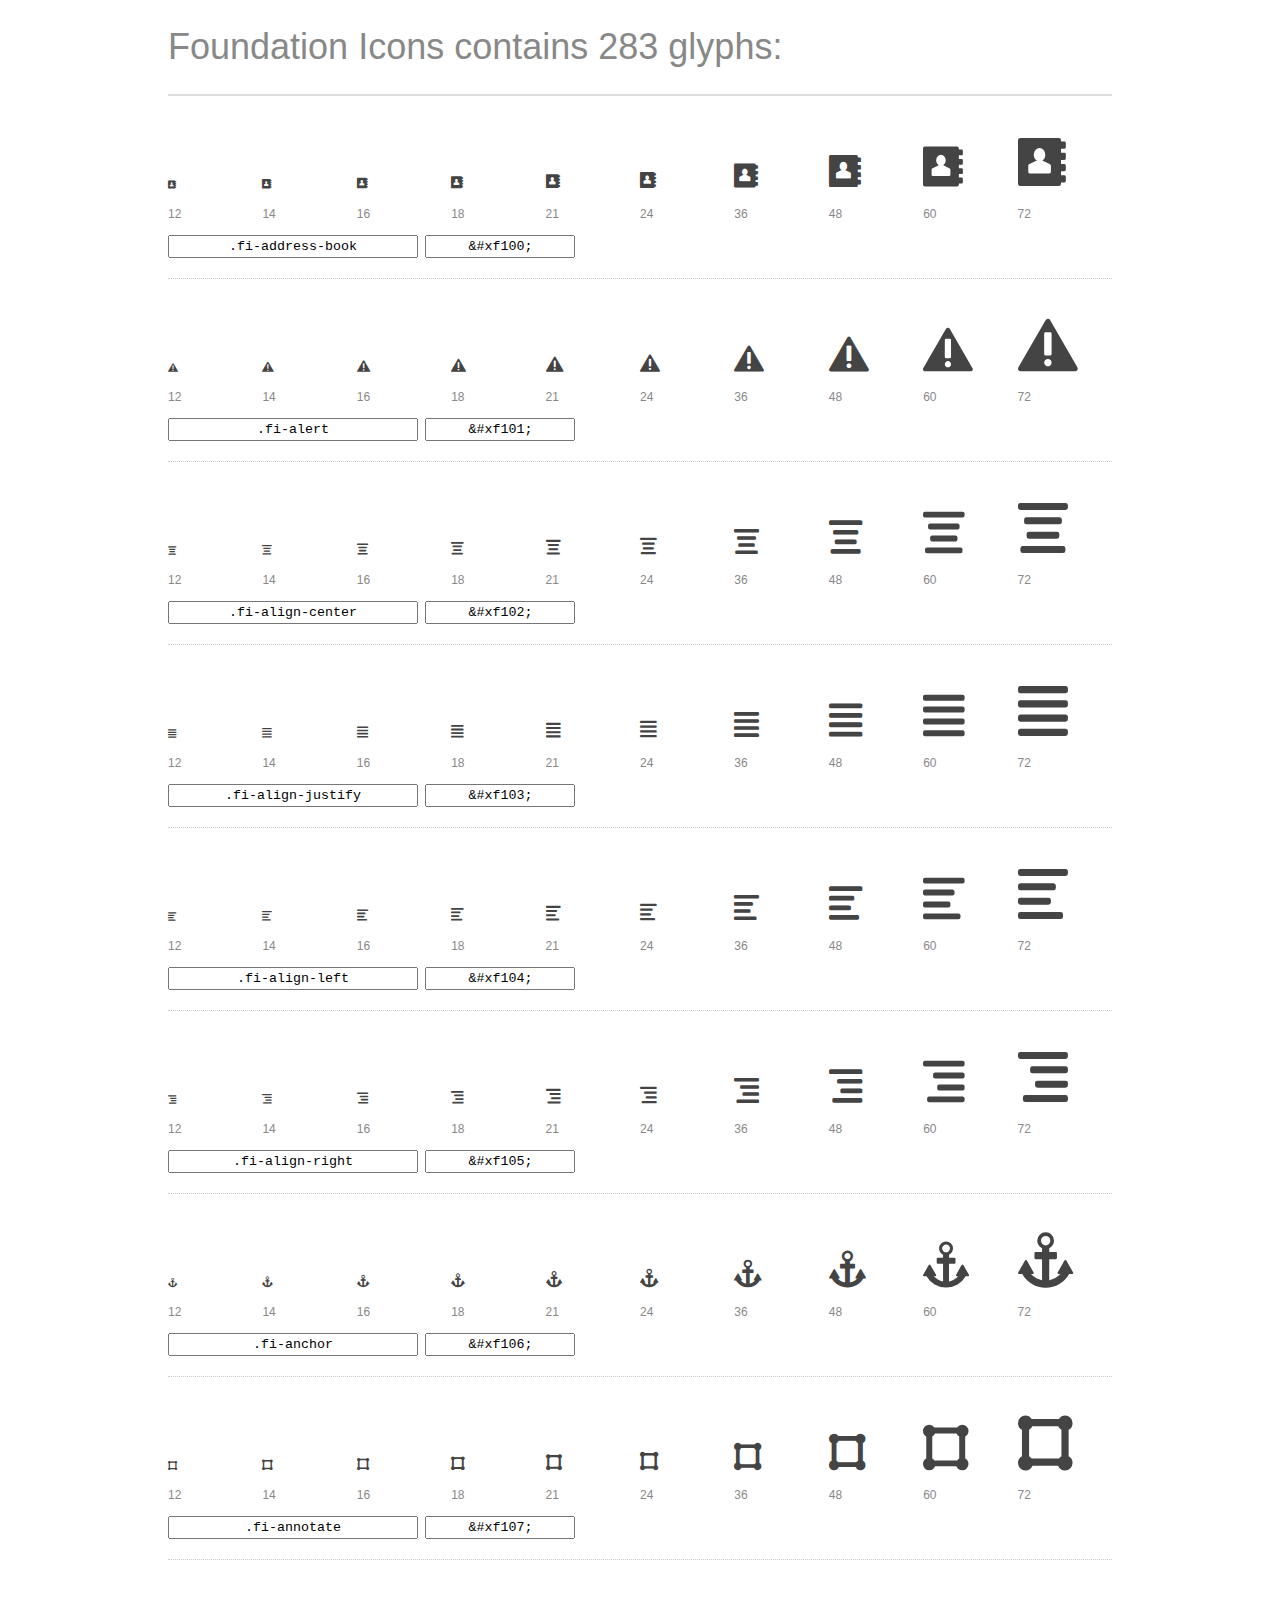
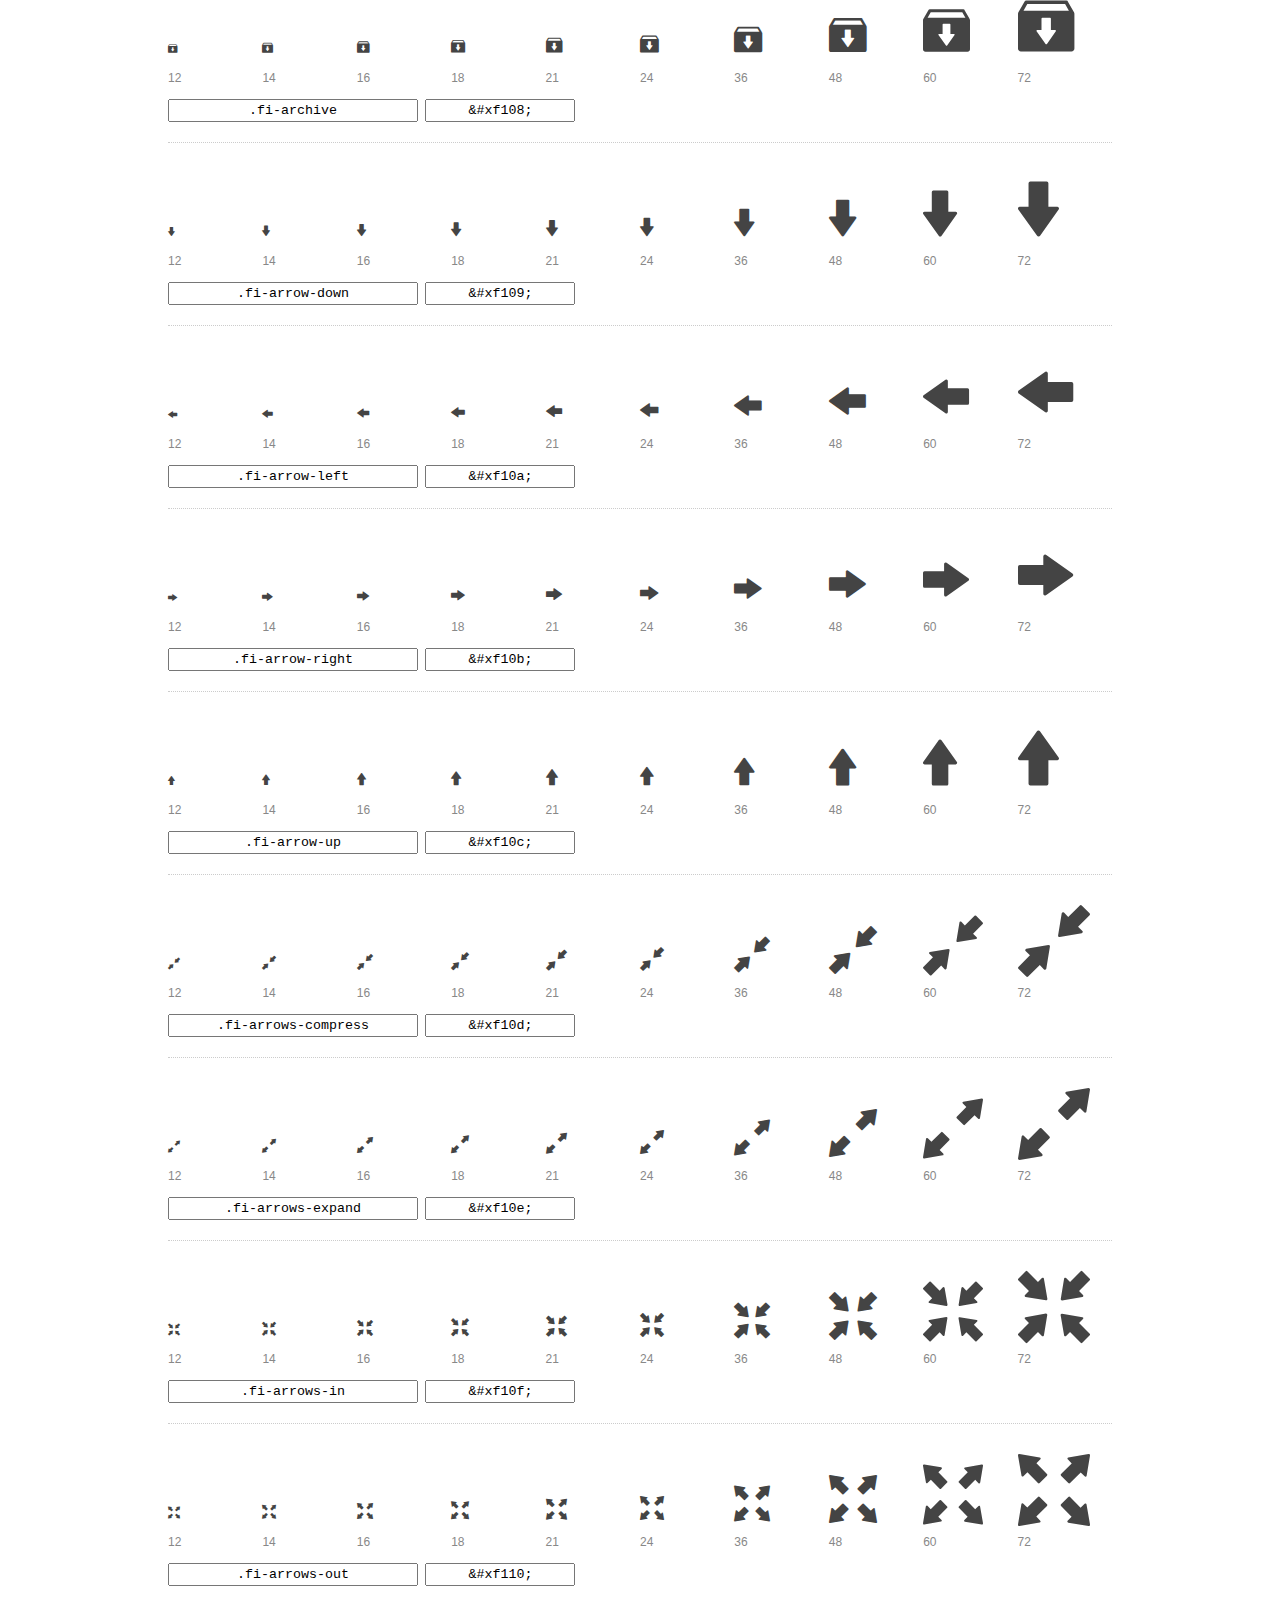
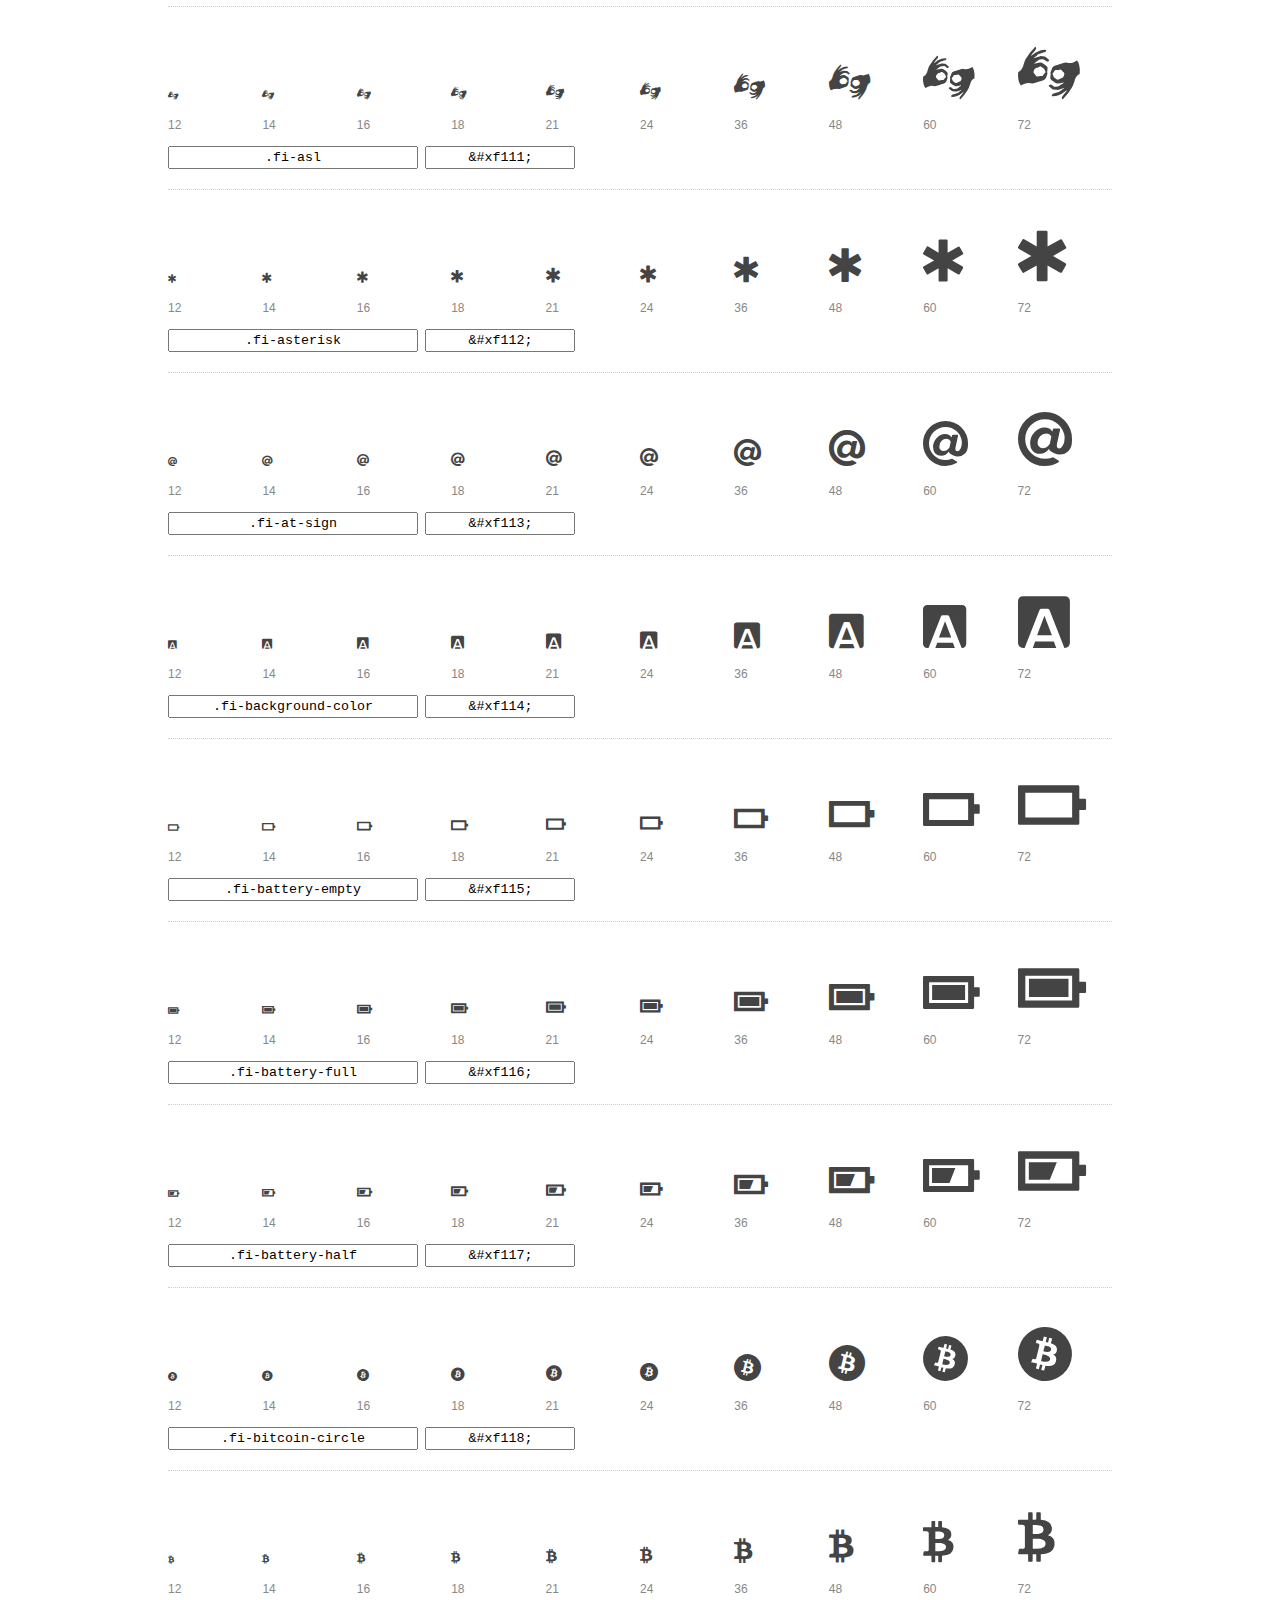
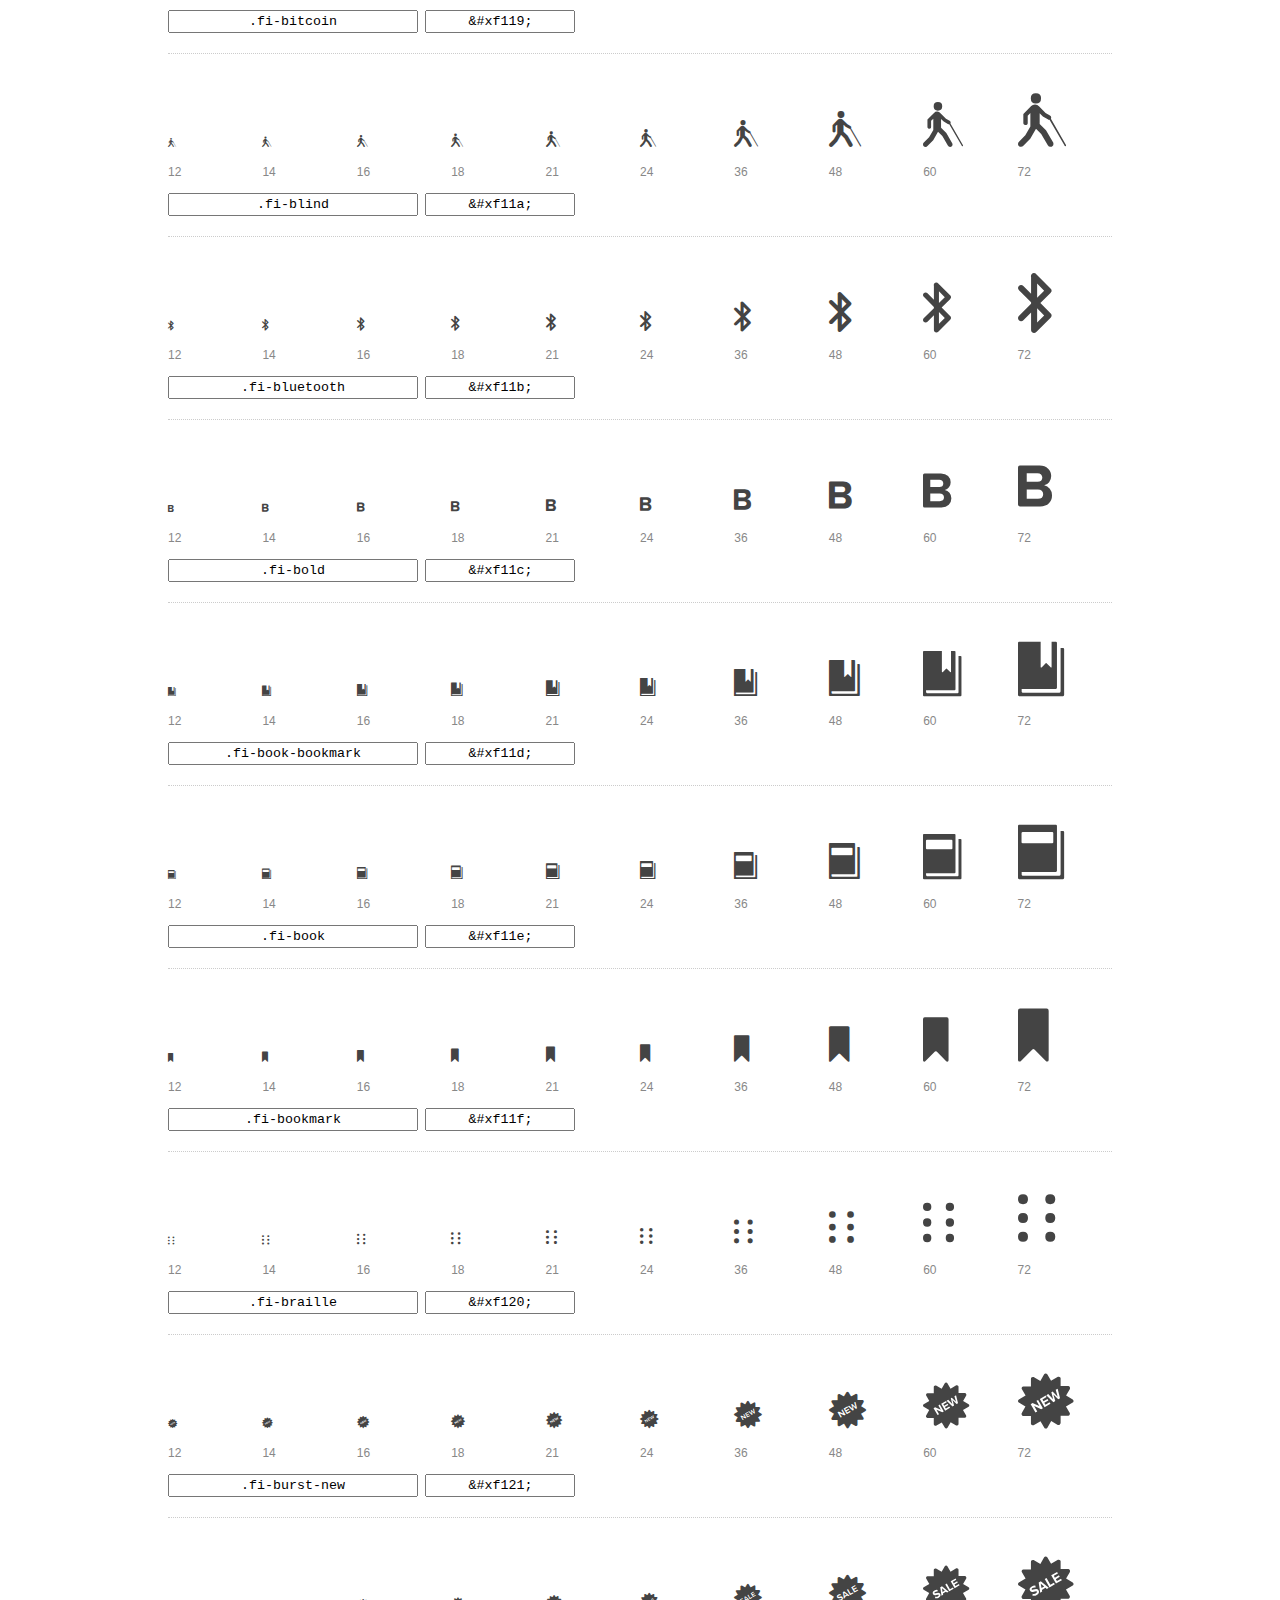
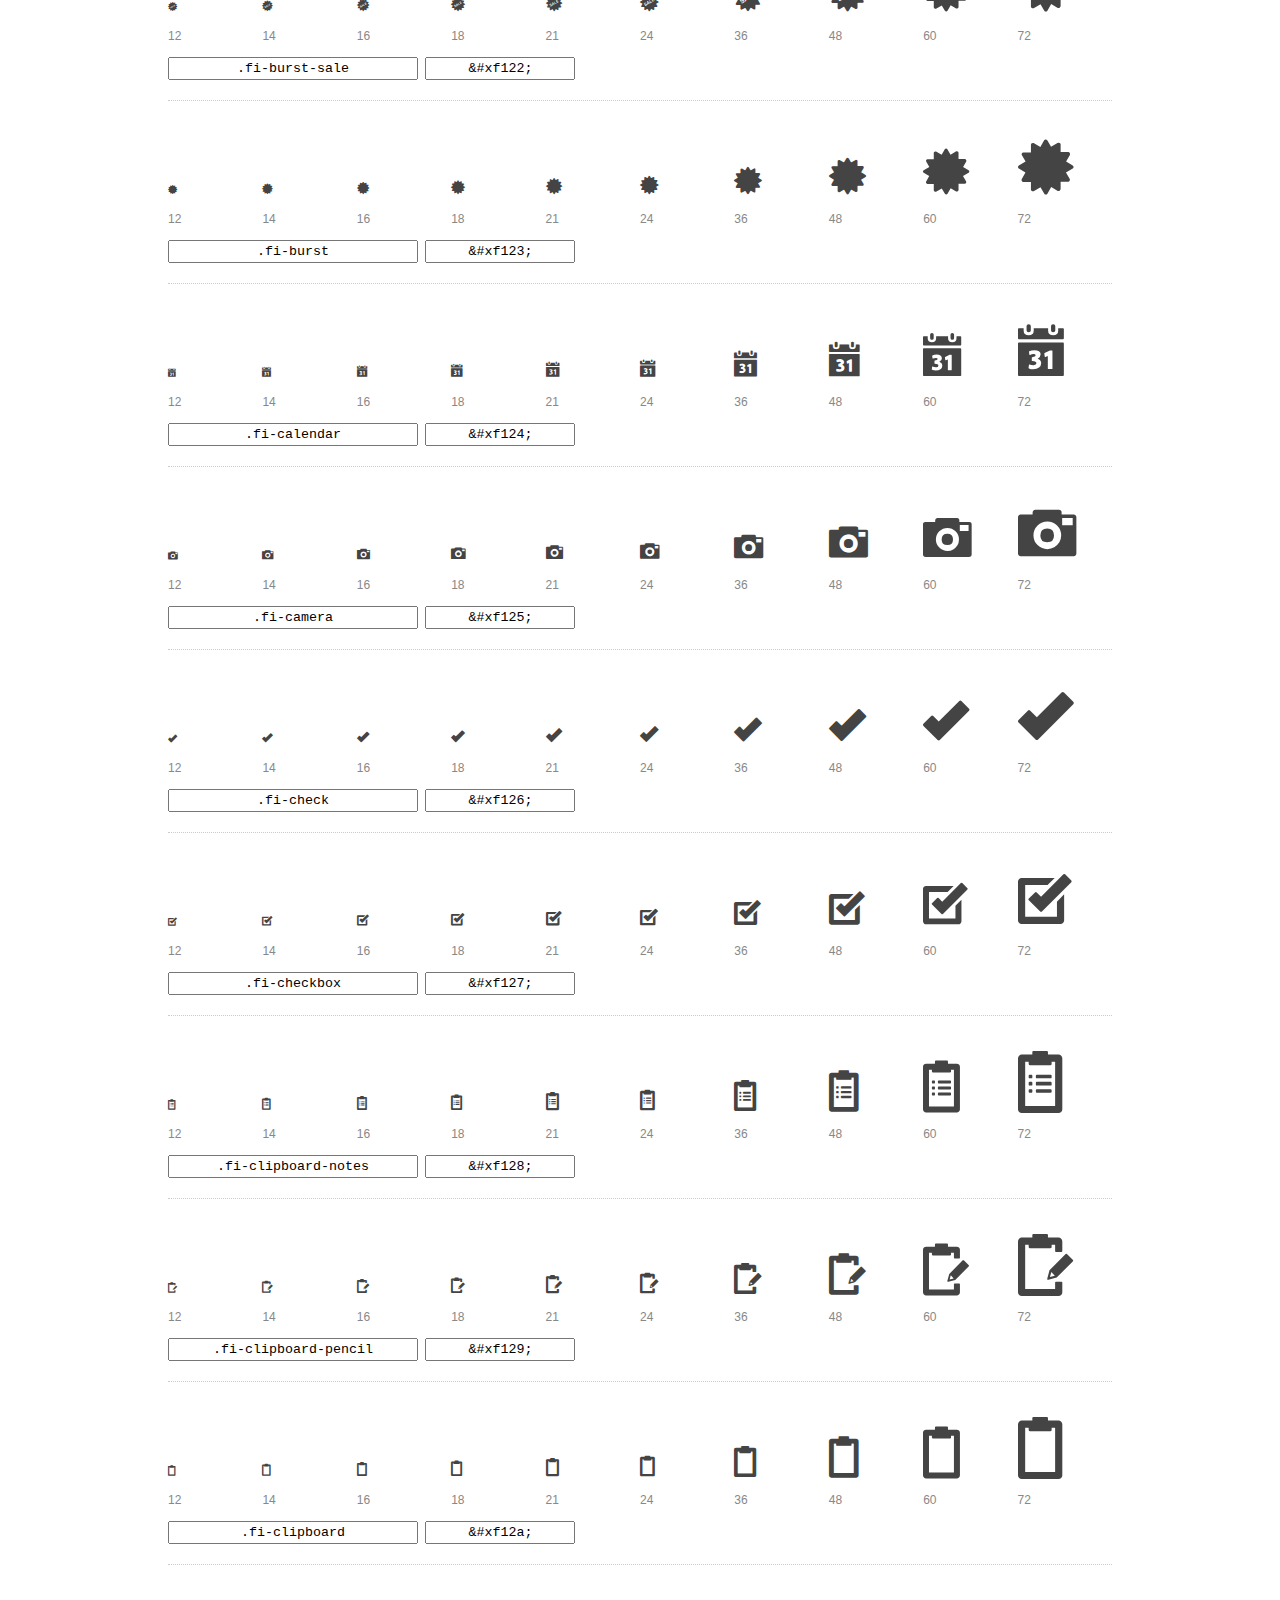
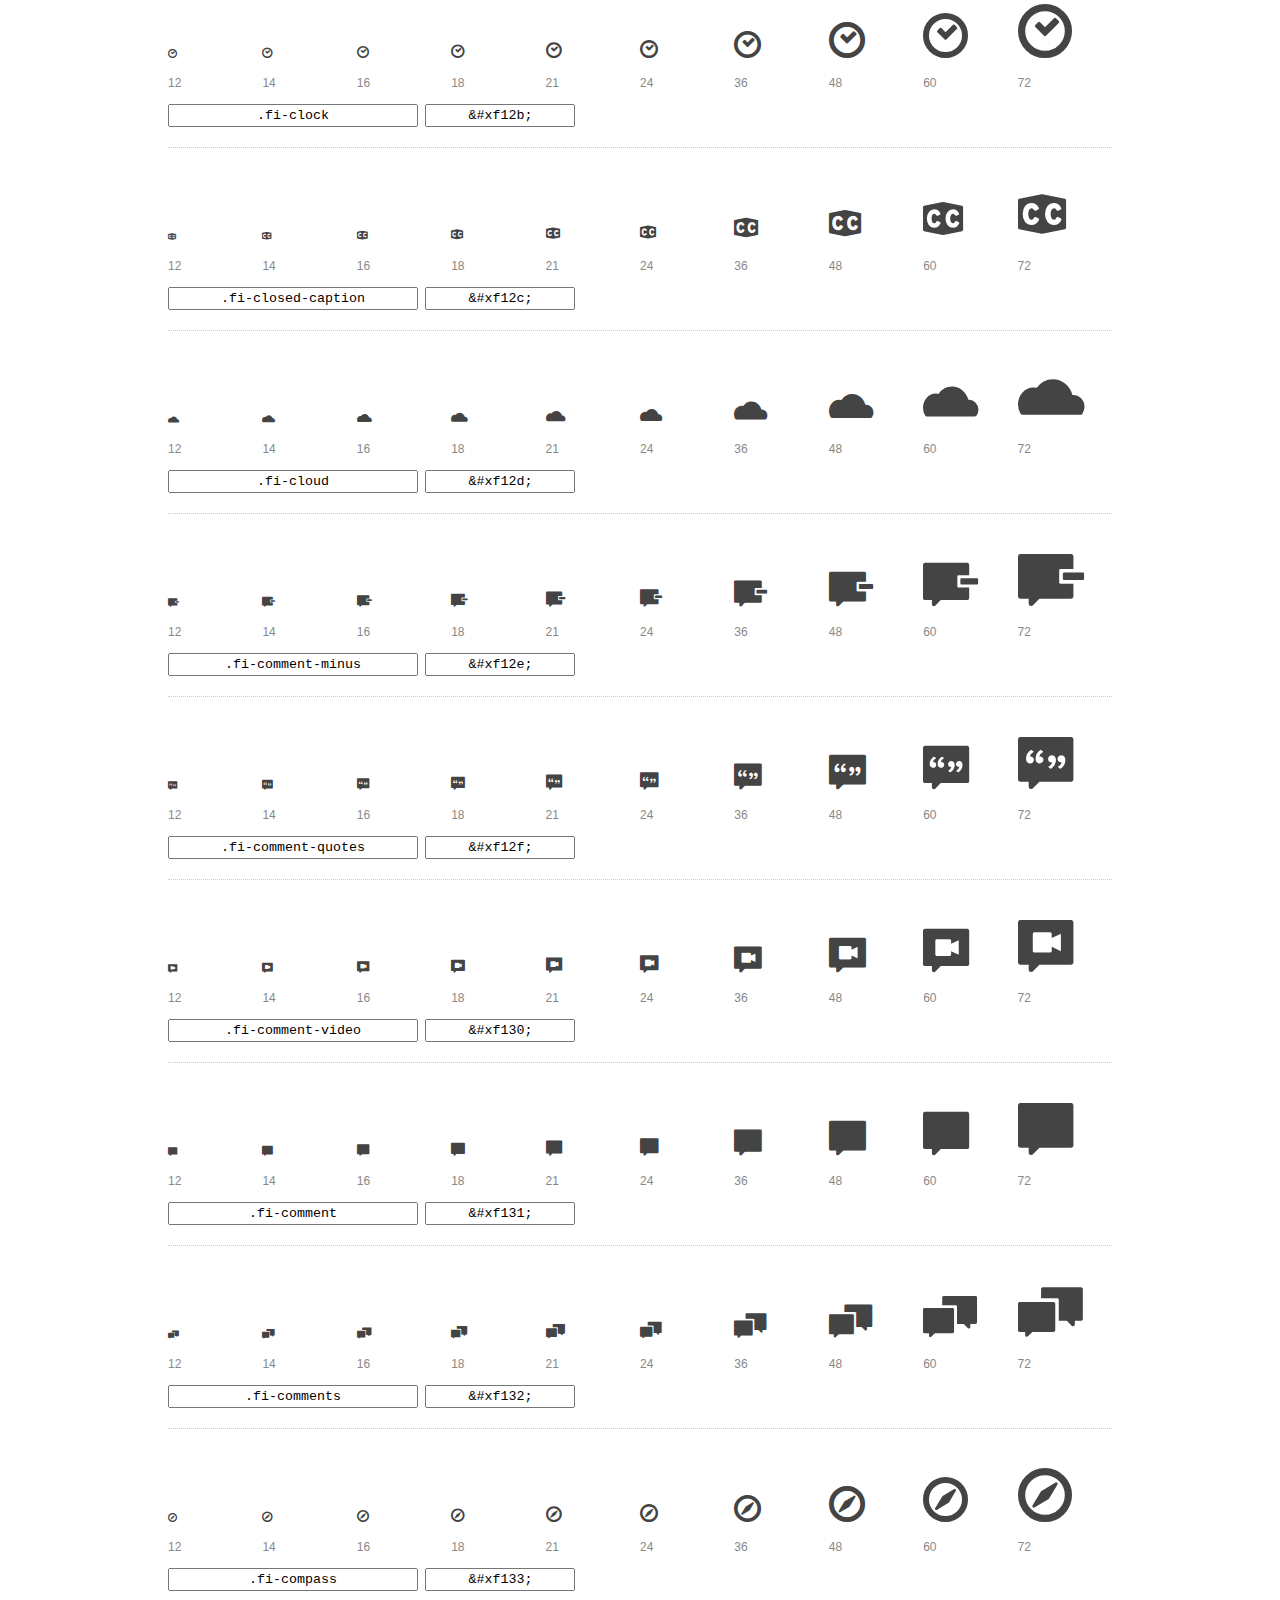
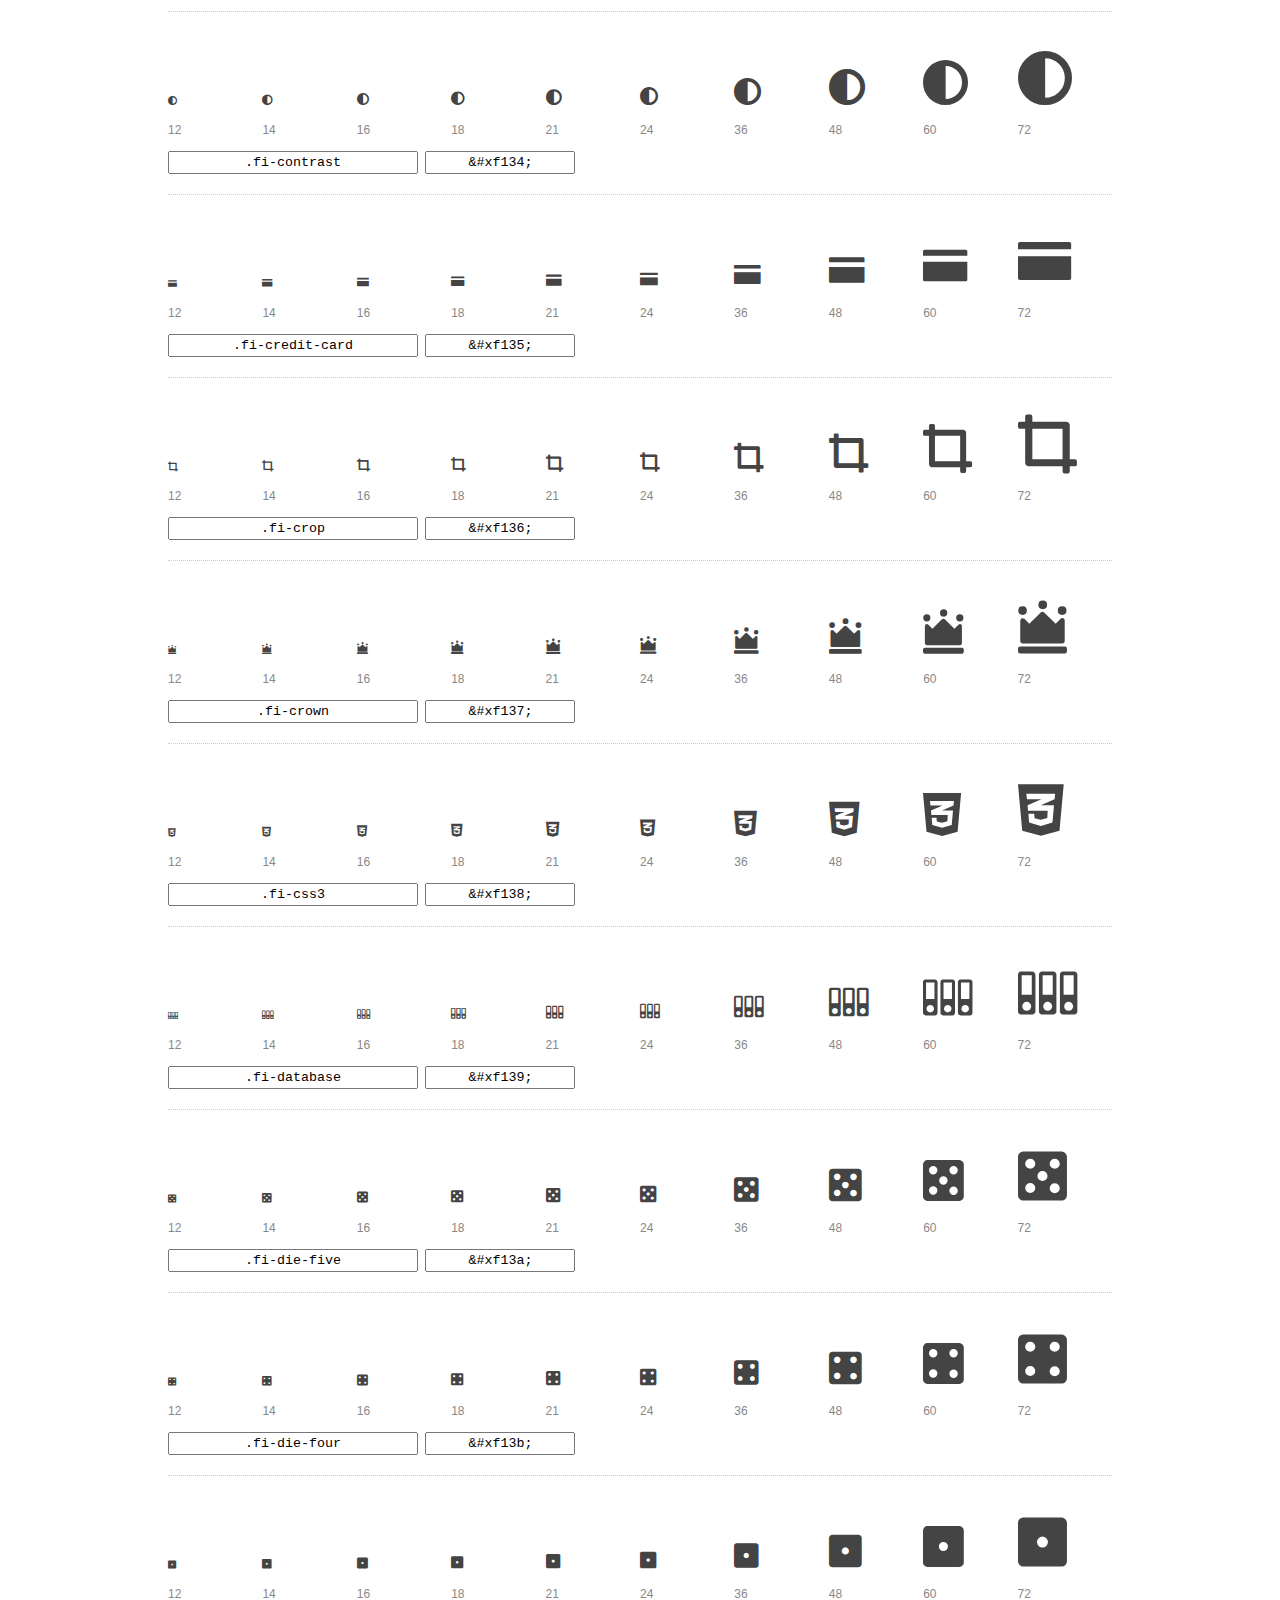
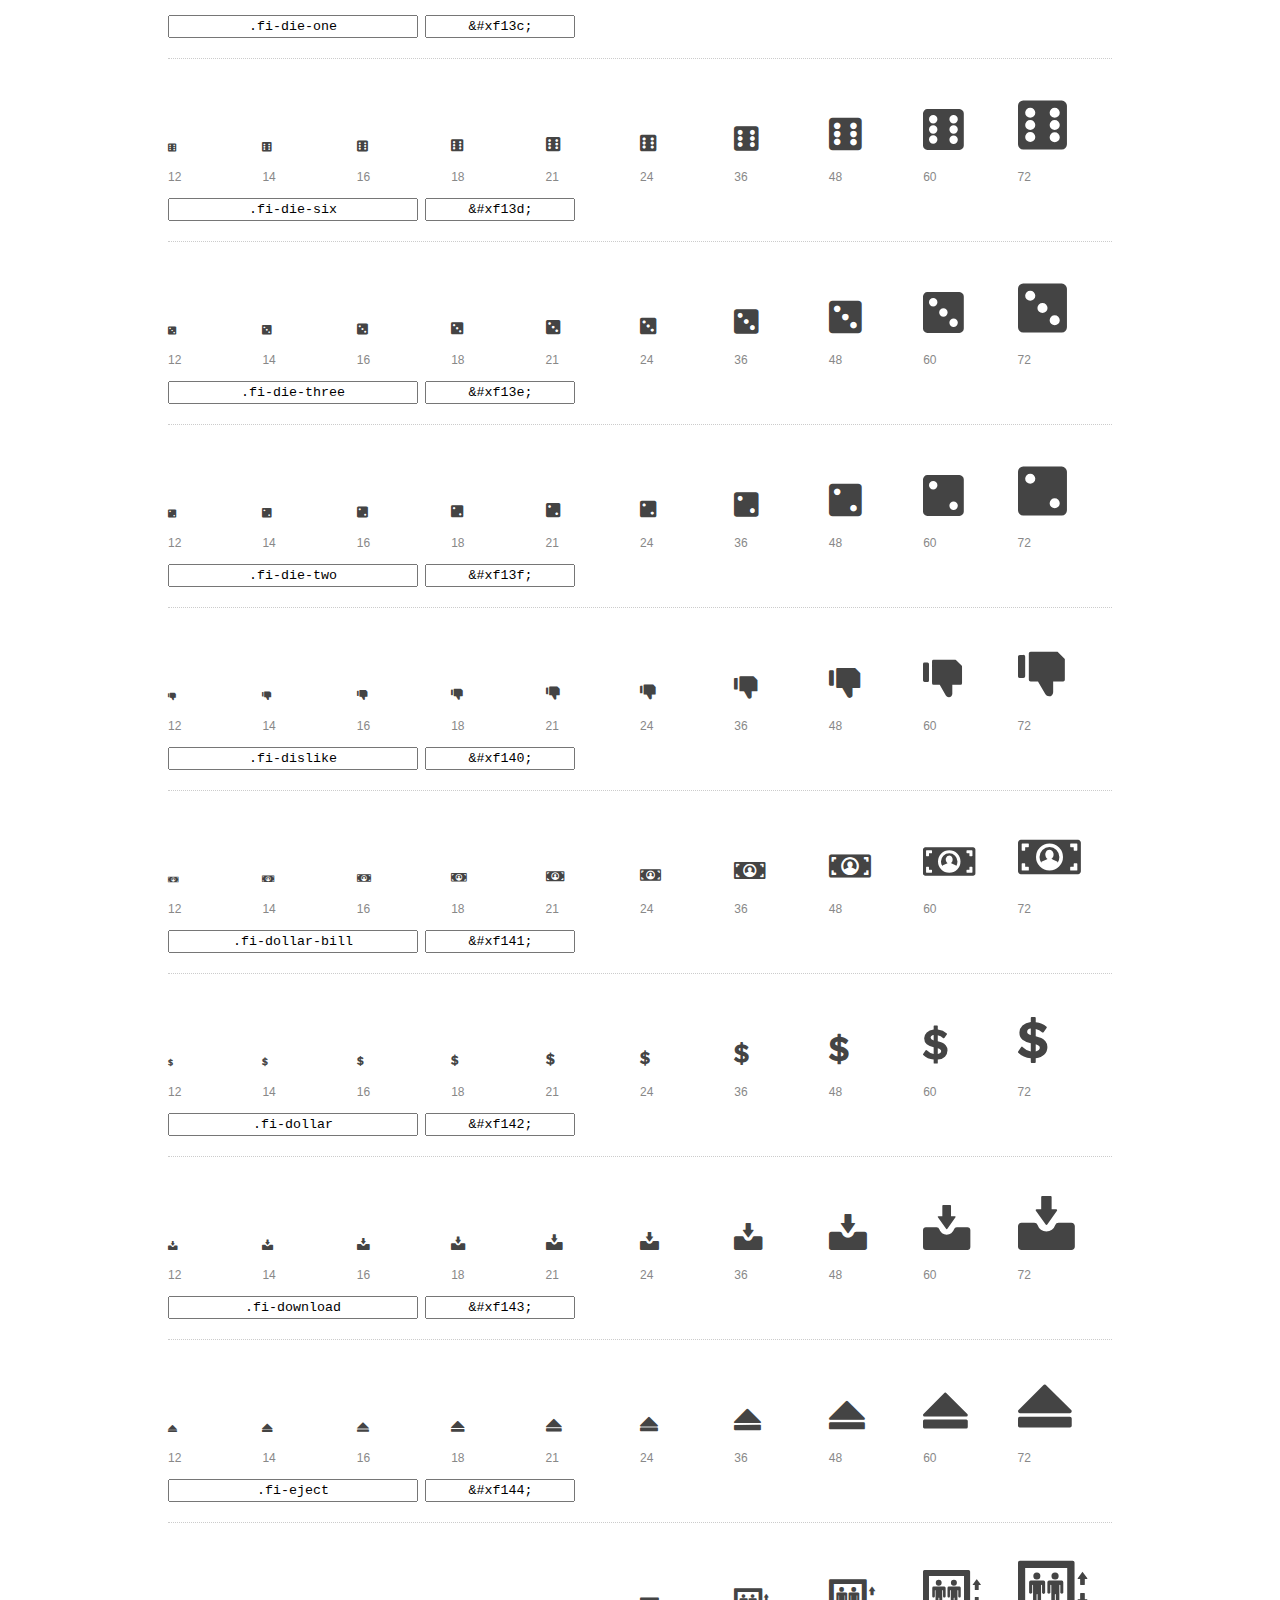
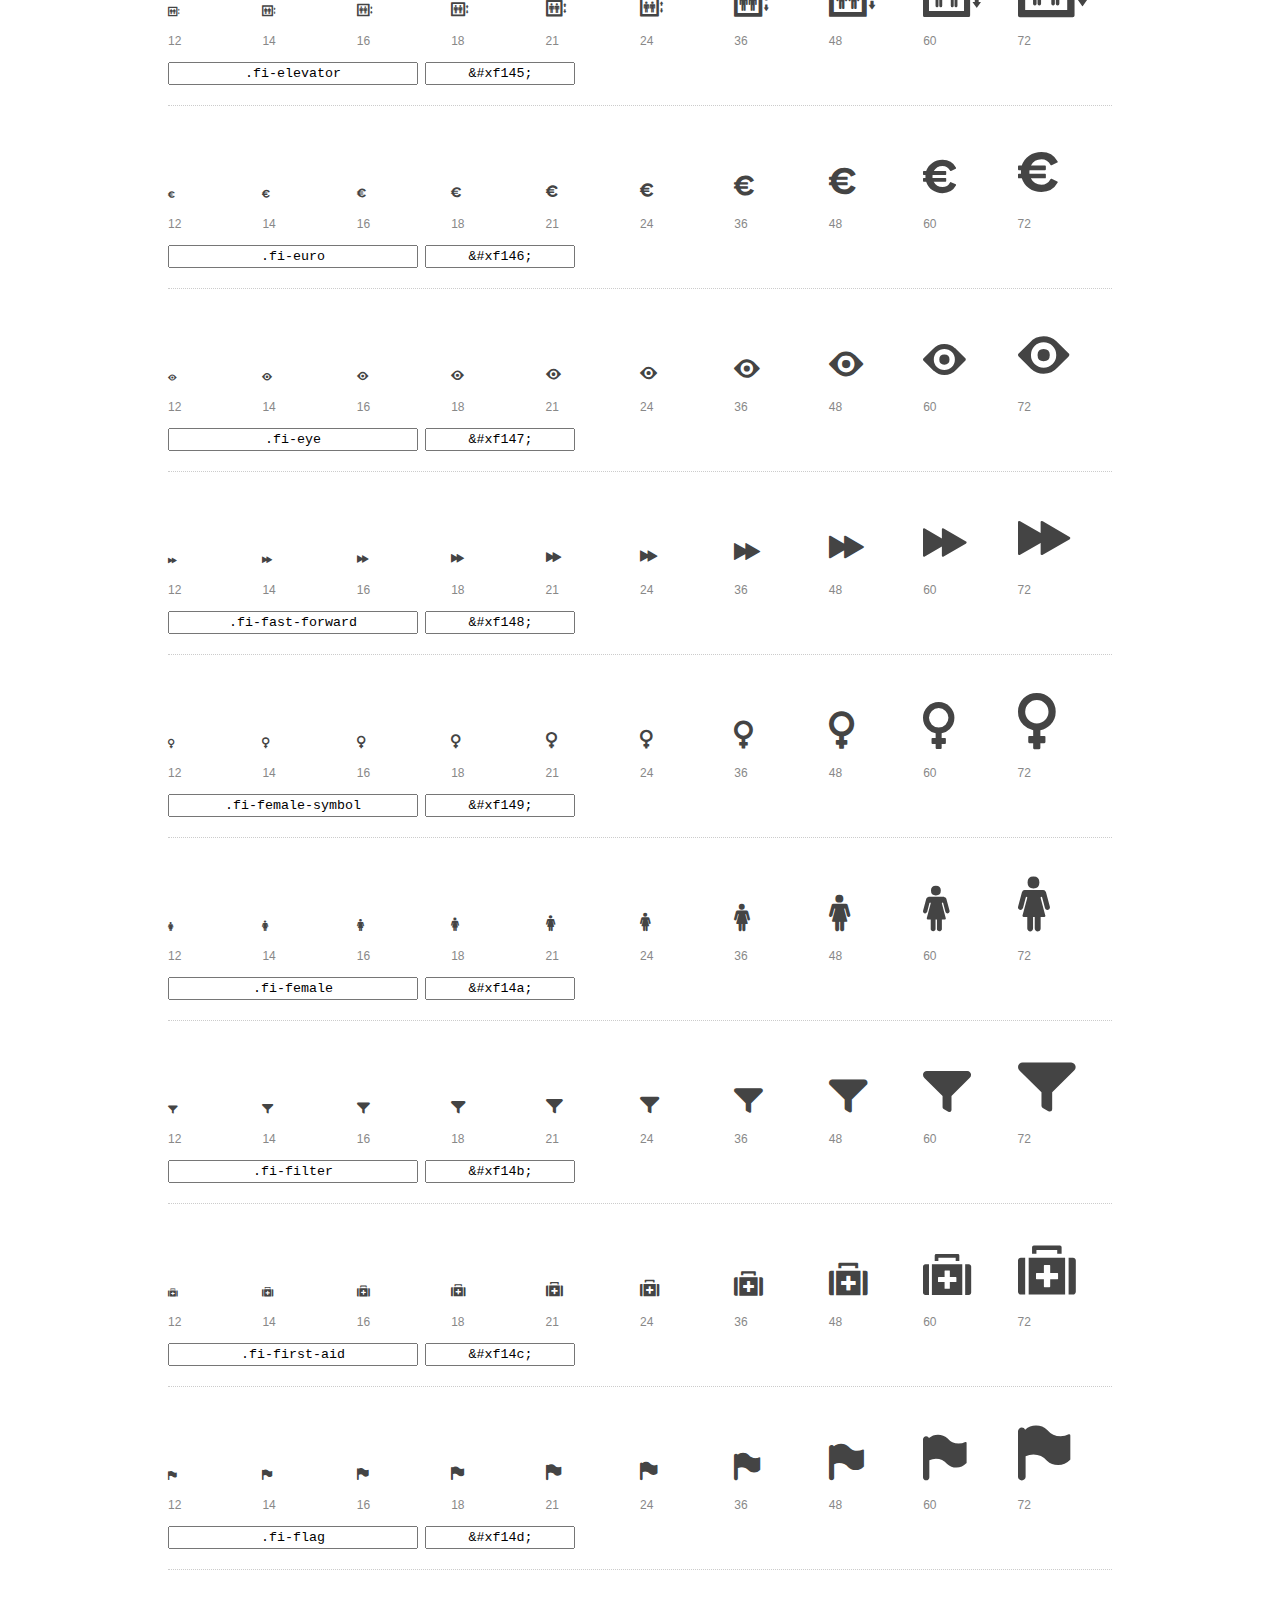
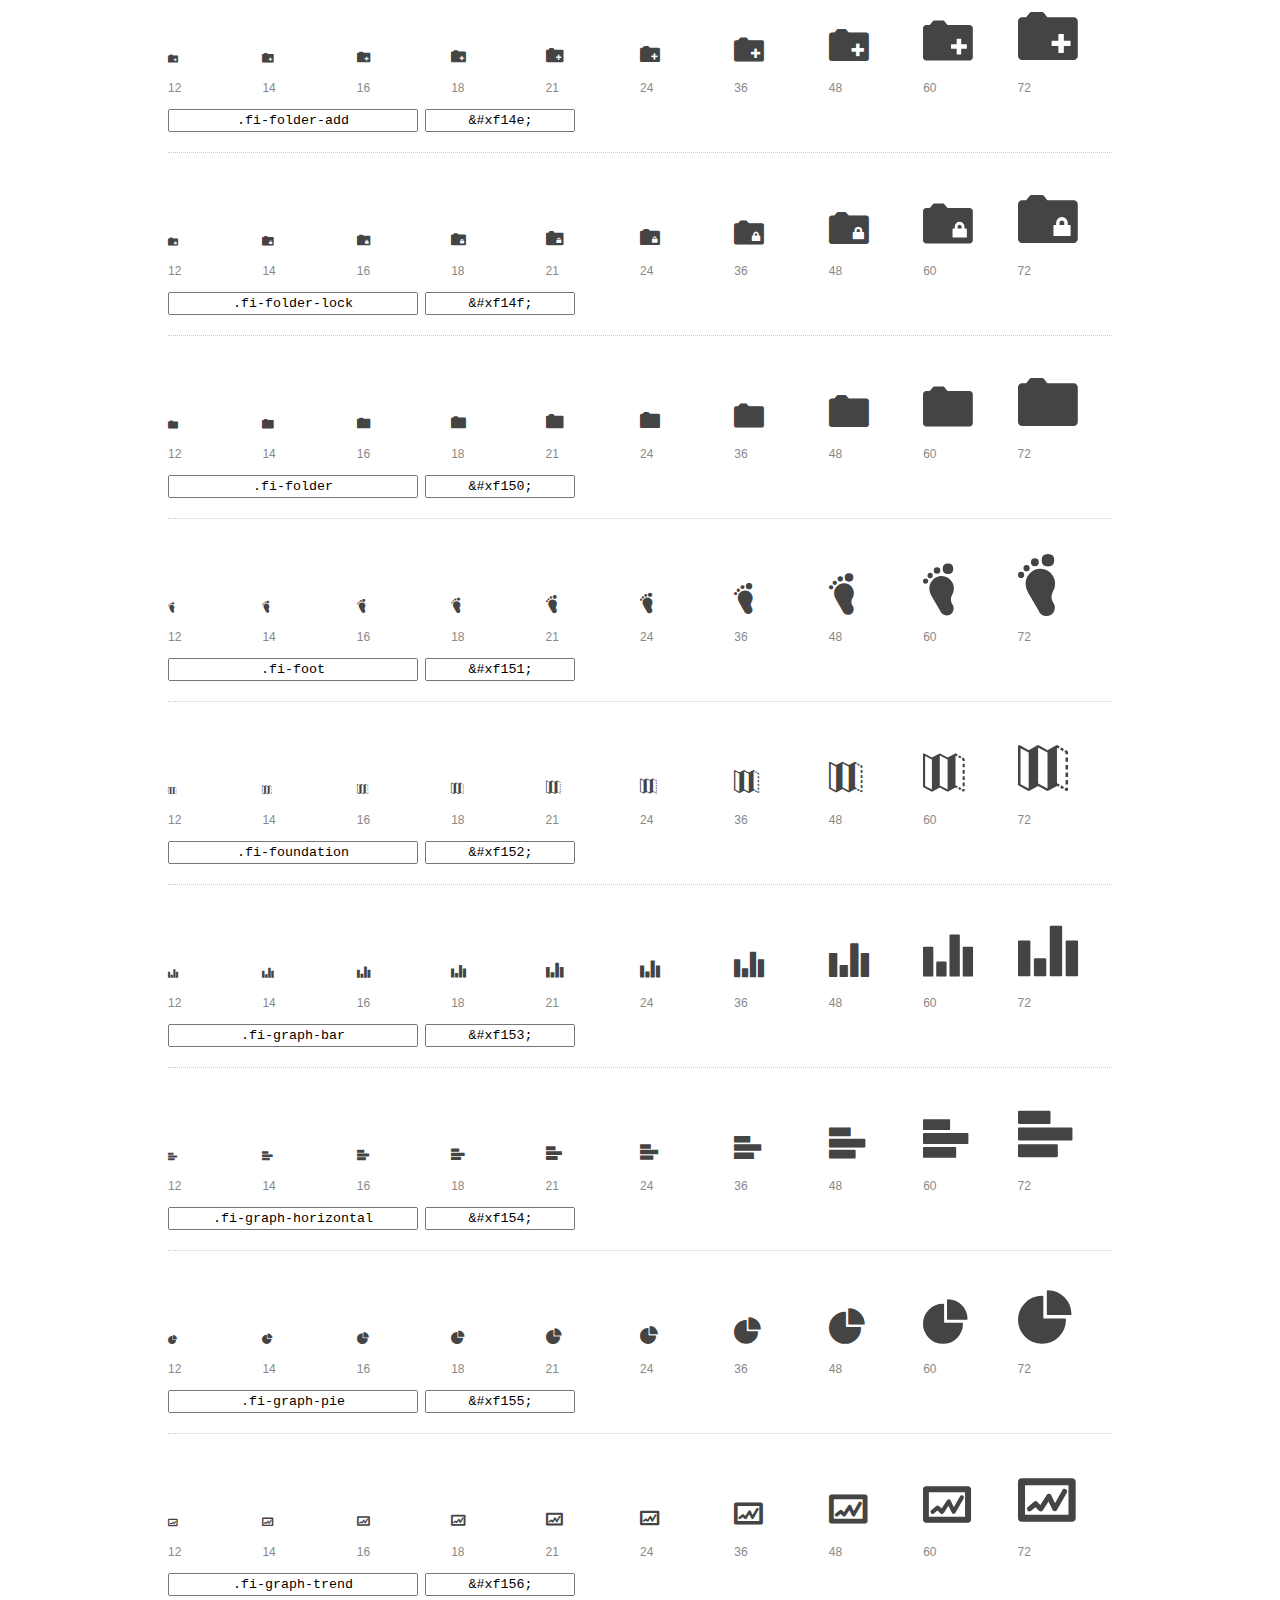
<file: server/static/preview.html>
<!DOCTYPE html>
<html>
  <head>
    <title>Foundation Icons glyphs preview</title>
    <link rel="stylesheet" href="foundation-icons.css" />

    <style>
      * {
        -moz-box-sizing: border-box;
        -webkit-box-sizing: border-box;
        box-sizing: border-box;
        margin: 0;
        padding: 0;
      }

      body {
        background: #fff;
        color: #444;
        font: 16px/1.5 "Helvetica Neue", Helvetica, Arial, sans-serif;
      }

      a, 
      a:visited {
        color: #888;
        text-decoration: underline;
      }
      a:hover, 
      a:focus { color: #000; }

      h1 {
        border-bottom: 2px solid #ddd;
        color: #888;
        font-size: 36px;
        font-weight: 300;
        margin-bottom: 20px;
        padding: 20px 0;
      }

      .container {
        margin: 0 auto;
        min-width: 880px;
        padding: 0 40px;
        width: 80%;
      }

      .glyph {
        border-bottom: 1px dotted #ccc;
        padding: 10px 0 20px;
        margin-bottom: 20px;
      }

      .preview-glyphs { vertical-align: bottom; } 

      .preview-scale { 
        color: #888;
        font-size: 12px; 
        margin-top: 5px;
      }

      .step {
        display: inline-block;
        line-height: 1;
        width: 10%;
      }

      
      .size-12 { font-size: 12px; }
      
      .size-14 { font-size: 14px; }
      
      .size-16 { font-size: 16px; }
      
      .size-18 { font-size: 18px; }
      
      .size-21 { font-size: 21px; }
      
      .size-24 { font-size: 24px; }
      
      .size-36 { font-size: 36px; }
      
      .size-48 { font-size: 48px; }
      
      .size-60 { font-size: 60px; }
      
      .size-72 { font-size: 72px; }
      

      .usage { margin-top: 10px; }

      .usage input {
        font-family: monospace;
        margin-right: 3px;
        padding: 2px 5px;
        text-align: center;
      }

      .usage .point { width: 150px; }

      .usage .class { width: 250px; }

      .footer {
        color: #888;
        font-size: 12px;
        padding: 20px 0;
      }
    </style>

    <!--[if lte IE 8]><script src="http://html5shiv.googlecode.com/svn/trunk/html5.js"></script><![endif]-->
  </head>

  <body>
    <div class="container">
      <h1>Foundation Icons contains 283 glyphs:</h1> 

      
      <div class="glyph">
        <div class="preview-glyphs">
          <i class="step fi-address-book size-12"></i><i class="step fi-address-book size-14"></i><i class="step fi-address-book size-16"></i><i class="step fi-address-book size-18"></i><i class="step fi-address-book size-21"></i><i class="step fi-address-book size-24"></i><i class="step fi-address-book size-36"></i><i class="step fi-address-book size-48"></i><i class="step fi-address-book size-60"></i><i class="step fi-address-book size-72"></i>
        </div>
        <div class="preview-scale">
          <span class="step">12</span><span class="step">14</span><span class="step">16</span><span class="step">18</span><span class="step">21</span><span class="step">24</span><span class="step">36</span><span class="step">48</span><span class="step">60</span><span class="step">72</span> 
        </div>
        <div class="usage">
          <input class="class" type="text" readonly="readonly" onClick="this.select();" value=".fi-address-book" />
          <input class="point" type="text" readonly="readonly" onClick="this.select();" value="&amp;#xf100;" />
        </div>
      </div>
      
      <div class="glyph">
        <div class="preview-glyphs">
          <i class="step fi-alert size-12"></i><i class="step fi-alert size-14"></i><i class="step fi-alert size-16"></i><i class="step fi-alert size-18"></i><i class="step fi-alert size-21"></i><i class="step fi-alert size-24"></i><i class="step fi-alert size-36"></i><i class="step fi-alert size-48"></i><i class="step fi-alert size-60"></i><i class="step fi-alert size-72"></i>
        </div>
        <div class="preview-scale">
          <span class="step">12</span><span class="step">14</span><span class="step">16</span><span class="step">18</span><span class="step">21</span><span class="step">24</span><span class="step">36</span><span class="step">48</span><span class="step">60</span><span class="step">72</span> 
        </div>
        <div class="usage">
          <input class="class" type="text" readonly="readonly" onClick="this.select();" value=".fi-alert" />
          <input class="point" type="text" readonly="readonly" onClick="this.select();" value="&amp;#xf101;" />
        </div>
      </div>
      
      <div class="glyph">
        <div class="preview-glyphs">
          <i class="step fi-align-center size-12"></i><i class="step fi-align-center size-14"></i><i class="step fi-align-center size-16"></i><i class="step fi-align-center size-18"></i><i class="step fi-align-center size-21"></i><i class="step fi-align-center size-24"></i><i class="step fi-align-center size-36"></i><i class="step fi-align-center size-48"></i><i class="step fi-align-center size-60"></i><i class="step fi-align-center size-72"></i>
        </div>
        <div class="preview-scale">
          <span class="step">12</span><span class="step">14</span><span class="step">16</span><span class="step">18</span><span class="step">21</span><span class="step">24</span><span class="step">36</span><span class="step">48</span><span class="step">60</span><span class="step">72</span> 
        </div>
        <div class="usage">
          <input class="class" type="text" readonly="readonly" onClick="this.select();" value=".fi-align-center" />
          <input class="point" type="text" readonly="readonly" onClick="this.select();" value="&amp;#xf102;" />
        </div>
      </div>
      
      <div class="glyph">
        <div class="preview-glyphs">
          <i class="step fi-align-justify size-12"></i><i class="step fi-align-justify size-14"></i><i class="step fi-align-justify size-16"></i><i class="step fi-align-justify size-18"></i><i class="step fi-align-justify size-21"></i><i class="step fi-align-justify size-24"></i><i class="step fi-align-justify size-36"></i><i class="step fi-align-justify size-48"></i><i class="step fi-align-justify size-60"></i><i class="step fi-align-justify size-72"></i>
        </div>
        <div class="preview-scale">
          <span class="step">12</span><span class="step">14</span><span class="step">16</span><span class="step">18</span><span class="step">21</span><span class="step">24</span><span class="step">36</span><span class="step">48</span><span class="step">60</span><span class="step">72</span> 
        </div>
        <div class="usage">
          <input class="class" type="text" readonly="readonly" onClick="this.select();" value=".fi-align-justify" />
          <input class="point" type="text" readonly="readonly" onClick="this.select();" value="&amp;#xf103;" />
        </div>
      </div>
      
      <div class="glyph">
        <div class="preview-glyphs">
          <i class="step fi-align-left size-12"></i><i class="step fi-align-left size-14"></i><i class="step fi-align-left size-16"></i><i class="step fi-align-left size-18"></i><i class="step fi-align-left size-21"></i><i class="step fi-align-left size-24"></i><i class="step fi-align-left size-36"></i><i class="step fi-align-left size-48"></i><i class="step fi-align-left size-60"></i><i class="step fi-align-left size-72"></i>
        </div>
        <div class="preview-scale">
          <span class="step">12</span><span class="step">14</span><span class="step">16</span><span class="step">18</span><span class="step">21</span><span class="step">24</span><span class="step">36</span><span class="step">48</span><span class="step">60</span><span class="step">72</span> 
        </div>
        <div class="usage">
          <input class="class" type="text" readonly="readonly" onClick="this.select();" value=".fi-align-left" />
          <input class="point" type="text" readonly="readonly" onClick="this.select();" value="&amp;#xf104;" />
        </div>
      </div>
      
      <div class="glyph">
        <div class="preview-glyphs">
          <i class="step fi-align-right size-12"></i><i class="step fi-align-right size-14"></i><i class="step fi-align-right size-16"></i><i class="step fi-align-right size-18"></i><i class="step fi-align-right size-21"></i><i class="step fi-align-right size-24"></i><i class="step fi-align-right size-36"></i><i class="step fi-align-right size-48"></i><i class="step fi-align-right size-60"></i><i class="step fi-align-right size-72"></i>
        </div>
        <div class="preview-scale">
          <span class="step">12</span><span class="step">14</span><span class="step">16</span><span class="step">18</span><span class="step">21</span><span class="step">24</span><span class="step">36</span><span class="step">48</span><span class="step">60</span><span class="step">72</span> 
        </div>
        <div class="usage">
          <input class="class" type="text" readonly="readonly" onClick="this.select();" value=".fi-align-right" />
          <input class="point" type="text" readonly="readonly" onClick="this.select();" value="&amp;#xf105;" />
        </div>
      </div>
      
      <div class="glyph">
        <div class="preview-glyphs">
          <i class="step fi-anchor size-12"></i><i class="step fi-anchor size-14"></i><i class="step fi-anchor size-16"></i><i class="step fi-anchor size-18"></i><i class="step fi-anchor size-21"></i><i class="step fi-anchor size-24"></i><i class="step fi-anchor size-36"></i><i class="step fi-anchor size-48"></i><i class="step fi-anchor size-60"></i><i class="step fi-anchor size-72"></i>
        </div>
        <div class="preview-scale">
          <span class="step">12</span><span class="step">14</span><span class="step">16</span><span class="step">18</span><span class="step">21</span><span class="step">24</span><span class="step">36</span><span class="step">48</span><span class="step">60</span><span class="step">72</span> 
        </div>
        <div class="usage">
          <input class="class" type="text" readonly="readonly" onClick="this.select();" value=".fi-anchor" />
          <input class="point" type="text" readonly="readonly" onClick="this.select();" value="&amp;#xf106;" />
        </div>
      </div>
      
      <div class="glyph">
        <div class="preview-glyphs">
          <i class="step fi-annotate size-12"></i><i class="step fi-annotate size-14"></i><i class="step fi-annotate size-16"></i><i class="step fi-annotate size-18"></i><i class="step fi-annotate size-21"></i><i class="step fi-annotate size-24"></i><i class="step fi-annotate size-36"></i><i class="step fi-annotate size-48"></i><i class="step fi-annotate size-60"></i><i class="step fi-annotate size-72"></i>
        </div>
        <div class="preview-scale">
          <span class="step">12</span><span class="step">14</span><span class="step">16</span><span class="step">18</span><span class="step">21</span><span class="step">24</span><span class="step">36</span><span class="step">48</span><span class="step">60</span><span class="step">72</span> 
        </div>
        <div class="usage">
          <input class="class" type="text" readonly="readonly" onClick="this.select();" value=".fi-annotate" />
          <input class="point" type="text" readonly="readonly" onClick="this.select();" value="&amp;#xf107;" />
        </div>
      </div>
      
      <div class="glyph">
        <div class="preview-glyphs">
          <i class="step fi-archive size-12"></i><i class="step fi-archive size-14"></i><i class="step fi-archive size-16"></i><i class="step fi-archive size-18"></i><i class="step fi-archive size-21"></i><i class="step fi-archive size-24"></i><i class="step fi-archive size-36"></i><i class="step fi-archive size-48"></i><i class="step fi-archive size-60"></i><i class="step fi-archive size-72"></i>
        </div>
        <div class="preview-scale">
          <span class="step">12</span><span class="step">14</span><span class="step">16</span><span class="step">18</span><span class="step">21</span><span class="step">24</span><span class="step">36</span><span class="step">48</span><span class="step">60</span><span class="step">72</span> 
        </div>
        <div class="usage">
          <input class="class" type="text" readonly="readonly" onClick="this.select();" value=".fi-archive" />
          <input class="point" type="text" readonly="readonly" onClick="this.select();" value="&amp;#xf108;" />
        </div>
      </div>
      
      <div class="glyph">
        <div class="preview-glyphs">
          <i class="step fi-arrow-down size-12"></i><i class="step fi-arrow-down size-14"></i><i class="step fi-arrow-down size-16"></i><i class="step fi-arrow-down size-18"></i><i class="step fi-arrow-down size-21"></i><i class="step fi-arrow-down size-24"></i><i class="step fi-arrow-down size-36"></i><i class="step fi-arrow-down size-48"></i><i class="step fi-arrow-down size-60"></i><i class="step fi-arrow-down size-72"></i>
        </div>
        <div class="preview-scale">
          <span class="step">12</span><span class="step">14</span><span class="step">16</span><span class="step">18</span><span class="step">21</span><span class="step">24</span><span class="step">36</span><span class="step">48</span><span class="step">60</span><span class="step">72</span> 
        </div>
        <div class="usage">
          <input class="class" type="text" readonly="readonly" onClick="this.select();" value=".fi-arrow-down" />
          <input class="point" type="text" readonly="readonly" onClick="this.select();" value="&amp;#xf109;" />
        </div>
      </div>
      
      <div class="glyph">
        <div class="preview-glyphs">
          <i class="step fi-arrow-left size-12"></i><i class="step fi-arrow-left size-14"></i><i class="step fi-arrow-left size-16"></i><i class="step fi-arrow-left size-18"></i><i class="step fi-arrow-left size-21"></i><i class="step fi-arrow-left size-24"></i><i class="step fi-arrow-left size-36"></i><i class="step fi-arrow-left size-48"></i><i class="step fi-arrow-left size-60"></i><i class="step fi-arrow-left size-72"></i>
        </div>
        <div class="preview-scale">
          <span class="step">12</span><span class="step">14</span><span class="step">16</span><span class="step">18</span><span class="step">21</span><span class="step">24</span><span class="step">36</span><span class="step">48</span><span class="step">60</span><span class="step">72</span> 
        </div>
        <div class="usage">
          <input class="class" type="text" readonly="readonly" onClick="this.select();" value=".fi-arrow-left" />
          <input class="point" type="text" readonly="readonly" onClick="this.select();" value="&amp;#xf10a;" />
        </div>
      </div>
      
      <div class="glyph">
        <div class="preview-glyphs">
          <i class="step fi-arrow-right size-12"></i><i class="step fi-arrow-right size-14"></i><i class="step fi-arrow-right size-16"></i><i class="step fi-arrow-right size-18"></i><i class="step fi-arrow-right size-21"></i><i class="step fi-arrow-right size-24"></i><i class="step fi-arrow-right size-36"></i><i class="step fi-arrow-right size-48"></i><i class="step fi-arrow-right size-60"></i><i class="step fi-arrow-right size-72"></i>
        </div>
        <div class="preview-scale">
          <span class="step">12</span><span class="step">14</span><span class="step">16</span><span class="step">18</span><span class="step">21</span><span class="step">24</span><span class="step">36</span><span class="step">48</span><span class="step">60</span><span class="step">72</span> 
        </div>
        <div class="usage">
          <input class="class" type="text" readonly="readonly" onClick="this.select();" value=".fi-arrow-right" />
          <input class="point" type="text" readonly="readonly" onClick="this.select();" value="&amp;#xf10b;" />
        </div>
      </div>
      
      <div class="glyph">
        <div class="preview-glyphs">
          <i class="step fi-arrow-up size-12"></i><i class="step fi-arrow-up size-14"></i><i class="step fi-arrow-up size-16"></i><i class="step fi-arrow-up size-18"></i><i class="step fi-arrow-up size-21"></i><i class="step fi-arrow-up size-24"></i><i class="step fi-arrow-up size-36"></i><i class="step fi-arrow-up size-48"></i><i class="step fi-arrow-up size-60"></i><i class="step fi-arrow-up size-72"></i>
        </div>
        <div class="preview-scale">
          <span class="step">12</span><span class="step">14</span><span class="step">16</span><span class="step">18</span><span class="step">21</span><span class="step">24</span><span class="step">36</span><span class="step">48</span><span class="step">60</span><span class="step">72</span> 
        </div>
        <div class="usage">
          <input class="class" type="text" readonly="readonly" onClick="this.select();" value=".fi-arrow-up" />
          <input class="point" type="text" readonly="readonly" onClick="this.select();" value="&amp;#xf10c;" />
        </div>
      </div>
      
      <div class="glyph">
        <div class="preview-glyphs">
          <i class="step fi-arrows-compress size-12"></i><i class="step fi-arrows-compress size-14"></i><i class="step fi-arrows-compress size-16"></i><i class="step fi-arrows-compress size-18"></i><i class="step fi-arrows-compress size-21"></i><i class="step fi-arrows-compress size-24"></i><i class="step fi-arrows-compress size-36"></i><i class="step fi-arrows-compress size-48"></i><i class="step fi-arrows-compress size-60"></i><i class="step fi-arrows-compress size-72"></i>
        </div>
        <div class="preview-scale">
          <span class="step">12</span><span class="step">14</span><span class="step">16</span><span class="step">18</span><span class="step">21</span><span class="step">24</span><span class="step">36</span><span class="step">48</span><span class="step">60</span><span class="step">72</span> 
        </div>
        <div class="usage">
          <input class="class" type="text" readonly="readonly" onClick="this.select();" value=".fi-arrows-compress" />
          <input class="point" type="text" readonly="readonly" onClick="this.select();" value="&amp;#xf10d;" />
        </div>
      </div>
      
      <div class="glyph">
        <div class="preview-glyphs">
          <i class="step fi-arrows-expand size-12"></i><i class="step fi-arrows-expand size-14"></i><i class="step fi-arrows-expand size-16"></i><i class="step fi-arrows-expand size-18"></i><i class="step fi-arrows-expand size-21"></i><i class="step fi-arrows-expand size-24"></i><i class="step fi-arrows-expand size-36"></i><i class="step fi-arrows-expand size-48"></i><i class="step fi-arrows-expand size-60"></i><i class="step fi-arrows-expand size-72"></i>
        </div>
        <div class="preview-scale">
          <span class="step">12</span><span class="step">14</span><span class="step">16</span><span class="step">18</span><span class="step">21</span><span class="step">24</span><span class="step">36</span><span class="step">48</span><span class="step">60</span><span class="step">72</span> 
        </div>
        <div class="usage">
          <input class="class" type="text" readonly="readonly" onClick="this.select();" value=".fi-arrows-expand" />
          <input class="point" type="text" readonly="readonly" onClick="this.select();" value="&amp;#xf10e;" />
        </div>
      </div>
      
      <div class="glyph">
        <div class="preview-glyphs">
          <i class="step fi-arrows-in size-12"></i><i class="step fi-arrows-in size-14"></i><i class="step fi-arrows-in size-16"></i><i class="step fi-arrows-in size-18"></i><i class="step fi-arrows-in size-21"></i><i class="step fi-arrows-in size-24"></i><i class="step fi-arrows-in size-36"></i><i class="step fi-arrows-in size-48"></i><i class="step fi-arrows-in size-60"></i><i class="step fi-arrows-in size-72"></i>
        </div>
        <div class="preview-scale">
          <span class="step">12</span><span class="step">14</span><span class="step">16</span><span class="step">18</span><span class="step">21</span><span class="step">24</span><span class="step">36</span><span class="step">48</span><span class="step">60</span><span class="step">72</span> 
        </div>
        <div class="usage">
          <input class="class" type="text" readonly="readonly" onClick="this.select();" value=".fi-arrows-in" />
          <input class="point" type="text" readonly="readonly" onClick="this.select();" value="&amp;#xf10f;" />
        </div>
      </div>
      
      <div class="glyph">
        <div class="preview-glyphs">
          <i class="step fi-arrows-out size-12"></i><i class="step fi-arrows-out size-14"></i><i class="step fi-arrows-out size-16"></i><i class="step fi-arrows-out size-18"></i><i class="step fi-arrows-out size-21"></i><i class="step fi-arrows-out size-24"></i><i class="step fi-arrows-out size-36"></i><i class="step fi-arrows-out size-48"></i><i class="step fi-arrows-out size-60"></i><i class="step fi-arrows-out size-72"></i>
        </div>
        <div class="preview-scale">
          <span class="step">12</span><span class="step">14</span><span class="step">16</span><span class="step">18</span><span class="step">21</span><span class="step">24</span><span class="step">36</span><span class="step">48</span><span class="step">60</span><span class="step">72</span> 
        </div>
        <div class="usage">
          <input class="class" type="text" readonly="readonly" onClick="this.select();" value=".fi-arrows-out" />
          <input class="point" type="text" readonly="readonly" onClick="this.select();" value="&amp;#xf110;" />
        </div>
      </div>
      
      <div class="glyph">
        <div class="preview-glyphs">
          <i class="step fi-asl size-12"></i><i class="step fi-asl size-14"></i><i class="step fi-asl size-16"></i><i class="step fi-asl size-18"></i><i class="step fi-asl size-21"></i><i class="step fi-asl size-24"></i><i class="step fi-asl size-36"></i><i class="step fi-asl size-48"></i><i class="step fi-asl size-60"></i><i class="step fi-asl size-72"></i>
        </div>
        <div class="preview-scale">
          <span class="step">12</span><span class="step">14</span><span class="step">16</span><span class="step">18</span><span class="step">21</span><span class="step">24</span><span class="step">36</span><span class="step">48</span><span class="step">60</span><span class="step">72</span> 
        </div>
        <div class="usage">
          <input class="class" type="text" readonly="readonly" onClick="this.select();" value=".fi-asl" />
          <input class="point" type="text" readonly="readonly" onClick="this.select();" value="&amp;#xf111;" />
        </div>
      </div>
      
      <div class="glyph">
        <div class="preview-glyphs">
          <i class="step fi-asterisk size-12"></i><i class="step fi-asterisk size-14"></i><i class="step fi-asterisk size-16"></i><i class="step fi-asterisk size-18"></i><i class="step fi-asterisk size-21"></i><i class="step fi-asterisk size-24"></i><i class="step fi-asterisk size-36"></i><i class="step fi-asterisk size-48"></i><i class="step fi-asterisk size-60"></i><i class="step fi-asterisk size-72"></i>
        </div>
        <div class="preview-scale">
          <span class="step">12</span><span class="step">14</span><span class="step">16</span><span class="step">18</span><span class="step">21</span><span class="step">24</span><span class="step">36</span><span class="step">48</span><span class="step">60</span><span class="step">72</span> 
        </div>
        <div class="usage">
          <input class="class" type="text" readonly="readonly" onClick="this.select();" value=".fi-asterisk" />
          <input class="point" type="text" readonly="readonly" onClick="this.select();" value="&amp;#xf112;" />
        </div>
      </div>
      
      <div class="glyph">
        <div class="preview-glyphs">
          <i class="step fi-at-sign size-12"></i><i class="step fi-at-sign size-14"></i><i class="step fi-at-sign size-16"></i><i class="step fi-at-sign size-18"></i><i class="step fi-at-sign size-21"></i><i class="step fi-at-sign size-24"></i><i class="step fi-at-sign size-36"></i><i class="step fi-at-sign size-48"></i><i class="step fi-at-sign size-60"></i><i class="step fi-at-sign size-72"></i>
        </div>
        <div class="preview-scale">
          <span class="step">12</span><span class="step">14</span><span class="step">16</span><span class="step">18</span><span class="step">21</span><span class="step">24</span><span class="step">36</span><span class="step">48</span><span class="step">60</span><span class="step">72</span> 
        </div>
        <div class="usage">
          <input class="class" type="text" readonly="readonly" onClick="this.select();" value=".fi-at-sign" />
          <input class="point" type="text" readonly="readonly" onClick="this.select();" value="&amp;#xf113;" />
        </div>
      </div>
      
      <div class="glyph">
        <div class="preview-glyphs">
          <i class="step fi-background-color size-12"></i><i class="step fi-background-color size-14"></i><i class="step fi-background-color size-16"></i><i class="step fi-background-color size-18"></i><i class="step fi-background-color size-21"></i><i class="step fi-background-color size-24"></i><i class="step fi-background-color size-36"></i><i class="step fi-background-color size-48"></i><i class="step fi-background-color size-60"></i><i class="step fi-background-color size-72"></i>
        </div>
        <div class="preview-scale">
          <span class="step">12</span><span class="step">14</span><span class="step">16</span><span class="step">18</span><span class="step">21</span><span class="step">24</span><span class="step">36</span><span class="step">48</span><span class="step">60</span><span class="step">72</span> 
        </div>
        <div class="usage">
          <input class="class" type="text" readonly="readonly" onClick="this.select();" value=".fi-background-color" />
          <input class="point" type="text" readonly="readonly" onClick="this.select();" value="&amp;#xf114;" />
        </div>
      </div>
      
      <div class="glyph">
        <div class="preview-glyphs">
          <i class="step fi-battery-empty size-12"></i><i class="step fi-battery-empty size-14"></i><i class="step fi-battery-empty size-16"></i><i class="step fi-battery-empty size-18"></i><i class="step fi-battery-empty size-21"></i><i class="step fi-battery-empty size-24"></i><i class="step fi-battery-empty size-36"></i><i class="step fi-battery-empty size-48"></i><i class="step fi-battery-empty size-60"></i><i class="step fi-battery-empty size-72"></i>
        </div>
        <div class="preview-scale">
          <span class="step">12</span><span class="step">14</span><span class="step">16</span><span class="step">18</span><span class="step">21</span><span class="step">24</span><span class="step">36</span><span class="step">48</span><span class="step">60</span><span class="step">72</span> 
        </div>
        <div class="usage">
          <input class="class" type="text" readonly="readonly" onClick="this.select();" value=".fi-battery-empty" />
          <input class="point" type="text" readonly="readonly" onClick="this.select();" value="&amp;#xf115;" />
        </div>
      </div>
      
      <div class="glyph">
        <div class="preview-glyphs">
          <i class="step fi-battery-full size-12"></i><i class="step fi-battery-full size-14"></i><i class="step fi-battery-full size-16"></i><i class="step fi-battery-full size-18"></i><i class="step fi-battery-full size-21"></i><i class="step fi-battery-full size-24"></i><i class="step fi-battery-full size-36"></i><i class="step fi-battery-full size-48"></i><i class="step fi-battery-full size-60"></i><i class="step fi-battery-full size-72"></i>
        </div>
        <div class="preview-scale">
          <span class="step">12</span><span class="step">14</span><span class="step">16</span><span class="step">18</span><span class="step">21</span><span class="step">24</span><span class="step">36</span><span class="step">48</span><span class="step">60</span><span class="step">72</span> 
        </div>
        <div class="usage">
          <input class="class" type="text" readonly="readonly" onClick="this.select();" value=".fi-battery-full" />
          <input class="point" type="text" readonly="readonly" onClick="this.select();" value="&amp;#xf116;" />
        </div>
      </div>
      
      <div class="glyph">
        <div class="preview-glyphs">
          <i class="step fi-battery-half size-12"></i><i class="step fi-battery-half size-14"></i><i class="step fi-battery-half size-16"></i><i class="step fi-battery-half size-18"></i><i class="step fi-battery-half size-21"></i><i class="step fi-battery-half size-24"></i><i class="step fi-battery-half size-36"></i><i class="step fi-battery-half size-48"></i><i class="step fi-battery-half size-60"></i><i class="step fi-battery-half size-72"></i>
        </div>
        <div class="preview-scale">
          <span class="step">12</span><span class="step">14</span><span class="step">16</span><span class="step">18</span><span class="step">21</span><span class="step">24</span><span class="step">36</span><span class="step">48</span><span class="step">60</span><span class="step">72</span> 
        </div>
        <div class="usage">
          <input class="class" type="text" readonly="readonly" onClick="this.select();" value=".fi-battery-half" />
          <input class="point" type="text" readonly="readonly" onClick="this.select();" value="&amp;#xf117;" />
        </div>
      </div>
      
      <div class="glyph">
        <div class="preview-glyphs">
          <i class="step fi-bitcoin-circle size-12"></i><i class="step fi-bitcoin-circle size-14"></i><i class="step fi-bitcoin-circle size-16"></i><i class="step fi-bitcoin-circle size-18"></i><i class="step fi-bitcoin-circle size-21"></i><i class="step fi-bitcoin-circle size-24"></i><i class="step fi-bitcoin-circle size-36"></i><i class="step fi-bitcoin-circle size-48"></i><i class="step fi-bitcoin-circle size-60"></i><i class="step fi-bitcoin-circle size-72"></i>
        </div>
        <div class="preview-scale">
          <span class="step">12</span><span class="step">14</span><span class="step">16</span><span class="step">18</span><span class="step">21</span><span class="step">24</span><span class="step">36</span><span class="step">48</span><span class="step">60</span><span class="step">72</span> 
        </div>
        <div class="usage">
          <input class="class" type="text" readonly="readonly" onClick="this.select();" value=".fi-bitcoin-circle" />
          <input class="point" type="text" readonly="readonly" onClick="this.select();" value="&amp;#xf118;" />
        </div>
      </div>
      
      <div class="glyph">
        <div class="preview-glyphs">
          <i class="step fi-bitcoin size-12"></i><i class="step fi-bitcoin size-14"></i><i class="step fi-bitcoin size-16"></i><i class="step fi-bitcoin size-18"></i><i class="step fi-bitcoin size-21"></i><i class="step fi-bitcoin size-24"></i><i class="step fi-bitcoin size-36"></i><i class="step fi-bitcoin size-48"></i><i class="step fi-bitcoin size-60"></i><i class="step fi-bitcoin size-72"></i>
        </div>
        <div class="preview-scale">
          <span class="step">12</span><span class="step">14</span><span class="step">16</span><span class="step">18</span><span class="step">21</span><span class="step">24</span><span class="step">36</span><span class="step">48</span><span class="step">60</span><span class="step">72</span> 
        </div>
        <div class="usage">
          <input class="class" type="text" readonly="readonly" onClick="this.select();" value=".fi-bitcoin" />
          <input class="point" type="text" readonly="readonly" onClick="this.select();" value="&amp;#xf119;" />
        </div>
      </div>
      
      <div class="glyph">
        <div class="preview-glyphs">
          <i class="step fi-blind size-12"></i><i class="step fi-blind size-14"></i><i class="step fi-blind size-16"></i><i class="step fi-blind size-18"></i><i class="step fi-blind size-21"></i><i class="step fi-blind size-24"></i><i class="step fi-blind size-36"></i><i class="step fi-blind size-48"></i><i class="step fi-blind size-60"></i><i class="step fi-blind size-72"></i>
        </div>
        <div class="preview-scale">
          <span class="step">12</span><span class="step">14</span><span class="step">16</span><span class="step">18</span><span class="step">21</span><span class="step">24</span><span class="step">36</span><span class="step">48</span><span class="step">60</span><span class="step">72</span> 
        </div>
        <div class="usage">
          <input class="class" type="text" readonly="readonly" onClick="this.select();" value=".fi-blind" />
          <input class="point" type="text" readonly="readonly" onClick="this.select();" value="&amp;#xf11a;" />
        </div>
      </div>
      
      <div class="glyph">
        <div class="preview-glyphs">
          <i class="step fi-bluetooth size-12"></i><i class="step fi-bluetooth size-14"></i><i class="step fi-bluetooth size-16"></i><i class="step fi-bluetooth size-18"></i><i class="step fi-bluetooth size-21"></i><i class="step fi-bluetooth size-24"></i><i class="step fi-bluetooth size-36"></i><i class="step fi-bluetooth size-48"></i><i class="step fi-bluetooth size-60"></i><i class="step fi-bluetooth size-72"></i>
        </div>
        <div class="preview-scale">
          <span class="step">12</span><span class="step">14</span><span class="step">16</span><span class="step">18</span><span class="step">21</span><span class="step">24</span><span class="step">36</span><span class="step">48</span><span class="step">60</span><span class="step">72</span> 
        </div>
        <div class="usage">
          <input class="class" type="text" readonly="readonly" onClick="this.select();" value=".fi-bluetooth" />
          <input class="point" type="text" readonly="readonly" onClick="this.select();" value="&amp;#xf11b;" />
        </div>
      </div>
      
      <div class="glyph">
        <div class="preview-glyphs">
          <i class="step fi-bold size-12"></i><i class="step fi-bold size-14"></i><i class="step fi-bold size-16"></i><i class="step fi-bold size-18"></i><i class="step fi-bold size-21"></i><i class="step fi-bold size-24"></i><i class="step fi-bold size-36"></i><i class="step fi-bold size-48"></i><i class="step fi-bold size-60"></i><i class="step fi-bold size-72"></i>
        </div>
        <div class="preview-scale">
          <span class="step">12</span><span class="step">14</span><span class="step">16</span><span class="step">18</span><span class="step">21</span><span class="step">24</span><span class="step">36</span><span class="step">48</span><span class="step">60</span><span class="step">72</span> 
        </div>
        <div class="usage">
          <input class="class" type="text" readonly="readonly" onClick="this.select();" value=".fi-bold" />
          <input class="point" type="text" readonly="readonly" onClick="this.select();" value="&amp;#xf11c;" />
        </div>
      </div>
      
      <div class="glyph">
        <div class="preview-glyphs">
          <i class="step fi-book-bookmark size-12"></i><i class="step fi-book-bookmark size-14"></i><i class="step fi-book-bookmark size-16"></i><i class="step fi-book-bookmark size-18"></i><i class="step fi-book-bookmark size-21"></i><i class="step fi-book-bookmark size-24"></i><i class="step fi-book-bookmark size-36"></i><i class="step fi-book-bookmark size-48"></i><i class="step fi-book-bookmark size-60"></i><i class="step fi-book-bookmark size-72"></i>
        </div>
        <div class="preview-scale">
          <span class="step">12</span><span class="step">14</span><span class="step">16</span><span class="step">18</span><span class="step">21</span><span class="step">24</span><span class="step">36</span><span class="step">48</span><span class="step">60</span><span class="step">72</span> 
        </div>
        <div class="usage">
          <input class="class" type="text" readonly="readonly" onClick="this.select();" value=".fi-book-bookmark" />
          <input class="point" type="text" readonly="readonly" onClick="this.select();" value="&amp;#xf11d;" />
        </div>
      </div>
      
      <div class="glyph">
        <div class="preview-glyphs">
          <i class="step fi-book size-12"></i><i class="step fi-book size-14"></i><i class="step fi-book size-16"></i><i class="step fi-book size-18"></i><i class="step fi-book size-21"></i><i class="step fi-book size-24"></i><i class="step fi-book size-36"></i><i class="step fi-book size-48"></i><i class="step fi-book size-60"></i><i class="step fi-book size-72"></i>
        </div>
        <div class="preview-scale">
          <span class="step">12</span><span class="step">14</span><span class="step">16</span><span class="step">18</span><span class="step">21</span><span class="step">24</span><span class="step">36</span><span class="step">48</span><span class="step">60</span><span class="step">72</span> 
        </div>
        <div class="usage">
          <input class="class" type="text" readonly="readonly" onClick="this.select();" value=".fi-book" />
          <input class="point" type="text" readonly="readonly" onClick="this.select();" value="&amp;#xf11e;" />
        </div>
      </div>
      
      <div class="glyph">
        <div class="preview-glyphs">
          <i class="step fi-bookmark size-12"></i><i class="step fi-bookmark size-14"></i><i class="step fi-bookmark size-16"></i><i class="step fi-bookmark size-18"></i><i class="step fi-bookmark size-21"></i><i class="step fi-bookmark size-24"></i><i class="step fi-bookmark size-36"></i><i class="step fi-bookmark size-48"></i><i class="step fi-bookmark size-60"></i><i class="step fi-bookmark size-72"></i>
        </div>
        <div class="preview-scale">
          <span class="step">12</span><span class="step">14</span><span class="step">16</span><span class="step">18</span><span class="step">21</span><span class="step">24</span><span class="step">36</span><span class="step">48</span><span class="step">60</span><span class="step">72</span> 
        </div>
        <div class="usage">
          <input class="class" type="text" readonly="readonly" onClick="this.select();" value=".fi-bookmark" />
          <input class="point" type="text" readonly="readonly" onClick="this.select();" value="&amp;#xf11f;" />
        </div>
      </div>
      
      <div class="glyph">
        <div class="preview-glyphs">
          <i class="step fi-braille size-12"></i><i class="step fi-braille size-14"></i><i class="step fi-braille size-16"></i><i class="step fi-braille size-18"></i><i class="step fi-braille size-21"></i><i class="step fi-braille size-24"></i><i class="step fi-braille size-36"></i><i class="step fi-braille size-48"></i><i class="step fi-braille size-60"></i><i class="step fi-braille size-72"></i>
        </div>
        <div class="preview-scale">
          <span class="step">12</span><span class="step">14</span><span class="step">16</span><span class="step">18</span><span class="step">21</span><span class="step">24</span><span class="step">36</span><span class="step">48</span><span class="step">60</span><span class="step">72</span> 
        </div>
        <div class="usage">
          <input class="class" type="text" readonly="readonly" onClick="this.select();" value=".fi-braille" />
          <input class="point" type="text" readonly="readonly" onClick="this.select();" value="&amp;#xf120;" />
        </div>
      </div>
      
      <div class="glyph">
        <div class="preview-glyphs">
          <i class="step fi-burst-new size-12"></i><i class="step fi-burst-new size-14"></i><i class="step fi-burst-new size-16"></i><i class="step fi-burst-new size-18"></i><i class="step fi-burst-new size-21"></i><i class="step fi-burst-new size-24"></i><i class="step fi-burst-new size-36"></i><i class="step fi-burst-new size-48"></i><i class="step fi-burst-new size-60"></i><i class="step fi-burst-new size-72"></i>
        </div>
        <div class="preview-scale">
          <span class="step">12</span><span class="step">14</span><span class="step">16</span><span class="step">18</span><span class="step">21</span><span class="step">24</span><span class="step">36</span><span class="step">48</span><span class="step">60</span><span class="step">72</span> 
        </div>
        <div class="usage">
          <input class="class" type="text" readonly="readonly" onClick="this.select();" value=".fi-burst-new" />
          <input class="point" type="text" readonly="readonly" onClick="this.select();" value="&amp;#xf121;" />
        </div>
      </div>
      
      <div class="glyph">
        <div class="preview-glyphs">
          <i class="step fi-burst-sale size-12"></i><i class="step fi-burst-sale size-14"></i><i class="step fi-burst-sale size-16"></i><i class="step fi-burst-sale size-18"></i><i class="step fi-burst-sale size-21"></i><i class="step fi-burst-sale size-24"></i><i class="step fi-burst-sale size-36"></i><i class="step fi-burst-sale size-48"></i><i class="step fi-burst-sale size-60"></i><i class="step fi-burst-sale size-72"></i>
        </div>
        <div class="preview-scale">
          <span class="step">12</span><span class="step">14</span><span class="step">16</span><span class="step">18</span><span class="step">21</span><span class="step">24</span><span class="step">36</span><span class="step">48</span><span class="step">60</span><span class="step">72</span> 
        </div>
        <div class="usage">
          <input class="class" type="text" readonly="readonly" onClick="this.select();" value=".fi-burst-sale" />
          <input class="point" type="text" readonly="readonly" onClick="this.select();" value="&amp;#xf122;" />
        </div>
      </div>
      
      <div class="glyph">
        <div class="preview-glyphs">
          <i class="step fi-burst size-12"></i><i class="step fi-burst size-14"></i><i class="step fi-burst size-16"></i><i class="step fi-burst size-18"></i><i class="step fi-burst size-21"></i><i class="step fi-burst size-24"></i><i class="step fi-burst size-36"></i><i class="step fi-burst size-48"></i><i class="step fi-burst size-60"></i><i class="step fi-burst size-72"></i>
        </div>
        <div class="preview-scale">
          <span class="step">12</span><span class="step">14</span><span class="step">16</span><span class="step">18</span><span class="step">21</span><span class="step">24</span><span class="step">36</span><span class="step">48</span><span class="step">60</span><span class="step">72</span> 
        </div>
        <div class="usage">
          <input class="class" type="text" readonly="readonly" onClick="this.select();" value=".fi-burst" />
          <input class="point" type="text" readonly="readonly" onClick="this.select();" value="&amp;#xf123;" />
        </div>
      </div>
      
      <div class="glyph">
        <div class="preview-glyphs">
          <i class="step fi-calendar size-12"></i><i class="step fi-calendar size-14"></i><i class="step fi-calendar size-16"></i><i class="step fi-calendar size-18"></i><i class="step fi-calendar size-21"></i><i class="step fi-calendar size-24"></i><i class="step fi-calendar size-36"></i><i class="step fi-calendar size-48"></i><i class="step fi-calendar size-60"></i><i class="step fi-calendar size-72"></i>
        </div>
        <div class="preview-scale">
          <span class="step">12</span><span class="step">14</span><span class="step">16</span><span class="step">18</span><span class="step">21</span><span class="step">24</span><span class="step">36</span><span class="step">48</span><span class="step">60</span><span class="step">72</span> 
        </div>
        <div class="usage">
          <input class="class" type="text" readonly="readonly" onClick="this.select();" value=".fi-calendar" />
          <input class="point" type="text" readonly="readonly" onClick="this.select();" value="&amp;#xf124;" />
        </div>
      </div>
      
      <div class="glyph">
        <div class="preview-glyphs">
          <i class="step fi-camera size-12"></i><i class="step fi-camera size-14"></i><i class="step fi-camera size-16"></i><i class="step fi-camera size-18"></i><i class="step fi-camera size-21"></i><i class="step fi-camera size-24"></i><i class="step fi-camera size-36"></i><i class="step fi-camera size-48"></i><i class="step fi-camera size-60"></i><i class="step fi-camera size-72"></i>
        </div>
        <div class="preview-scale">
          <span class="step">12</span><span class="step">14</span><span class="step">16</span><span class="step">18</span><span class="step">21</span><span class="step">24</span><span class="step">36</span><span class="step">48</span><span class="step">60</span><span class="step">72</span> 
        </div>
        <div class="usage">
          <input class="class" type="text" readonly="readonly" onClick="this.select();" value=".fi-camera" />
          <input class="point" type="text" readonly="readonly" onClick="this.select();" value="&amp;#xf125;" />
        </div>
      </div>
      
      <div class="glyph">
        <div class="preview-glyphs">
          <i class="step fi-check size-12"></i><i class="step fi-check size-14"></i><i class="step fi-check size-16"></i><i class="step fi-check size-18"></i><i class="step fi-check size-21"></i><i class="step fi-check size-24"></i><i class="step fi-check size-36"></i><i class="step fi-check size-48"></i><i class="step fi-check size-60"></i><i class="step fi-check size-72"></i>
        </div>
        <div class="preview-scale">
          <span class="step">12</span><span class="step">14</span><span class="step">16</span><span class="step">18</span><span class="step">21</span><span class="step">24</span><span class="step">36</span><span class="step">48</span><span class="step">60</span><span class="step">72</span> 
        </div>
        <div class="usage">
          <input class="class" type="text" readonly="readonly" onClick="this.select();" value=".fi-check" />
          <input class="point" type="text" readonly="readonly" onClick="this.select();" value="&amp;#xf126;" />
        </div>
      </div>
      
      <div class="glyph">
        <div class="preview-glyphs">
          <i class="step fi-checkbox size-12"></i><i class="step fi-checkbox size-14"></i><i class="step fi-checkbox size-16"></i><i class="step fi-checkbox size-18"></i><i class="step fi-checkbox size-21"></i><i class="step fi-checkbox size-24"></i><i class="step fi-checkbox size-36"></i><i class="step fi-checkbox size-48"></i><i class="step fi-checkbox size-60"></i><i class="step fi-checkbox size-72"></i>
        </div>
        <div class="preview-scale">
          <span class="step">12</span><span class="step">14</span><span class="step">16</span><span class="step">18</span><span class="step">21</span><span class="step">24</span><span class="step">36</span><span class="step">48</span><span class="step">60</span><span class="step">72</span> 
        </div>
        <div class="usage">
          <input class="class" type="text" readonly="readonly" onClick="this.select();" value=".fi-checkbox" />
          <input class="point" type="text" readonly="readonly" onClick="this.select();" value="&amp;#xf127;" />
        </div>
      </div>
      
      <div class="glyph">
        <div class="preview-glyphs">
          <i class="step fi-clipboard-notes size-12"></i><i class="step fi-clipboard-notes size-14"></i><i class="step fi-clipboard-notes size-16"></i><i class="step fi-clipboard-notes size-18"></i><i class="step fi-clipboard-notes size-21"></i><i class="step fi-clipboard-notes size-24"></i><i class="step fi-clipboard-notes size-36"></i><i class="step fi-clipboard-notes size-48"></i><i class="step fi-clipboard-notes size-60"></i><i class="step fi-clipboard-notes size-72"></i>
        </div>
        <div class="preview-scale">
          <span class="step">12</span><span class="step">14</span><span class="step">16</span><span class="step">18</span><span class="step">21</span><span class="step">24</span><span class="step">36</span><span class="step">48</span><span class="step">60</span><span class="step">72</span> 
        </div>
        <div class="usage">
          <input class="class" type="text" readonly="readonly" onClick="this.select();" value=".fi-clipboard-notes" />
          <input class="point" type="text" readonly="readonly" onClick="this.select();" value="&amp;#xf128;" />
        </div>
      </div>
      
      <div class="glyph">
        <div class="preview-glyphs">
          <i class="step fi-clipboard-pencil size-12"></i><i class="step fi-clipboard-pencil size-14"></i><i class="step fi-clipboard-pencil size-16"></i><i class="step fi-clipboard-pencil size-18"></i><i class="step fi-clipboard-pencil size-21"></i><i class="step fi-clipboard-pencil size-24"></i><i class="step fi-clipboard-pencil size-36"></i><i class="step fi-clipboard-pencil size-48"></i><i class="step fi-clipboard-pencil size-60"></i><i class="step fi-clipboard-pencil size-72"></i>
        </div>
        <div class="preview-scale">
          <span class="step">12</span><span class="step">14</span><span class="step">16</span><span class="step">18</span><span class="step">21</span><span class="step">24</span><span class="step">36</span><span class="step">48</span><span class="step">60</span><span class="step">72</span> 
        </div>
        <div class="usage">
          <input class="class" type="text" readonly="readonly" onClick="this.select();" value=".fi-clipboard-pencil" />
          <input class="point" type="text" readonly="readonly" onClick="this.select();" value="&amp;#xf129;" />
        </div>
      </div>
      
      <div class="glyph">
        <div class="preview-glyphs">
          <i class="step fi-clipboard size-12"></i><i class="step fi-clipboard size-14"></i><i class="step fi-clipboard size-16"></i><i class="step fi-clipboard size-18"></i><i class="step fi-clipboard size-21"></i><i class="step fi-clipboard size-24"></i><i class="step fi-clipboard size-36"></i><i class="step fi-clipboard size-48"></i><i class="step fi-clipboard size-60"></i><i class="step fi-clipboard size-72"></i>
        </div>
        <div class="preview-scale">
          <span class="step">12</span><span class="step">14</span><span class="step">16</span><span class="step">18</span><span class="step">21</span><span class="step">24</span><span class="step">36</span><span class="step">48</span><span class="step">60</span><span class="step">72</span> 
        </div>
        <div class="usage">
          <input class="class" type="text" readonly="readonly" onClick="this.select();" value=".fi-clipboard" />
          <input class="point" type="text" readonly="readonly" onClick="this.select();" value="&amp;#xf12a;" />
        </div>
      </div>
      
      <div class="glyph">
        <div class="preview-glyphs">
          <i class="step fi-clock size-12"></i><i class="step fi-clock size-14"></i><i class="step fi-clock size-16"></i><i class="step fi-clock size-18"></i><i class="step fi-clock size-21"></i><i class="step fi-clock size-24"></i><i class="step fi-clock size-36"></i><i class="step fi-clock size-48"></i><i class="step fi-clock size-60"></i><i class="step fi-clock size-72"></i>
        </div>
        <div class="preview-scale">
          <span class="step">12</span><span class="step">14</span><span class="step">16</span><span class="step">18</span><span class="step">21</span><span class="step">24</span><span class="step">36</span><span class="step">48</span><span class="step">60</span><span class="step">72</span> 
        </div>
        <div class="usage">
          <input class="class" type="text" readonly="readonly" onClick="this.select();" value=".fi-clock" />
          <input class="point" type="text" readonly="readonly" onClick="this.select();" value="&amp;#xf12b;" />
        </div>
      </div>
      
      <div class="glyph">
        <div class="preview-glyphs">
          <i class="step fi-closed-caption size-12"></i><i class="step fi-closed-caption size-14"></i><i class="step fi-closed-caption size-16"></i><i class="step fi-closed-caption size-18"></i><i class="step fi-closed-caption size-21"></i><i class="step fi-closed-caption size-24"></i><i class="step fi-closed-caption size-36"></i><i class="step fi-closed-caption size-48"></i><i class="step fi-closed-caption size-60"></i><i class="step fi-closed-caption size-72"></i>
        </div>
        <div class="preview-scale">
          <span class="step">12</span><span class="step">14</span><span class="step">16</span><span class="step">18</span><span class="step">21</span><span class="step">24</span><span class="step">36</span><span class="step">48</span><span class="step">60</span><span class="step">72</span> 
        </div>
        <div class="usage">
          <input class="class" type="text" readonly="readonly" onClick="this.select();" value=".fi-closed-caption" />
          <input class="point" type="text" readonly="readonly" onClick="this.select();" value="&amp;#xf12c;" />
        </div>
      </div>
      
      <div class="glyph">
        <div class="preview-glyphs">
          <i class="step fi-cloud size-12"></i><i class="step fi-cloud size-14"></i><i class="step fi-cloud size-16"></i><i class="step fi-cloud size-18"></i><i class="step fi-cloud size-21"></i><i class="step fi-cloud size-24"></i><i class="step fi-cloud size-36"></i><i class="step fi-cloud size-48"></i><i class="step fi-cloud size-60"></i><i class="step fi-cloud size-72"></i>
        </div>
        <div class="preview-scale">
          <span class="step">12</span><span class="step">14</span><span class="step">16</span><span class="step">18</span><span class="step">21</span><span class="step">24</span><span class="step">36</span><span class="step">48</span><span class="step">60</span><span class="step">72</span> 
        </div>
        <div class="usage">
          <input class="class" type="text" readonly="readonly" onClick="this.select();" value=".fi-cloud" />
          <input class="point" type="text" readonly="readonly" onClick="this.select();" value="&amp;#xf12d;" />
        </div>
      </div>
      
      <div class="glyph">
        <div class="preview-glyphs">
          <i class="step fi-comment-minus size-12"></i><i class="step fi-comment-minus size-14"></i><i class="step fi-comment-minus size-16"></i><i class="step fi-comment-minus size-18"></i><i class="step fi-comment-minus size-21"></i><i class="step fi-comment-minus size-24"></i><i class="step fi-comment-minus size-36"></i><i class="step fi-comment-minus size-48"></i><i class="step fi-comment-minus size-60"></i><i class="step fi-comment-minus size-72"></i>
        </div>
        <div class="preview-scale">
          <span class="step">12</span><span class="step">14</span><span class="step">16</span><span class="step">18</span><span class="step">21</span><span class="step">24</span><span class="step">36</span><span class="step">48</span><span class="step">60</span><span class="step">72</span> 
        </div>
        <div class="usage">
          <input class="class" type="text" readonly="readonly" onClick="this.select();" value=".fi-comment-minus" />
          <input class="point" type="text" readonly="readonly" onClick="this.select();" value="&amp;#xf12e;" />
        </div>
      </div>
      
      <div class="glyph">
        <div class="preview-glyphs">
          <i class="step fi-comment-quotes size-12"></i><i class="step fi-comment-quotes size-14"></i><i class="step fi-comment-quotes size-16"></i><i class="step fi-comment-quotes size-18"></i><i class="step fi-comment-quotes size-21"></i><i class="step fi-comment-quotes size-24"></i><i class="step fi-comment-quotes size-36"></i><i class="step fi-comment-quotes size-48"></i><i class="step fi-comment-quotes size-60"></i><i class="step fi-comment-quotes size-72"></i>
        </div>
        <div class="preview-scale">
          <span class="step">12</span><span class="step">14</span><span class="step">16</span><span class="step">18</span><span class="step">21</span><span class="step">24</span><span class="step">36</span><span class="step">48</span><span class="step">60</span><span class="step">72</span> 
        </div>
        <div class="usage">
          <input class="class" type="text" readonly="readonly" onClick="this.select();" value=".fi-comment-quotes" />
          <input class="point" type="text" readonly="readonly" onClick="this.select();" value="&amp;#xf12f;" />
        </div>
      </div>
      
      <div class="glyph">
        <div class="preview-glyphs">
          <i class="step fi-comment-video size-12"></i><i class="step fi-comment-video size-14"></i><i class="step fi-comment-video size-16"></i><i class="step fi-comment-video size-18"></i><i class="step fi-comment-video size-21"></i><i class="step fi-comment-video size-24"></i><i class="step fi-comment-video size-36"></i><i class="step fi-comment-video size-48"></i><i class="step fi-comment-video size-60"></i><i class="step fi-comment-video size-72"></i>
        </div>
        <div class="preview-scale">
          <span class="step">12</span><span class="step">14</span><span class="step">16</span><span class="step">18</span><span class="step">21</span><span class="step">24</span><span class="step">36</span><span class="step">48</span><span class="step">60</span><span class="step">72</span> 
        </div>
        <div class="usage">
          <input class="class" type="text" readonly="readonly" onClick="this.select();" value=".fi-comment-video" />
          <input class="point" type="text" readonly="readonly" onClick="this.select();" value="&amp;#xf130;" />
        </div>
      </div>
      
      <div class="glyph">
        <div class="preview-glyphs">
          <i class="step fi-comment size-12"></i><i class="step fi-comment size-14"></i><i class="step fi-comment size-16"></i><i class="step fi-comment size-18"></i><i class="step fi-comment size-21"></i><i class="step fi-comment size-24"></i><i class="step fi-comment size-36"></i><i class="step fi-comment size-48"></i><i class="step fi-comment size-60"></i><i class="step fi-comment size-72"></i>
        </div>
        <div class="preview-scale">
          <span class="step">12</span><span class="step">14</span><span class="step">16</span><span class="step">18</span><span class="step">21</span><span class="step">24</span><span class="step">36</span><span class="step">48</span><span class="step">60</span><span class="step">72</span> 
        </div>
        <div class="usage">
          <input class="class" type="text" readonly="readonly" onClick="this.select();" value=".fi-comment" />
          <input class="point" type="text" readonly="readonly" onClick="this.select();" value="&amp;#xf131;" />
        </div>
      </div>
      
      <div class="glyph">
        <div class="preview-glyphs">
          <i class="step fi-comments size-12"></i><i class="step fi-comments size-14"></i><i class="step fi-comments size-16"></i><i class="step fi-comments size-18"></i><i class="step fi-comments size-21"></i><i class="step fi-comments size-24"></i><i class="step fi-comments size-36"></i><i class="step fi-comments size-48"></i><i class="step fi-comments size-60"></i><i class="step fi-comments size-72"></i>
        </div>
        <div class="preview-scale">
          <span class="step">12</span><span class="step">14</span><span class="step">16</span><span class="step">18</span><span class="step">21</span><span class="step">24</span><span class="step">36</span><span class="step">48</span><span class="step">60</span><span class="step">72</span> 
        </div>
        <div class="usage">
          <input class="class" type="text" readonly="readonly" onClick="this.select();" value=".fi-comments" />
          <input class="point" type="text" readonly="readonly" onClick="this.select();" value="&amp;#xf132;" />
        </div>
      </div>
      
      <div class="glyph">
        <div class="preview-glyphs">
          <i class="step fi-compass size-12"></i><i class="step fi-compass size-14"></i><i class="step fi-compass size-16"></i><i class="step fi-compass size-18"></i><i class="step fi-compass size-21"></i><i class="step fi-compass size-24"></i><i class="step fi-compass size-36"></i><i class="step fi-compass size-48"></i><i class="step fi-compass size-60"></i><i class="step fi-compass size-72"></i>
        </div>
        <div class="preview-scale">
          <span class="step">12</span><span class="step">14</span><span class="step">16</span><span class="step">18</span><span class="step">21</span><span class="step">24</span><span class="step">36</span><span class="step">48</span><span class="step">60</span><span class="step">72</span> 
        </div>
        <div class="usage">
          <input class="class" type="text" readonly="readonly" onClick="this.select();" value=".fi-compass" />
          <input class="point" type="text" readonly="readonly" onClick="this.select();" value="&amp;#xf133;" />
        </div>
      </div>
      
      <div class="glyph">
        <div class="preview-glyphs">
          <i class="step fi-contrast size-12"></i><i class="step fi-contrast size-14"></i><i class="step fi-contrast size-16"></i><i class="step fi-contrast size-18"></i><i class="step fi-contrast size-21"></i><i class="step fi-contrast size-24"></i><i class="step fi-contrast size-36"></i><i class="step fi-contrast size-48"></i><i class="step fi-contrast size-60"></i><i class="step fi-contrast size-72"></i>
        </div>
        <div class="preview-scale">
          <span class="step">12</span><span class="step">14</span><span class="step">16</span><span class="step">18</span><span class="step">21</span><span class="step">24</span><span class="step">36</span><span class="step">48</span><span class="step">60</span><span class="step">72</span> 
        </div>
        <div class="usage">
          <input class="class" type="text" readonly="readonly" onClick="this.select();" value=".fi-contrast" />
          <input class="point" type="text" readonly="readonly" onClick="this.select();" value="&amp;#xf134;" />
        </div>
      </div>
      
      <div class="glyph">
        <div class="preview-glyphs">
          <i class="step fi-credit-card size-12"></i><i class="step fi-credit-card size-14"></i><i class="step fi-credit-card size-16"></i><i class="step fi-credit-card size-18"></i><i class="step fi-credit-card size-21"></i><i class="step fi-credit-card size-24"></i><i class="step fi-credit-card size-36"></i><i class="step fi-credit-card size-48"></i><i class="step fi-credit-card size-60"></i><i class="step fi-credit-card size-72"></i>
        </div>
        <div class="preview-scale">
          <span class="step">12</span><span class="step">14</span><span class="step">16</span><span class="step">18</span><span class="step">21</span><span class="step">24</span><span class="step">36</span><span class="step">48</span><span class="step">60</span><span class="step">72</span> 
        </div>
        <div class="usage">
          <input class="class" type="text" readonly="readonly" onClick="this.select();" value=".fi-credit-card" />
          <input class="point" type="text" readonly="readonly" onClick="this.select();" value="&amp;#xf135;" />
        </div>
      </div>
      
      <div class="glyph">
        <div class="preview-glyphs">
          <i class="step fi-crop size-12"></i><i class="step fi-crop size-14"></i><i class="step fi-crop size-16"></i><i class="step fi-crop size-18"></i><i class="step fi-crop size-21"></i><i class="step fi-crop size-24"></i><i class="step fi-crop size-36"></i><i class="step fi-crop size-48"></i><i class="step fi-crop size-60"></i><i class="step fi-crop size-72"></i>
        </div>
        <div class="preview-scale">
          <span class="step">12</span><span class="step">14</span><span class="step">16</span><span class="step">18</span><span class="step">21</span><span class="step">24</span><span class="step">36</span><span class="step">48</span><span class="step">60</span><span class="step">72</span> 
        </div>
        <div class="usage">
          <input class="class" type="text" readonly="readonly" onClick="this.select();" value=".fi-crop" />
          <input class="point" type="text" readonly="readonly" onClick="this.select();" value="&amp;#xf136;" />
        </div>
      </div>
      
      <div class="glyph">
        <div class="preview-glyphs">
          <i class="step fi-crown size-12"></i><i class="step fi-crown size-14"></i><i class="step fi-crown size-16"></i><i class="step fi-crown size-18"></i><i class="step fi-crown size-21"></i><i class="step fi-crown size-24"></i><i class="step fi-crown size-36"></i><i class="step fi-crown size-48"></i><i class="step fi-crown size-60"></i><i class="step fi-crown size-72"></i>
        </div>
        <div class="preview-scale">
          <span class="step">12</span><span class="step">14</span><span class="step">16</span><span class="step">18</span><span class="step">21</span><span class="step">24</span><span class="step">36</span><span class="step">48</span><span class="step">60</span><span class="step">72</span> 
        </div>
        <div class="usage">
          <input class="class" type="text" readonly="readonly" onClick="this.select();" value=".fi-crown" />
          <input class="point" type="text" readonly="readonly" onClick="this.select();" value="&amp;#xf137;" />
        </div>
      </div>
      
      <div class="glyph">
        <div class="preview-glyphs">
          <i class="step fi-css3 size-12"></i><i class="step fi-css3 size-14"></i><i class="step fi-css3 size-16"></i><i class="step fi-css3 size-18"></i><i class="step fi-css3 size-21"></i><i class="step fi-css3 size-24"></i><i class="step fi-css3 size-36"></i><i class="step fi-css3 size-48"></i><i class="step fi-css3 size-60"></i><i class="step fi-css3 size-72"></i>
        </div>
        <div class="preview-scale">
          <span class="step">12</span><span class="step">14</span><span class="step">16</span><span class="step">18</span><span class="step">21</span><span class="step">24</span><span class="step">36</span><span class="step">48</span><span class="step">60</span><span class="step">72</span> 
        </div>
        <div class="usage">
          <input class="class" type="text" readonly="readonly" onClick="this.select();" value=".fi-css3" />
          <input class="point" type="text" readonly="readonly" onClick="this.select();" value="&amp;#xf138;" />
        </div>
      </div>
      
      <div class="glyph">
        <div class="preview-glyphs">
          <i class="step fi-database size-12"></i><i class="step fi-database size-14"></i><i class="step fi-database size-16"></i><i class="step fi-database size-18"></i><i class="step fi-database size-21"></i><i class="step fi-database size-24"></i><i class="step fi-database size-36"></i><i class="step fi-database size-48"></i><i class="step fi-database size-60"></i><i class="step fi-database size-72"></i>
        </div>
        <div class="preview-scale">
          <span class="step">12</span><span class="step">14</span><span class="step">16</span><span class="step">18</span><span class="step">21</span><span class="step">24</span><span class="step">36</span><span class="step">48</span><span class="step">60</span><span class="step">72</span> 
        </div>
        <div class="usage">
          <input class="class" type="text" readonly="readonly" onClick="this.select();" value=".fi-database" />
          <input class="point" type="text" readonly="readonly" onClick="this.select();" value="&amp;#xf139;" />
        </div>
      </div>
      
      <div class="glyph">
        <div class="preview-glyphs">
          <i class="step fi-die-five size-12"></i><i class="step fi-die-five size-14"></i><i class="step fi-die-five size-16"></i><i class="step fi-die-five size-18"></i><i class="step fi-die-five size-21"></i><i class="step fi-die-five size-24"></i><i class="step fi-die-five size-36"></i><i class="step fi-die-five size-48"></i><i class="step fi-die-five size-60"></i><i class="step fi-die-five size-72"></i>
        </div>
        <div class="preview-scale">
          <span class="step">12</span><span class="step">14</span><span class="step">16</span><span class="step">18</span><span class="step">21</span><span class="step">24</span><span class="step">36</span><span class="step">48</span><span class="step">60</span><span class="step">72</span> 
        </div>
        <div class="usage">
          <input class="class" type="text" readonly="readonly" onClick="this.select();" value=".fi-die-five" />
          <input class="point" type="text" readonly="readonly" onClick="this.select();" value="&amp;#xf13a;" />
        </div>
      </div>
      
      <div class="glyph">
        <div class="preview-glyphs">
          <i class="step fi-die-four size-12"></i><i class="step fi-die-four size-14"></i><i class="step fi-die-four size-16"></i><i class="step fi-die-four size-18"></i><i class="step fi-die-four size-21"></i><i class="step fi-die-four size-24"></i><i class="step fi-die-four size-36"></i><i class="step fi-die-four size-48"></i><i class="step fi-die-four size-60"></i><i class="step fi-die-four size-72"></i>
        </div>
        <div class="preview-scale">
          <span class="step">12</span><span class="step">14</span><span class="step">16</span><span class="step">18</span><span class="step">21</span><span class="step">24</span><span class="step">36</span><span class="step">48</span><span class="step">60</span><span class="step">72</span> 
        </div>
        <div class="usage">
          <input class="class" type="text" readonly="readonly" onClick="this.select();" value=".fi-die-four" />
          <input class="point" type="text" readonly="readonly" onClick="this.select();" value="&amp;#xf13b;" />
        </div>
      </div>
      
      <div class="glyph">
        <div class="preview-glyphs">
          <i class="step fi-die-one size-12"></i><i class="step fi-die-one size-14"></i><i class="step fi-die-one size-16"></i><i class="step fi-die-one size-18"></i><i class="step fi-die-one size-21"></i><i class="step fi-die-one size-24"></i><i class="step fi-die-one size-36"></i><i class="step fi-die-one size-48"></i><i class="step fi-die-one size-60"></i><i class="step fi-die-one size-72"></i>
        </div>
        <div class="preview-scale">
          <span class="step">12</span><span class="step">14</span><span class="step">16</span><span class="step">18</span><span class="step">21</span><span class="step">24</span><span class="step">36</span><span class="step">48</span><span class="step">60</span><span class="step">72</span> 
        </div>
        <div class="usage">
          <input class="class" type="text" readonly="readonly" onClick="this.select();" value=".fi-die-one" />
          <input class="point" type="text" readonly="readonly" onClick="this.select();" value="&amp;#xf13c;" />
        </div>
      </div>
      
      <div class="glyph">
        <div class="preview-glyphs">
          <i class="step fi-die-six size-12"></i><i class="step fi-die-six size-14"></i><i class="step fi-die-six size-16"></i><i class="step fi-die-six size-18"></i><i class="step fi-die-six size-21"></i><i class="step fi-die-six size-24"></i><i class="step fi-die-six size-36"></i><i class="step fi-die-six size-48"></i><i class="step fi-die-six size-60"></i><i class="step fi-die-six size-72"></i>
        </div>
        <div class="preview-scale">
          <span class="step">12</span><span class="step">14</span><span class="step">16</span><span class="step">18</span><span class="step">21</span><span class="step">24</span><span class="step">36</span><span class="step">48</span><span class="step">60</span><span class="step">72</span> 
        </div>
        <div class="usage">
          <input class="class" type="text" readonly="readonly" onClick="this.select();" value=".fi-die-six" />
          <input class="point" type="text" readonly="readonly" onClick="this.select();" value="&amp;#xf13d;" />
        </div>
      </div>
      
      <div class="glyph">
        <div class="preview-glyphs">
          <i class="step fi-die-three size-12"></i><i class="step fi-die-three size-14"></i><i class="step fi-die-three size-16"></i><i class="step fi-die-three size-18"></i><i class="step fi-die-three size-21"></i><i class="step fi-die-three size-24"></i><i class="step fi-die-three size-36"></i><i class="step fi-die-three size-48"></i><i class="step fi-die-three size-60"></i><i class="step fi-die-three size-72"></i>
        </div>
        <div class="preview-scale">
          <span class="step">12</span><span class="step">14</span><span class="step">16</span><span class="step">18</span><span class="step">21</span><span class="step">24</span><span class="step">36</span><span class="step">48</span><span class="step">60</span><span class="step">72</span> 
        </div>
        <div class="usage">
          <input class="class" type="text" readonly="readonly" onClick="this.select();" value=".fi-die-three" />
          <input class="point" type="text" readonly="readonly" onClick="this.select();" value="&amp;#xf13e;" />
        </div>
      </div>
      
      <div class="glyph">
        <div class="preview-glyphs">
          <i class="step fi-die-two size-12"></i><i class="step fi-die-two size-14"></i><i class="step fi-die-two size-16"></i><i class="step fi-die-two size-18"></i><i class="step fi-die-two size-21"></i><i class="step fi-die-two size-24"></i><i class="step fi-die-two size-36"></i><i class="step fi-die-two size-48"></i><i class="step fi-die-two size-60"></i><i class="step fi-die-two size-72"></i>
        </div>
        <div class="preview-scale">
          <span class="step">12</span><span class="step">14</span><span class="step">16</span><span class="step">18</span><span class="step">21</span><span class="step">24</span><span class="step">36</span><span class="step">48</span><span class="step">60</span><span class="step">72</span> 
        </div>
        <div class="usage">
          <input class="class" type="text" readonly="readonly" onClick="this.select();" value=".fi-die-two" />
          <input class="point" type="text" readonly="readonly" onClick="this.select();" value="&amp;#xf13f;" />
        </div>
      </div>
      
      <div class="glyph">
        <div class="preview-glyphs">
          <i class="step fi-dislike size-12"></i><i class="step fi-dislike size-14"></i><i class="step fi-dislike size-16"></i><i class="step fi-dislike size-18"></i><i class="step fi-dislike size-21"></i><i class="step fi-dislike size-24"></i><i class="step fi-dislike size-36"></i><i class="step fi-dislike size-48"></i><i class="step fi-dislike size-60"></i><i class="step fi-dislike size-72"></i>
        </div>
        <div class="preview-scale">
          <span class="step">12</span><span class="step">14</span><span class="step">16</span><span class="step">18</span><span class="step">21</span><span class="step">24</span><span class="step">36</span><span class="step">48</span><span class="step">60</span><span class="step">72</span> 
        </div>
        <div class="usage">
          <input class="class" type="text" readonly="readonly" onClick="this.select();" value=".fi-dislike" />
          <input class="point" type="text" readonly="readonly" onClick="this.select();" value="&amp;#xf140;" />
        </div>
      </div>
      
      <div class="glyph">
        <div class="preview-glyphs">
          <i class="step fi-dollar-bill size-12"></i><i class="step fi-dollar-bill size-14"></i><i class="step fi-dollar-bill size-16"></i><i class="step fi-dollar-bill size-18"></i><i class="step fi-dollar-bill size-21"></i><i class="step fi-dollar-bill size-24"></i><i class="step fi-dollar-bill size-36"></i><i class="step fi-dollar-bill size-48"></i><i class="step fi-dollar-bill size-60"></i><i class="step fi-dollar-bill size-72"></i>
        </div>
        <div class="preview-scale">
          <span class="step">12</span><span class="step">14</span><span class="step">16</span><span class="step">18</span><span class="step">21</span><span class="step">24</span><span class="step">36</span><span class="step">48</span><span class="step">60</span><span class="step">72</span> 
        </div>
        <div class="usage">
          <input class="class" type="text" readonly="readonly" onClick="this.select();" value=".fi-dollar-bill" />
          <input class="point" type="text" readonly="readonly" onClick="this.select();" value="&amp;#xf141;" />
        </div>
      </div>
      
      <div class="glyph">
        <div class="preview-glyphs">
          <i class="step fi-dollar size-12"></i><i class="step fi-dollar size-14"></i><i class="step fi-dollar size-16"></i><i class="step fi-dollar size-18"></i><i class="step fi-dollar size-21"></i><i class="step fi-dollar size-24"></i><i class="step fi-dollar size-36"></i><i class="step fi-dollar size-48"></i><i class="step fi-dollar size-60"></i><i class="step fi-dollar size-72"></i>
        </div>
        <div class="preview-scale">
          <span class="step">12</span><span class="step">14</span><span class="step">16</span><span class="step">18</span><span class="step">21</span><span class="step">24</span><span class="step">36</span><span class="step">48</span><span class="step">60</span><span class="step">72</span> 
        </div>
        <div class="usage">
          <input class="class" type="text" readonly="readonly" onClick="this.select();" value=".fi-dollar" />
          <input class="point" type="text" readonly="readonly" onClick="this.select();" value="&amp;#xf142;" />
        </div>
      </div>
      
      <div class="glyph">
        <div class="preview-glyphs">
          <i class="step fi-download size-12"></i><i class="step fi-download size-14"></i><i class="step fi-download size-16"></i><i class="step fi-download size-18"></i><i class="step fi-download size-21"></i><i class="step fi-download size-24"></i><i class="step fi-download size-36"></i><i class="step fi-download size-48"></i><i class="step fi-download size-60"></i><i class="step fi-download size-72"></i>
        </div>
        <div class="preview-scale">
          <span class="step">12</span><span class="step">14</span><span class="step">16</span><span class="step">18</span><span class="step">21</span><span class="step">24</span><span class="step">36</span><span class="step">48</span><span class="step">60</span><span class="step">72</span> 
        </div>
        <div class="usage">
          <input class="class" type="text" readonly="readonly" onClick="this.select();" value=".fi-download" />
          <input class="point" type="text" readonly="readonly" onClick="this.select();" value="&amp;#xf143;" />
        </div>
      </div>
      
      <div class="glyph">
        <div class="preview-glyphs">
          <i class="step fi-eject size-12"></i><i class="step fi-eject size-14"></i><i class="step fi-eject size-16"></i><i class="step fi-eject size-18"></i><i class="step fi-eject size-21"></i><i class="step fi-eject size-24"></i><i class="step fi-eject size-36"></i><i class="step fi-eject size-48"></i><i class="step fi-eject size-60"></i><i class="step fi-eject size-72"></i>
        </div>
        <div class="preview-scale">
          <span class="step">12</span><span class="step">14</span><span class="step">16</span><span class="step">18</span><span class="step">21</span><span class="step">24</span><span class="step">36</span><span class="step">48</span><span class="step">60</span><span class="step">72</span> 
        </div>
        <div class="usage">
          <input class="class" type="text" readonly="readonly" onClick="this.select();" value=".fi-eject" />
          <input class="point" type="text" readonly="readonly" onClick="this.select();" value="&amp;#xf144;" />
        </div>
      </div>
      
      <div class="glyph">
        <div class="preview-glyphs">
          <i class="step fi-elevator size-12"></i><i class="step fi-elevator size-14"></i><i class="step fi-elevator size-16"></i><i class="step fi-elevator size-18"></i><i class="step fi-elevator size-21"></i><i class="step fi-elevator size-24"></i><i class="step fi-elevator size-36"></i><i class="step fi-elevator size-48"></i><i class="step fi-elevator size-60"></i><i class="step fi-elevator size-72"></i>
        </div>
        <div class="preview-scale">
          <span class="step">12</span><span class="step">14</span><span class="step">16</span><span class="step">18</span><span class="step">21</span><span class="step">24</span><span class="step">36</span><span class="step">48</span><span class="step">60</span><span class="step">72</span> 
        </div>
        <div class="usage">
          <input class="class" type="text" readonly="readonly" onClick="this.select();" value=".fi-elevator" />
          <input class="point" type="text" readonly="readonly" onClick="this.select();" value="&amp;#xf145;" />
        </div>
      </div>
      
      <div class="glyph">
        <div class="preview-glyphs">
          <i class="step fi-euro size-12"></i><i class="step fi-euro size-14"></i><i class="step fi-euro size-16"></i><i class="step fi-euro size-18"></i><i class="step fi-euro size-21"></i><i class="step fi-euro size-24"></i><i class="step fi-euro size-36"></i><i class="step fi-euro size-48"></i><i class="step fi-euro size-60"></i><i class="step fi-euro size-72"></i>
        </div>
        <div class="preview-scale">
          <span class="step">12</span><span class="step">14</span><span class="step">16</span><span class="step">18</span><span class="step">21</span><span class="step">24</span><span class="step">36</span><span class="step">48</span><span class="step">60</span><span class="step">72</span> 
        </div>
        <div class="usage">
          <input class="class" type="text" readonly="readonly" onClick="this.select();" value=".fi-euro" />
          <input class="point" type="text" readonly="readonly" onClick="this.select();" value="&amp;#xf146;" />
        </div>
      </div>
      
      <div class="glyph">
        <div class="preview-glyphs">
          <i class="step fi-eye size-12"></i><i class="step fi-eye size-14"></i><i class="step fi-eye size-16"></i><i class="step fi-eye size-18"></i><i class="step fi-eye size-21"></i><i class="step fi-eye size-24"></i><i class="step fi-eye size-36"></i><i class="step fi-eye size-48"></i><i class="step fi-eye size-60"></i><i class="step fi-eye size-72"></i>
        </div>
        <div class="preview-scale">
          <span class="step">12</span><span class="step">14</span><span class="step">16</span><span class="step">18</span><span class="step">21</span><span class="step">24</span><span class="step">36</span><span class="step">48</span><span class="step">60</span><span class="step">72</span> 
        </div>
        <div class="usage">
          <input class="class" type="text" readonly="readonly" onClick="this.select();" value=".fi-eye" />
          <input class="point" type="text" readonly="readonly" onClick="this.select();" value="&amp;#xf147;" />
        </div>
      </div>
      
      <div class="glyph">
        <div class="preview-glyphs">
          <i class="step fi-fast-forward size-12"></i><i class="step fi-fast-forward size-14"></i><i class="step fi-fast-forward size-16"></i><i class="step fi-fast-forward size-18"></i><i class="step fi-fast-forward size-21"></i><i class="step fi-fast-forward size-24"></i><i class="step fi-fast-forward size-36"></i><i class="step fi-fast-forward size-48"></i><i class="step fi-fast-forward size-60"></i><i class="step fi-fast-forward size-72"></i>
        </div>
        <div class="preview-scale">
          <span class="step">12</span><span class="step">14</span><span class="step">16</span><span class="step">18</span><span class="step">21</span><span class="step">24</span><span class="step">36</span><span class="step">48</span><span class="step">60</span><span class="step">72</span> 
        </div>
        <div class="usage">
          <input class="class" type="text" readonly="readonly" onClick="this.select();" value=".fi-fast-forward" />
          <input class="point" type="text" readonly="readonly" onClick="this.select();" value="&amp;#xf148;" />
        </div>
      </div>
      
      <div class="glyph">
        <div class="preview-glyphs">
          <i class="step fi-female-symbol size-12"></i><i class="step fi-female-symbol size-14"></i><i class="step fi-female-symbol size-16"></i><i class="step fi-female-symbol size-18"></i><i class="step fi-female-symbol size-21"></i><i class="step fi-female-symbol size-24"></i><i class="step fi-female-symbol size-36"></i><i class="step fi-female-symbol size-48"></i><i class="step fi-female-symbol size-60"></i><i class="step fi-female-symbol size-72"></i>
        </div>
        <div class="preview-scale">
          <span class="step">12</span><span class="step">14</span><span class="step">16</span><span class="step">18</span><span class="step">21</span><span class="step">24</span><span class="step">36</span><span class="step">48</span><span class="step">60</span><span class="step">72</span> 
        </div>
        <div class="usage">
          <input class="class" type="text" readonly="readonly" onClick="this.select();" value=".fi-female-symbol" />
          <input class="point" type="text" readonly="readonly" onClick="this.select();" value="&amp;#xf149;" />
        </div>
      </div>
      
      <div class="glyph">
        <div class="preview-glyphs">
          <i class="step fi-female size-12"></i><i class="step fi-female size-14"></i><i class="step fi-female size-16"></i><i class="step fi-female size-18"></i><i class="step fi-female size-21"></i><i class="step fi-female size-24"></i><i class="step fi-female size-36"></i><i class="step fi-female size-48"></i><i class="step fi-female size-60"></i><i class="step fi-female size-72"></i>
        </div>
        <div class="preview-scale">
          <span class="step">12</span><span class="step">14</span><span class="step">16</span><span class="step">18</span><span class="step">21</span><span class="step">24</span><span class="step">36</span><span class="step">48</span><span class="step">60</span><span class="step">72</span> 
        </div>
        <div class="usage">
          <input class="class" type="text" readonly="readonly" onClick="this.select();" value=".fi-female" />
          <input class="point" type="text" readonly="readonly" onClick="this.select();" value="&amp;#xf14a;" />
        </div>
      </div>
      
      <div class="glyph">
        <div class="preview-glyphs">
          <i class="step fi-filter size-12"></i><i class="step fi-filter size-14"></i><i class="step fi-filter size-16"></i><i class="step fi-filter size-18"></i><i class="step fi-filter size-21"></i><i class="step fi-filter size-24"></i><i class="step fi-filter size-36"></i><i class="step fi-filter size-48"></i><i class="step fi-filter size-60"></i><i class="step fi-filter size-72"></i>
        </div>
        <div class="preview-scale">
          <span class="step">12</span><span class="step">14</span><span class="step">16</span><span class="step">18</span><span class="step">21</span><span class="step">24</span><span class="step">36</span><span class="step">48</span><span class="step">60</span><span class="step">72</span> 
        </div>
        <div class="usage">
          <input class="class" type="text" readonly="readonly" onClick="this.select();" value=".fi-filter" />
          <input class="point" type="text" readonly="readonly" onClick="this.select();" value="&amp;#xf14b;" />
        </div>
      </div>
      
      <div class="glyph">
        <div class="preview-glyphs">
          <i class="step fi-first-aid size-12"></i><i class="step fi-first-aid size-14"></i><i class="step fi-first-aid size-16"></i><i class="step fi-first-aid size-18"></i><i class="step fi-first-aid size-21"></i><i class="step fi-first-aid size-24"></i><i class="step fi-first-aid size-36"></i><i class="step fi-first-aid size-48"></i><i class="step fi-first-aid size-60"></i><i class="step fi-first-aid size-72"></i>
        </div>
        <div class="preview-scale">
          <span class="step">12</span><span class="step">14</span><span class="step">16</span><span class="step">18</span><span class="step">21</span><span class="step">24</span><span class="step">36</span><span class="step">48</span><span class="step">60</span><span class="step">72</span> 
        </div>
        <div class="usage">
          <input class="class" type="text" readonly="readonly" onClick="this.select();" value=".fi-first-aid" />
          <input class="point" type="text" readonly="readonly" onClick="this.select();" value="&amp;#xf14c;" />
        </div>
      </div>
      
      <div class="glyph">
        <div class="preview-glyphs">
          <i class="step fi-flag size-12"></i><i class="step fi-flag size-14"></i><i class="step fi-flag size-16"></i><i class="step fi-flag size-18"></i><i class="step fi-flag size-21"></i><i class="step fi-flag size-24"></i><i class="step fi-flag size-36"></i><i class="step fi-flag size-48"></i><i class="step fi-flag size-60"></i><i class="step fi-flag size-72"></i>
        </div>
        <div class="preview-scale">
          <span class="step">12</span><span class="step">14</span><span class="step">16</span><span class="step">18</span><span class="step">21</span><span class="step">24</span><span class="step">36</span><span class="step">48</span><span class="step">60</span><span class="step">72</span> 
        </div>
        <div class="usage">
          <input class="class" type="text" readonly="readonly" onClick="this.select();" value=".fi-flag" />
          <input class="point" type="text" readonly="readonly" onClick="this.select();" value="&amp;#xf14d;" />
        </div>
      </div>
      
      <div class="glyph">
        <div class="preview-glyphs">
          <i class="step fi-folder-add size-12"></i><i class="step fi-folder-add size-14"></i><i class="step fi-folder-add size-16"></i><i class="step fi-folder-add size-18"></i><i class="step fi-folder-add size-21"></i><i class="step fi-folder-add size-24"></i><i class="step fi-folder-add size-36"></i><i class="step fi-folder-add size-48"></i><i class="step fi-folder-add size-60"></i><i class="step fi-folder-add size-72"></i>
        </div>
        <div class="preview-scale">
          <span class="step">12</span><span class="step">14</span><span class="step">16</span><span class="step">18</span><span class="step">21</span><span class="step">24</span><span class="step">36</span><span class="step">48</span><span class="step">60</span><span class="step">72</span> 
        </div>
        <div class="usage">
          <input class="class" type="text" readonly="readonly" onClick="this.select();" value=".fi-folder-add" />
          <input class="point" type="text" readonly="readonly" onClick="this.select();" value="&amp;#xf14e;" />
        </div>
      </div>
      
      <div class="glyph">
        <div class="preview-glyphs">
          <i class="step fi-folder-lock size-12"></i><i class="step fi-folder-lock size-14"></i><i class="step fi-folder-lock size-16"></i><i class="step fi-folder-lock size-18"></i><i class="step fi-folder-lock size-21"></i><i class="step fi-folder-lock size-24"></i><i class="step fi-folder-lock size-36"></i><i class="step fi-folder-lock size-48"></i><i class="step fi-folder-lock size-60"></i><i class="step fi-folder-lock size-72"></i>
        </div>
        <div class="preview-scale">
          <span class="step">12</span><span class="step">14</span><span class="step">16</span><span class="step">18</span><span class="step">21</span><span class="step">24</span><span class="step">36</span><span class="step">48</span><span class="step">60</span><span class="step">72</span> 
        </div>
        <div class="usage">
          <input class="class" type="text" readonly="readonly" onClick="this.select();" value=".fi-folder-lock" />
          <input class="point" type="text" readonly="readonly" onClick="this.select();" value="&amp;#xf14f;" />
        </div>
      </div>
      
      <div class="glyph">
        <div class="preview-glyphs">
          <i class="step fi-folder size-12"></i><i class="step fi-folder size-14"></i><i class="step fi-folder size-16"></i><i class="step fi-folder size-18"></i><i class="step fi-folder size-21"></i><i class="step fi-folder size-24"></i><i class="step fi-folder size-36"></i><i class="step fi-folder size-48"></i><i class="step fi-folder size-60"></i><i class="step fi-folder size-72"></i>
        </div>
        <div class="preview-scale">
          <span class="step">12</span><span class="step">14</span><span class="step">16</span><span class="step">18</span><span class="step">21</span><span class="step">24</span><span class="step">36</span><span class="step">48</span><span class="step">60</span><span class="step">72</span> 
        </div>
        <div class="usage">
          <input class="class" type="text" readonly="readonly" onClick="this.select();" value=".fi-folder" />
          <input class="point" type="text" readonly="readonly" onClick="this.select();" value="&amp;#xf150;" />
        </div>
      </div>
      
      <div class="glyph">
        <div class="preview-glyphs">
          <i class="step fi-foot size-12"></i><i class="step fi-foot size-14"></i><i class="step fi-foot size-16"></i><i class="step fi-foot size-18"></i><i class="step fi-foot size-21"></i><i class="step fi-foot size-24"></i><i class="step fi-foot size-36"></i><i class="step fi-foot size-48"></i><i class="step fi-foot size-60"></i><i class="step fi-foot size-72"></i>
        </div>
        <div class="preview-scale">
          <span class="step">12</span><span class="step">14</span><span class="step">16</span><span class="step">18</span><span class="step">21</span><span class="step">24</span><span class="step">36</span><span class="step">48</span><span class="step">60</span><span class="step">72</span> 
        </div>
        <div class="usage">
          <input class="class" type="text" readonly="readonly" onClick="this.select();" value=".fi-foot" />
          <input class="point" type="text" readonly="readonly" onClick="this.select();" value="&amp;#xf151;" />
        </div>
      </div>
      
      <div class="glyph">
        <div class="preview-glyphs">
          <i class="step fi-foundation size-12"></i><i class="step fi-foundation size-14"></i><i class="step fi-foundation size-16"></i><i class="step fi-foundation size-18"></i><i class="step fi-foundation size-21"></i><i class="step fi-foundation size-24"></i><i class="step fi-foundation size-36"></i><i class="step fi-foundation size-48"></i><i class="step fi-foundation size-60"></i><i class="step fi-foundation size-72"></i>
        </div>
        <div class="preview-scale">
          <span class="step">12</span><span class="step">14</span><span class="step">16</span><span class="step">18</span><span class="step">21</span><span class="step">24</span><span class="step">36</span><span class="step">48</span><span class="step">60</span><span class="step">72</span> 
        </div>
        <div class="usage">
          <input class="class" type="text" readonly="readonly" onClick="this.select();" value=".fi-foundation" />
          <input class="point" type="text" readonly="readonly" onClick="this.select();" value="&amp;#xf152;" />
        </div>
      </div>
      
      <div class="glyph">
        <div class="preview-glyphs">
          <i class="step fi-graph-bar size-12"></i><i class="step fi-graph-bar size-14"></i><i class="step fi-graph-bar size-16"></i><i class="step fi-graph-bar size-18"></i><i class="step fi-graph-bar size-21"></i><i class="step fi-graph-bar size-24"></i><i class="step fi-graph-bar size-36"></i><i class="step fi-graph-bar size-48"></i><i class="step fi-graph-bar size-60"></i><i class="step fi-graph-bar size-72"></i>
        </div>
        <div class="preview-scale">
          <span class="step">12</span><span class="step">14</span><span class="step">16</span><span class="step">18</span><span class="step">21</span><span class="step">24</span><span class="step">36</span><span class="step">48</span><span class="step">60</span><span class="step">72</span> 
        </div>
        <div class="usage">
          <input class="class" type="text" readonly="readonly" onClick="this.select();" value=".fi-graph-bar" />
          <input class="point" type="text" readonly="readonly" onClick="this.select();" value="&amp;#xf153;" />
        </div>
      </div>
      
      <div class="glyph">
        <div class="preview-glyphs">
          <i class="step fi-graph-horizontal size-12"></i><i class="step fi-graph-horizontal size-14"></i><i class="step fi-graph-horizontal size-16"></i><i class="step fi-graph-horizontal size-18"></i><i class="step fi-graph-horizontal size-21"></i><i class="step fi-graph-horizontal size-24"></i><i class="step fi-graph-horizontal size-36"></i><i class="step fi-graph-horizontal size-48"></i><i class="step fi-graph-horizontal size-60"></i><i class="step fi-graph-horizontal size-72"></i>
        </div>
        <div class="preview-scale">
          <span class="step">12</span><span class="step">14</span><span class="step">16</span><span class="step">18</span><span class="step">21</span><span class="step">24</span><span class="step">36</span><span class="step">48</span><span class="step">60</span><span class="step">72</span> 
        </div>
        <div class="usage">
          <input class="class" type="text" readonly="readonly" onClick="this.select();" value=".fi-graph-horizontal" />
          <input class="point" type="text" readonly="readonly" onClick="this.select();" value="&amp;#xf154;" />
        </div>
      </div>
      
      <div class="glyph">
        <div class="preview-glyphs">
          <i class="step fi-graph-pie size-12"></i><i class="step fi-graph-pie size-14"></i><i class="step fi-graph-pie size-16"></i><i class="step fi-graph-pie size-18"></i><i class="step fi-graph-pie size-21"></i><i class="step fi-graph-pie size-24"></i><i class="step fi-graph-pie size-36"></i><i class="step fi-graph-pie size-48"></i><i class="step fi-graph-pie size-60"></i><i class="step fi-graph-pie size-72"></i>
        </div>
        <div class="preview-scale">
          <span class="step">12</span><span class="step">14</span><span class="step">16</span><span class="step">18</span><span class="step">21</span><span class="step">24</span><span class="step">36</span><span class="step">48</span><span class="step">60</span><span class="step">72</span> 
        </div>
        <div class="usage">
          <input class="class" type="text" readonly="readonly" onClick="this.select();" value=".fi-graph-pie" />
          <input class="point" type="text" readonly="readonly" onClick="this.select();" value="&amp;#xf155;" />
        </div>
      </div>
      
      <div class="glyph">
        <div class="preview-glyphs">
          <i class="step fi-graph-trend size-12"></i><i class="step fi-graph-trend size-14"></i><i class="step fi-graph-trend size-16"></i><i class="step fi-graph-trend size-18"></i><i class="step fi-graph-trend size-21"></i><i class="step fi-graph-trend size-24"></i><i class="step fi-graph-trend size-36"></i><i class="step fi-graph-trend size-48"></i><i class="step fi-graph-trend size-60"></i><i class="step fi-graph-trend size-72"></i>
        </div>
        <div class="preview-scale">
          <span class="step">12</span><span class="step">14</span><span class="step">16</span><span class="step">18</span><span class="step">21</span><span class="step">24</span><span class="step">36</span><span class="step">48</span><span class="step">60</span><span class="step">72</span> 
        </div>
        <div class="usage">
          <input class="class" type="text" readonly="readonly" onClick="this.select();" value=".fi-graph-trend" />
          <input class="point" type="text" readonly="readonly" onClick="this.select();" value="&amp;#xf156;" />
        </div>
      </div>
      
      <div class="glyph">
        <div class="preview-glyphs">
          <i class="step fi-guide-dog size-12"></i><i class="step fi-guide-dog size-14"></i><i class="step fi-guide-dog size-16"></i><i class="step fi-guide-dog size-18"></i><i class="step fi-guide-dog size-21"></i><i class="step fi-guide-dog size-24"></i><i class="step fi-guide-dog size-36"></i><i class="step fi-guide-dog size-48"></i><i class="step fi-guide-dog size-60"></i><i class="step fi-guide-dog size-72"></i>
        </div>
        <div class="preview-scale">
          <span class="step">12</span><span class="step">14</span><span class="step">16</span><span class="step">18</span><span class="step">21</span><span class="step">24</span><span class="step">36</span><span class="step">48</span><span class="step">60</span><span class="step">72</span> 
        </div>
        <div class="usage">
          <input class="class" type="text" readonly="readonly" onClick="this.select();" value=".fi-guide-dog" />
          <input class="point" type="text" readonly="readonly" onClick="this.select();" value="&amp;#xf157;" />
        </div>
      </div>
      
      <div class="glyph">
        <div class="preview-glyphs">
          <i class="step fi-hearing-aid size-12"></i><i class="step fi-hearing-aid size-14"></i><i class="step fi-hearing-aid size-16"></i><i class="step fi-hearing-aid size-18"></i><i class="step fi-hearing-aid size-21"></i><i class="step fi-hearing-aid size-24"></i><i class="step fi-hearing-aid size-36"></i><i class="step fi-hearing-aid size-48"></i><i class="step fi-hearing-aid size-60"></i><i class="step fi-hearing-aid size-72"></i>
        </div>
        <div class="preview-scale">
          <span class="step">12</span><span class="step">14</span><span class="step">16</span><span class="step">18</span><span class="step">21</span><span class="step">24</span><span class="step">36</span><span class="step">48</span><span class="step">60</span><span class="step">72</span> 
        </div>
        <div class="usage">
          <input class="class" type="text" readonly="readonly" onClick="this.select();" value=".fi-hearing-aid" />
          <input class="point" type="text" readonly="readonly" onClick="this.select();" value="&amp;#xf158;" />
        </div>
      </div>
      
      <div class="glyph">
        <div class="preview-glyphs">
          <i class="step fi-heart size-12"></i><i class="step fi-heart size-14"></i><i class="step fi-heart size-16"></i><i class="step fi-heart size-18"></i><i class="step fi-heart size-21"></i><i class="step fi-heart size-24"></i><i class="step fi-heart size-36"></i><i class="step fi-heart size-48"></i><i class="step fi-heart size-60"></i><i class="step fi-heart size-72"></i>
        </div>
        <div class="preview-scale">
          <span class="step">12</span><span class="step">14</span><span class="step">16</span><span class="step">18</span><span class="step">21</span><span class="step">24</span><span class="step">36</span><span class="step">48</span><span class="step">60</span><span class="step">72</span> 
        </div>
        <div class="usage">
          <input class="class" type="text" readonly="readonly" onClick="this.select();" value=".fi-heart" />
          <input class="point" type="text" readonly="readonly" onClick="this.select();" value="&amp;#xf159;" />
        </div>
      </div>
      
      <div class="glyph">
        <div class="preview-glyphs">
          <i class="step fi-home size-12"></i><i class="step fi-home size-14"></i><i class="step fi-home size-16"></i><i class="step fi-home size-18"></i><i class="step fi-home size-21"></i><i class="step fi-home size-24"></i><i class="step fi-home size-36"></i><i class="step fi-home size-48"></i><i class="step fi-home size-60"></i><i class="step fi-home size-72"></i>
        </div>
        <div class="preview-scale">
          <span class="step">12</span><span class="step">14</span><span class="step">16</span><span class="step">18</span><span class="step">21</span><span class="step">24</span><span class="step">36</span><span class="step">48</span><span class="step">60</span><span class="step">72</span> 
        </div>
        <div class="usage">
          <input class="class" type="text" readonly="readonly" onClick="this.select();" value=".fi-home" />
          <input class="point" type="text" readonly="readonly" onClick="this.select();" value="&amp;#xf15a;" />
        </div>
      </div>
      
      <div class="glyph">
        <div class="preview-glyphs">
          <i class="step fi-html5 size-12"></i><i class="step fi-html5 size-14"></i><i class="step fi-html5 size-16"></i><i class="step fi-html5 size-18"></i><i class="step fi-html5 size-21"></i><i class="step fi-html5 size-24"></i><i class="step fi-html5 size-36"></i><i class="step fi-html5 size-48"></i><i class="step fi-html5 size-60"></i><i class="step fi-html5 size-72"></i>
        </div>
        <div class="preview-scale">
          <span class="step">12</span><span class="step">14</span><span class="step">16</span><span class="step">18</span><span class="step">21</span><span class="step">24</span><span class="step">36</span><span class="step">48</span><span class="step">60</span><span class="step">72</span> 
        </div>
        <div class="usage">
          <input class="class" type="text" readonly="readonly" onClick="this.select();" value=".fi-html5" />
          <input class="point" type="text" readonly="readonly" onClick="this.select();" value="&amp;#xf15b;" />
        </div>
      </div>
      
      <div class="glyph">
        <div class="preview-glyphs">
          <i class="step fi-indent-less size-12"></i><i class="step fi-indent-less size-14"></i><i class="step fi-indent-less size-16"></i><i class="step fi-indent-less size-18"></i><i class="step fi-indent-less size-21"></i><i class="step fi-indent-less size-24"></i><i class="step fi-indent-less size-36"></i><i class="step fi-indent-less size-48"></i><i class="step fi-indent-less size-60"></i><i class="step fi-indent-less size-72"></i>
        </div>
        <div class="preview-scale">
          <span class="step">12</span><span class="step">14</span><span class="step">16</span><span class="step">18</span><span class="step">21</span><span class="step">24</span><span class="step">36</span><span class="step">48</span><span class="step">60</span><span class="step">72</span> 
        </div>
        <div class="usage">
          <input class="class" type="text" readonly="readonly" onClick="this.select();" value=".fi-indent-less" />
          <input class="point" type="text" readonly="readonly" onClick="this.select();" value="&amp;#xf15c;" />
        </div>
      </div>
      
      <div class="glyph">
        <div class="preview-glyphs">
          <i class="step fi-indent-more size-12"></i><i class="step fi-indent-more size-14"></i><i class="step fi-indent-more size-16"></i><i class="step fi-indent-more size-18"></i><i class="step fi-indent-more size-21"></i><i class="step fi-indent-more size-24"></i><i class="step fi-indent-more size-36"></i><i class="step fi-indent-more size-48"></i><i class="step fi-indent-more size-60"></i><i class="step fi-indent-more size-72"></i>
        </div>
        <div class="preview-scale">
          <span class="step">12</span><span class="step">14</span><span class="step">16</span><span class="step">18</span><span class="step">21</span><span class="step">24</span><span class="step">36</span><span class="step">48</span><span class="step">60</span><span class="step">72</span> 
        </div>
        <div class="usage">
          <input class="class" type="text" readonly="readonly" onClick="this.select();" value=".fi-indent-more" />
          <input class="point" type="text" readonly="readonly" onClick="this.select();" value="&amp;#xf15d;" />
        </div>
      </div>
      
      <div class="glyph">
        <div class="preview-glyphs">
          <i class="step fi-info size-12"></i><i class="step fi-info size-14"></i><i class="step fi-info size-16"></i><i class="step fi-info size-18"></i><i class="step fi-info size-21"></i><i class="step fi-info size-24"></i><i class="step fi-info size-36"></i><i class="step fi-info size-48"></i><i class="step fi-info size-60"></i><i class="step fi-info size-72"></i>
        </div>
        <div class="preview-scale">
          <span class="step">12</span><span class="step">14</span><span class="step">16</span><span class="step">18</span><span class="step">21</span><span class="step">24</span><span class="step">36</span><span class="step">48</span><span class="step">60</span><span class="step">72</span> 
        </div>
        <div class="usage">
          <input class="class" type="text" readonly="readonly" onClick="this.select();" value=".fi-info" />
          <input class="point" type="text" readonly="readonly" onClick="this.select();" value="&amp;#xf15e;" />
        </div>
      </div>
      
      <div class="glyph">
        <div class="preview-glyphs">
          <i class="step fi-italic size-12"></i><i class="step fi-italic size-14"></i><i class="step fi-italic size-16"></i><i class="step fi-italic size-18"></i><i class="step fi-italic size-21"></i><i class="step fi-italic size-24"></i><i class="step fi-italic size-36"></i><i class="step fi-italic size-48"></i><i class="step fi-italic size-60"></i><i class="step fi-italic size-72"></i>
        </div>
        <div class="preview-scale">
          <span class="step">12</span><span class="step">14</span><span class="step">16</span><span class="step">18</span><span class="step">21</span><span class="step">24</span><span class="step">36</span><span class="step">48</span><span class="step">60</span><span class="step">72</span> 
        </div>
        <div class="usage">
          <input class="class" type="text" readonly="readonly" onClick="this.select();" value=".fi-italic" />
          <input class="point" type="text" readonly="readonly" onClick="this.select();" value="&amp;#xf15f;" />
        </div>
      </div>
      
      <div class="glyph">
        <div class="preview-glyphs">
          <i class="step fi-key size-12"></i><i class="step fi-key size-14"></i><i class="step fi-key size-16"></i><i class="step fi-key size-18"></i><i class="step fi-key size-21"></i><i class="step fi-key size-24"></i><i class="step fi-key size-36"></i><i class="step fi-key size-48"></i><i class="step fi-key size-60"></i><i class="step fi-key size-72"></i>
        </div>
        <div class="preview-scale">
          <span class="step">12</span><span class="step">14</span><span class="step">16</span><span class="step">18</span><span class="step">21</span><span class="step">24</span><span class="step">36</span><span class="step">48</span><span class="step">60</span><span class="step">72</span> 
        </div>
        <div class="usage">
          <input class="class" type="text" readonly="readonly" onClick="this.select();" value=".fi-key" />
          <input class="point" type="text" readonly="readonly" onClick="this.select();" value="&amp;#xf160;" />
        </div>
      </div>
      
      <div class="glyph">
        <div class="preview-glyphs">
          <i class="step fi-laptop size-12"></i><i class="step fi-laptop size-14"></i><i class="step fi-laptop size-16"></i><i class="step fi-laptop size-18"></i><i class="step fi-laptop size-21"></i><i class="step fi-laptop size-24"></i><i class="step fi-laptop size-36"></i><i class="step fi-laptop size-48"></i><i class="step fi-laptop size-60"></i><i class="step fi-laptop size-72"></i>
        </div>
        <div class="preview-scale">
          <span class="step">12</span><span class="step">14</span><span class="step">16</span><span class="step">18</span><span class="step">21</span><span class="step">24</span><span class="step">36</span><span class="step">48</span><span class="step">60</span><span class="step">72</span> 
        </div>
        <div class="usage">
          <input class="class" type="text" readonly="readonly" onClick="this.select();" value=".fi-laptop" />
          <input class="point" type="text" readonly="readonly" onClick="this.select();" value="&amp;#xf161;" />
        </div>
      </div>
      
      <div class="glyph">
        <div class="preview-glyphs">
          <i class="step fi-layout size-12"></i><i class="step fi-layout size-14"></i><i class="step fi-layout size-16"></i><i class="step fi-layout size-18"></i><i class="step fi-layout size-21"></i><i class="step fi-layout size-24"></i><i class="step fi-layout size-36"></i><i class="step fi-layout size-48"></i><i class="step fi-layout size-60"></i><i class="step fi-layout size-72"></i>
        </div>
        <div class="preview-scale">
          <span class="step">12</span><span class="step">14</span><span class="step">16</span><span class="step">18</span><span class="step">21</span><span class="step">24</span><span class="step">36</span><span class="step">48</span><span class="step">60</span><span class="step">72</span> 
        </div>
        <div class="usage">
          <input class="class" type="text" readonly="readonly" onClick="this.select();" value=".fi-layout" />
          <input class="point" type="text" readonly="readonly" onClick="this.select();" value="&amp;#xf162;" />
        </div>
      </div>
      
      <div class="glyph">
        <div class="preview-glyphs">
          <i class="step fi-lightbulb size-12"></i><i class="step fi-lightbulb size-14"></i><i class="step fi-lightbulb size-16"></i><i class="step fi-lightbulb size-18"></i><i class="step fi-lightbulb size-21"></i><i class="step fi-lightbulb size-24"></i><i class="step fi-lightbulb size-36"></i><i class="step fi-lightbulb size-48"></i><i class="step fi-lightbulb size-60"></i><i class="step fi-lightbulb size-72"></i>
        </div>
        <div class="preview-scale">
          <span class="step">12</span><span class="step">14</span><span class="step">16</span><span class="step">18</span><span class="step">21</span><span class="step">24</span><span class="step">36</span><span class="step">48</span><span class="step">60</span><span class="step">72</span> 
        </div>
        <div class="usage">
          <input class="class" type="text" readonly="readonly" onClick="this.select();" value=".fi-lightbulb" />
          <input class="point" type="text" readonly="readonly" onClick="this.select();" value="&amp;#xf163;" />
        </div>
      </div>
      
      <div class="glyph">
        <div class="preview-glyphs">
          <i class="step fi-like size-12"></i><i class="step fi-like size-14"></i><i class="step fi-like size-16"></i><i class="step fi-like size-18"></i><i class="step fi-like size-21"></i><i class="step fi-like size-24"></i><i class="step fi-like size-36"></i><i class="step fi-like size-48"></i><i class="step fi-like size-60"></i><i class="step fi-like size-72"></i>
        </div>
        <div class="preview-scale">
          <span class="step">12</span><span class="step">14</span><span class="step">16</span><span class="step">18</span><span class="step">21</span><span class="step">24</span><span class="step">36</span><span class="step">48</span><span class="step">60</span><span class="step">72</span> 
        </div>
        <div class="usage">
          <input class="class" type="text" readonly="readonly" onClick="this.select();" value=".fi-like" />
          <input class="point" type="text" readonly="readonly" onClick="this.select();" value="&amp;#xf164;" />
        </div>
      </div>
      
      <div class="glyph">
        <div class="preview-glyphs">
          <i class="step fi-link size-12"></i><i class="step fi-link size-14"></i><i class="step fi-link size-16"></i><i class="step fi-link size-18"></i><i class="step fi-link size-21"></i><i class="step fi-link size-24"></i><i class="step fi-link size-36"></i><i class="step fi-link size-48"></i><i class="step fi-link size-60"></i><i class="step fi-link size-72"></i>
        </div>
        <div class="preview-scale">
          <span class="step">12</span><span class="step">14</span><span class="step">16</span><span class="step">18</span><span class="step">21</span><span class="step">24</span><span class="step">36</span><span class="step">48</span><span class="step">60</span><span class="step">72</span> 
        </div>
        <div class="usage">
          <input class="class" type="text" readonly="readonly" onClick="this.select();" value=".fi-link" />
          <input class="point" type="text" readonly="readonly" onClick="this.select();" value="&amp;#xf165;" />
        </div>
      </div>
      
      <div class="glyph">
        <div class="preview-glyphs">
          <i class="step fi-list-bullet size-12"></i><i class="step fi-list-bullet size-14"></i><i class="step fi-list-bullet size-16"></i><i class="step fi-list-bullet size-18"></i><i class="step fi-list-bullet size-21"></i><i class="step fi-list-bullet size-24"></i><i class="step fi-list-bullet size-36"></i><i class="step fi-list-bullet size-48"></i><i class="step fi-list-bullet size-60"></i><i class="step fi-list-bullet size-72"></i>
        </div>
        <div class="preview-scale">
          <span class="step">12</span><span class="step">14</span><span class="step">16</span><span class="step">18</span><span class="step">21</span><span class="step">24</span><span class="step">36</span><span class="step">48</span><span class="step">60</span><span class="step">72</span> 
        </div>
        <div class="usage">
          <input class="class" type="text" readonly="readonly" onClick="this.select();" value=".fi-list-bullet" />
          <input class="point" type="text" readonly="readonly" onClick="this.select();" value="&amp;#xf166;" />
        </div>
      </div>
      
      <div class="glyph">
        <div class="preview-glyphs">
          <i class="step fi-list-number size-12"></i><i class="step fi-list-number size-14"></i><i class="step fi-list-number size-16"></i><i class="step fi-list-number size-18"></i><i class="step fi-list-number size-21"></i><i class="step fi-list-number size-24"></i><i class="step fi-list-number size-36"></i><i class="step fi-list-number size-48"></i><i class="step fi-list-number size-60"></i><i class="step fi-list-number size-72"></i>
        </div>
        <div class="preview-scale">
          <span class="step">12</span><span class="step">14</span><span class="step">16</span><span class="step">18</span><span class="step">21</span><span class="step">24</span><span class="step">36</span><span class="step">48</span><span class="step">60</span><span class="step">72</span> 
        </div>
        <div class="usage">
          <input class="class" type="text" readonly="readonly" onClick="this.select();" value=".fi-list-number" />
          <input class="point" type="text" readonly="readonly" onClick="this.select();" value="&amp;#xf167;" />
        </div>
      </div>
      
      <div class="glyph">
        <div class="preview-glyphs">
          <i class="step fi-list-thumbnails size-12"></i><i class="step fi-list-thumbnails size-14"></i><i class="step fi-list-thumbnails size-16"></i><i class="step fi-list-thumbnails size-18"></i><i class="step fi-list-thumbnails size-21"></i><i class="step fi-list-thumbnails size-24"></i><i class="step fi-list-thumbnails size-36"></i><i class="step fi-list-thumbnails size-48"></i><i class="step fi-list-thumbnails size-60"></i><i class="step fi-list-thumbnails size-72"></i>
        </div>
        <div class="preview-scale">
          <span class="step">12</span><span class="step">14</span><span class="step">16</span><span class="step">18</span><span class="step">21</span><span class="step">24</span><span class="step">36</span><span class="step">48</span><span class="step">60</span><span class="step">72</span> 
        </div>
        <div class="usage">
          <input class="class" type="text" readonly="readonly" onClick="this.select();" value=".fi-list-thumbnails" />
          <input class="point" type="text" readonly="readonly" onClick="this.select();" value="&amp;#xf168;" />
        </div>
      </div>
      
      <div class="glyph">
        <div class="preview-glyphs">
          <i class="step fi-list size-12"></i><i class="step fi-list size-14"></i><i class="step fi-list size-16"></i><i class="step fi-list size-18"></i><i class="step fi-list size-21"></i><i class="step fi-list size-24"></i><i class="step fi-list size-36"></i><i class="step fi-list size-48"></i><i class="step fi-list size-60"></i><i class="step fi-list size-72"></i>
        </div>
        <div class="preview-scale">
          <span class="step">12</span><span class="step">14</span><span class="step">16</span><span class="step">18</span><span class="step">21</span><span class="step">24</span><span class="step">36</span><span class="step">48</span><span class="step">60</span><span class="step">72</span> 
        </div>
        <div class="usage">
          <input class="class" type="text" readonly="readonly" onClick="this.select();" value=".fi-list" />
          <input class="point" type="text" readonly="readonly" onClick="this.select();" value="&amp;#xf169;" />
        </div>
      </div>
      
      <div class="glyph">
        <div class="preview-glyphs">
          <i class="step fi-lock size-12"></i><i class="step fi-lock size-14"></i><i class="step fi-lock size-16"></i><i class="step fi-lock size-18"></i><i class="step fi-lock size-21"></i><i class="step fi-lock size-24"></i><i class="step fi-lock size-36"></i><i class="step fi-lock size-48"></i><i class="step fi-lock size-60"></i><i class="step fi-lock size-72"></i>
        </div>
        <div class="preview-scale">
          <span class="step">12</span><span class="step">14</span><span class="step">16</span><span class="step">18</span><span class="step">21</span><span class="step">24</span><span class="step">36</span><span class="step">48</span><span class="step">60</span><span class="step">72</span> 
        </div>
        <div class="usage">
          <input class="class" type="text" readonly="readonly" onClick="this.select();" value=".fi-lock" />
          <input class="point" type="text" readonly="readonly" onClick="this.select();" value="&amp;#xf16a;" />
        </div>
      </div>
      
      <div class="glyph">
        <div class="preview-glyphs">
          <i class="step fi-loop size-12"></i><i class="step fi-loop size-14"></i><i class="step fi-loop size-16"></i><i class="step fi-loop size-18"></i><i class="step fi-loop size-21"></i><i class="step fi-loop size-24"></i><i class="step fi-loop size-36"></i><i class="step fi-loop size-48"></i><i class="step fi-loop size-60"></i><i class="step fi-loop size-72"></i>
        </div>
        <div class="preview-scale">
          <span class="step">12</span><span class="step">14</span><span class="step">16</span><span class="step">18</span><span class="step">21</span><span class="step">24</span><span class="step">36</span><span class="step">48</span><span class="step">60</span><span class="step">72</span> 
        </div>
        <div class="usage">
          <input class="class" type="text" readonly="readonly" onClick="this.select();" value=".fi-loop" />
          <input class="point" type="text" readonly="readonly" onClick="this.select();" value="&amp;#xf16b;" />
        </div>
      </div>
      
      <div class="glyph">
        <div class="preview-glyphs">
          <i class="step fi-magnifying-glass size-12"></i><i class="step fi-magnifying-glass size-14"></i><i class="step fi-magnifying-glass size-16"></i><i class="step fi-magnifying-glass size-18"></i><i class="step fi-magnifying-glass size-21"></i><i class="step fi-magnifying-glass size-24"></i><i class="step fi-magnifying-glass size-36"></i><i class="step fi-magnifying-glass size-48"></i><i class="step fi-magnifying-glass size-60"></i><i class="step fi-magnifying-glass size-72"></i>
        </div>
        <div class="preview-scale">
          <span class="step">12</span><span class="step">14</span><span class="step">16</span><span class="step">18</span><span class="step">21</span><span class="step">24</span><span class="step">36</span><span class="step">48</span><span class="step">60</span><span class="step">72</span> 
        </div>
        <div class="usage">
          <input class="class" type="text" readonly="readonly" onClick="this.select();" value=".fi-magnifying-glass" />
          <input class="point" type="text" readonly="readonly" onClick="this.select();" value="&amp;#xf16c;" />
        </div>
      </div>
      
      <div class="glyph">
        <div class="preview-glyphs">
          <i class="step fi-mail size-12"></i><i class="step fi-mail size-14"></i><i class="step fi-mail size-16"></i><i class="step fi-mail size-18"></i><i class="step fi-mail size-21"></i><i class="step fi-mail size-24"></i><i class="step fi-mail size-36"></i><i class="step fi-mail size-48"></i><i class="step fi-mail size-60"></i><i class="step fi-mail size-72"></i>
        </div>
        <div class="preview-scale">
          <span class="step">12</span><span class="step">14</span><span class="step">16</span><span class="step">18</span><span class="step">21</span><span class="step">24</span><span class="step">36</span><span class="step">48</span><span class="step">60</span><span class="step">72</span> 
        </div>
        <div class="usage">
          <input class="class" type="text" readonly="readonly" onClick="this.select();" value=".fi-mail" />
          <input class="point" type="text" readonly="readonly" onClick="this.select();" value="&amp;#xf16d;" />
        </div>
      </div>
      
      <div class="glyph">
        <div class="preview-glyphs">
          <i class="step fi-male-female size-12"></i><i class="step fi-male-female size-14"></i><i class="step fi-male-female size-16"></i><i class="step fi-male-female size-18"></i><i class="step fi-male-female size-21"></i><i class="step fi-male-female size-24"></i><i class="step fi-male-female size-36"></i><i class="step fi-male-female size-48"></i><i class="step fi-male-female size-60"></i><i class="step fi-male-female size-72"></i>
        </div>
        <div class="preview-scale">
          <span class="step">12</span><span class="step">14</span><span class="step">16</span><span class="step">18</span><span class="step">21</span><span class="step">24</span><span class="step">36</span><span class="step">48</span><span class="step">60</span><span class="step">72</span> 
        </div>
        <div class="usage">
          <input class="class" type="text" readonly="readonly" onClick="this.select();" value=".fi-male-female" />
          <input class="point" type="text" readonly="readonly" onClick="this.select();" value="&amp;#xf16e;" />
        </div>
      </div>
      
      <div class="glyph">
        <div class="preview-glyphs">
          <i class="step fi-male-symbol size-12"></i><i class="step fi-male-symbol size-14"></i><i class="step fi-male-symbol size-16"></i><i class="step fi-male-symbol size-18"></i><i class="step fi-male-symbol size-21"></i><i class="step fi-male-symbol size-24"></i><i class="step fi-male-symbol size-36"></i><i class="step fi-male-symbol size-48"></i><i class="step fi-male-symbol size-60"></i><i class="step fi-male-symbol size-72"></i>
        </div>
        <div class="preview-scale">
          <span class="step">12</span><span class="step">14</span><span class="step">16</span><span class="step">18</span><span class="step">21</span><span class="step">24</span><span class="step">36</span><span class="step">48</span><span class="step">60</span><span class="step">72</span> 
        </div>
        <div class="usage">
          <input class="class" type="text" readonly="readonly" onClick="this.select();" value=".fi-male-symbol" />
          <input class="point" type="text" readonly="readonly" onClick="this.select();" value="&amp;#xf16f;" />
        </div>
      </div>
      
      <div class="glyph">
        <div class="preview-glyphs">
          <i class="step fi-male size-12"></i><i class="step fi-male size-14"></i><i class="step fi-male size-16"></i><i class="step fi-male size-18"></i><i class="step fi-male size-21"></i><i class="step fi-male size-24"></i><i class="step fi-male size-36"></i><i class="step fi-male size-48"></i><i class="step fi-male size-60"></i><i class="step fi-male size-72"></i>
        </div>
        <div class="preview-scale">
          <span class="step">12</span><span class="step">14</span><span class="step">16</span><span class="step">18</span><span class="step">21</span><span class="step">24</span><span class="step">36</span><span class="step">48</span><span class="step">60</span><span class="step">72</span> 
        </div>
        <div class="usage">
          <input class="class" type="text" readonly="readonly" onClick="this.select();" value=".fi-male" />
          <input class="point" type="text" readonly="readonly" onClick="this.select();" value="&amp;#xf170;" />
        </div>
      </div>
      
      <div class="glyph">
        <div class="preview-glyphs">
          <i class="step fi-map size-12"></i><i class="step fi-map size-14"></i><i class="step fi-map size-16"></i><i class="step fi-map size-18"></i><i class="step fi-map size-21"></i><i class="step fi-map size-24"></i><i class="step fi-map size-36"></i><i class="step fi-map size-48"></i><i class="step fi-map size-60"></i><i class="step fi-map size-72"></i>
        </div>
        <div class="preview-scale">
          <span class="step">12</span><span class="step">14</span><span class="step">16</span><span class="step">18</span><span class="step">21</span><span class="step">24</span><span class="step">36</span><span class="step">48</span><span class="step">60</span><span class="step">72</span> 
        </div>
        <div class="usage">
          <input class="class" type="text" readonly="readonly" onClick="this.select();" value=".fi-map" />
          <input class="point" type="text" readonly="readonly" onClick="this.select();" value="&amp;#xf171;" />
        </div>
      </div>
      
      <div class="glyph">
        <div class="preview-glyphs">
          <i class="step fi-marker size-12"></i><i class="step fi-marker size-14"></i><i class="step fi-marker size-16"></i><i class="step fi-marker size-18"></i><i class="step fi-marker size-21"></i><i class="step fi-marker size-24"></i><i class="step fi-marker size-36"></i><i class="step fi-marker size-48"></i><i class="step fi-marker size-60"></i><i class="step fi-marker size-72"></i>
        </div>
        <div class="preview-scale">
          <span class="step">12</span><span class="step">14</span><span class="step">16</span><span class="step">18</span><span class="step">21</span><span class="step">24</span><span class="step">36</span><span class="step">48</span><span class="step">60</span><span class="step">72</span> 
        </div>
        <div class="usage">
          <input class="class" type="text" readonly="readonly" onClick="this.select();" value=".fi-marker" />
          <input class="point" type="text" readonly="readonly" onClick="this.select();" value="&amp;#xf172;" />
        </div>
      </div>
      
      <div class="glyph">
        <div class="preview-glyphs">
          <i class="step fi-megaphone size-12"></i><i class="step fi-megaphone size-14"></i><i class="step fi-megaphone size-16"></i><i class="step fi-megaphone size-18"></i><i class="step fi-megaphone size-21"></i><i class="step fi-megaphone size-24"></i><i class="step fi-megaphone size-36"></i><i class="step fi-megaphone size-48"></i><i class="step fi-megaphone size-60"></i><i class="step fi-megaphone size-72"></i>
        </div>
        <div class="preview-scale">
          <span class="step">12</span><span class="step">14</span><span class="step">16</span><span class="step">18</span><span class="step">21</span><span class="step">24</span><span class="step">36</span><span class="step">48</span><span class="step">60</span><span class="step">72</span> 
        </div>
        <div class="usage">
          <input class="class" type="text" readonly="readonly" onClick="this.select();" value=".fi-megaphone" />
          <input class="point" type="text" readonly="readonly" onClick="this.select();" value="&amp;#xf173;" />
        </div>
      </div>
      
      <div class="glyph">
        <div class="preview-glyphs">
          <i class="step fi-microphone size-12"></i><i class="step fi-microphone size-14"></i><i class="step fi-microphone size-16"></i><i class="step fi-microphone size-18"></i><i class="step fi-microphone size-21"></i><i class="step fi-microphone size-24"></i><i class="step fi-microphone size-36"></i><i class="step fi-microphone size-48"></i><i class="step fi-microphone size-60"></i><i class="step fi-microphone size-72"></i>
        </div>
        <div class="preview-scale">
          <span class="step">12</span><span class="step">14</span><span class="step">16</span><span class="step">18</span><span class="step">21</span><span class="step">24</span><span class="step">36</span><span class="step">48</span><span class="step">60</span><span class="step">72</span> 
        </div>
        <div class="usage">
          <input class="class" type="text" readonly="readonly" onClick="this.select();" value=".fi-microphone" />
          <input class="point" type="text" readonly="readonly" onClick="this.select();" value="&amp;#xf174;" />
        </div>
      </div>
      
      <div class="glyph">
        <div class="preview-glyphs">
          <i class="step fi-minus-circle size-12"></i><i class="step fi-minus-circle size-14"></i><i class="step fi-minus-circle size-16"></i><i class="step fi-minus-circle size-18"></i><i class="step fi-minus-circle size-21"></i><i class="step fi-minus-circle size-24"></i><i class="step fi-minus-circle size-36"></i><i class="step fi-minus-circle size-48"></i><i class="step fi-minus-circle size-60"></i><i class="step fi-minus-circle size-72"></i>
        </div>
        <div class="preview-scale">
          <span class="step">12</span><span class="step">14</span><span class="step">16</span><span class="step">18</span><span class="step">21</span><span class="step">24</span><span class="step">36</span><span class="step">48</span><span class="step">60</span><span class="step">72</span> 
        </div>
        <div class="usage">
          <input class="class" type="text" readonly="readonly" onClick="this.select();" value=".fi-minus-circle" />
          <input class="point" type="text" readonly="readonly" onClick="this.select();" value="&amp;#xf175;" />
        </div>
      </div>
      
      <div class="glyph">
        <div class="preview-glyphs">
          <i class="step fi-minus size-12"></i><i class="step fi-minus size-14"></i><i class="step fi-minus size-16"></i><i class="step fi-minus size-18"></i><i class="step fi-minus size-21"></i><i class="step fi-minus size-24"></i><i class="step fi-minus size-36"></i><i class="step fi-minus size-48"></i><i class="step fi-minus size-60"></i><i class="step fi-minus size-72"></i>
        </div>
        <div class="preview-scale">
          <span class="step">12</span><span class="step">14</span><span class="step">16</span><span class="step">18</span><span class="step">21</span><span class="step">24</span><span class="step">36</span><span class="step">48</span><span class="step">60</span><span class="step">72</span> 
        </div>
        <div class="usage">
          <input class="class" type="text" readonly="readonly" onClick="this.select();" value=".fi-minus" />
          <input class="point" type="text" readonly="readonly" onClick="this.select();" value="&amp;#xf176;" />
        </div>
      </div>
      
      <div class="glyph">
        <div class="preview-glyphs">
          <i class="step fi-mobile-signal size-12"></i><i class="step fi-mobile-signal size-14"></i><i class="step fi-mobile-signal size-16"></i><i class="step fi-mobile-signal size-18"></i><i class="step fi-mobile-signal size-21"></i><i class="step fi-mobile-signal size-24"></i><i class="step fi-mobile-signal size-36"></i><i class="step fi-mobile-signal size-48"></i><i class="step fi-mobile-signal size-60"></i><i class="step fi-mobile-signal size-72"></i>
        </div>
        <div class="preview-scale">
          <span class="step">12</span><span class="step">14</span><span class="step">16</span><span class="step">18</span><span class="step">21</span><span class="step">24</span><span class="step">36</span><span class="step">48</span><span class="step">60</span><span class="step">72</span> 
        </div>
        <div class="usage">
          <input class="class" type="text" readonly="readonly" onClick="this.select();" value=".fi-mobile-signal" />
          <input class="point" type="text" readonly="readonly" onClick="this.select();" value="&amp;#xf177;" />
        </div>
      </div>
      
      <div class="glyph">
        <div class="preview-glyphs">
          <i class="step fi-mobile size-12"></i><i class="step fi-mobile size-14"></i><i class="step fi-mobile size-16"></i><i class="step fi-mobile size-18"></i><i class="step fi-mobile size-21"></i><i class="step fi-mobile size-24"></i><i class="step fi-mobile size-36"></i><i class="step fi-mobile size-48"></i><i class="step fi-mobile size-60"></i><i class="step fi-mobile size-72"></i>
        </div>
        <div class="preview-scale">
          <span class="step">12</span><span class="step">14</span><span class="step">16</span><span class="step">18</span><span class="step">21</span><span class="step">24</span><span class="step">36</span><span class="step">48</span><span class="step">60</span><span class="step">72</span> 
        </div>
        <div class="usage">
          <input class="class" type="text" readonly="readonly" onClick="this.select();" value=".fi-mobile" />
          <input class="point" type="text" readonly="readonly" onClick="this.select();" value="&amp;#xf178;" />
        </div>
      </div>
      
      <div class="glyph">
        <div class="preview-glyphs">
          <i class="step fi-monitor size-12"></i><i class="step fi-monitor size-14"></i><i class="step fi-monitor size-16"></i><i class="step fi-monitor size-18"></i><i class="step fi-monitor size-21"></i><i class="step fi-monitor size-24"></i><i class="step fi-monitor size-36"></i><i class="step fi-monitor size-48"></i><i class="step fi-monitor size-60"></i><i class="step fi-monitor size-72"></i>
        </div>
        <div class="preview-scale">
          <span class="step">12</span><span class="step">14</span><span class="step">16</span><span class="step">18</span><span class="step">21</span><span class="step">24</span><span class="step">36</span><span class="step">48</span><span class="step">60</span><span class="step">72</span> 
        </div>
        <div class="usage">
          <input class="class" type="text" readonly="readonly" onClick="this.select();" value=".fi-monitor" />
          <input class="point" type="text" readonly="readonly" onClick="this.select();" value="&amp;#xf179;" />
        </div>
      </div>
      
      <div class="glyph">
        <div class="preview-glyphs">
          <i class="step fi-mountains size-12"></i><i class="step fi-mountains size-14"></i><i class="step fi-mountains size-16"></i><i class="step fi-mountains size-18"></i><i class="step fi-mountains size-21"></i><i class="step fi-mountains size-24"></i><i class="step fi-mountains size-36"></i><i class="step fi-mountains size-48"></i><i class="step fi-mountains size-60"></i><i class="step fi-mountains size-72"></i>
        </div>
        <div class="preview-scale">
          <span class="step">12</span><span class="step">14</span><span class="step">16</span><span class="step">18</span><span class="step">21</span><span class="step">24</span><span class="step">36</span><span class="step">48</span><span class="step">60</span><span class="step">72</span> 
        </div>
        <div class="usage">
          <input class="class" type="text" readonly="readonly" onClick="this.select();" value=".fi-mountains" />
          <input class="point" type="text" readonly="readonly" onClick="this.select();" value="&amp;#xf17a;" />
        </div>
      </div>
      
      <div class="glyph">
        <div class="preview-glyphs">
          <i class="step fi-music size-12"></i><i class="step fi-music size-14"></i><i class="step fi-music size-16"></i><i class="step fi-music size-18"></i><i class="step fi-music size-21"></i><i class="step fi-music size-24"></i><i class="step fi-music size-36"></i><i class="step fi-music size-48"></i><i class="step fi-music size-60"></i><i class="step fi-music size-72"></i>
        </div>
        <div class="preview-scale">
          <span class="step">12</span><span class="step">14</span><span class="step">16</span><span class="step">18</span><span class="step">21</span><span class="step">24</span><span class="step">36</span><span class="step">48</span><span class="step">60</span><span class="step">72</span> 
        </div>
        <div class="usage">
          <input class="class" type="text" readonly="readonly" onClick="this.select();" value=".fi-music" />
          <input class="point" type="text" readonly="readonly" onClick="this.select();" value="&amp;#xf17b;" />
        </div>
      </div>
      
      <div class="glyph">
        <div class="preview-glyphs">
          <i class="step fi-next size-12"></i><i class="step fi-next size-14"></i><i class="step fi-next size-16"></i><i class="step fi-next size-18"></i><i class="step fi-next size-21"></i><i class="step fi-next size-24"></i><i class="step fi-next size-36"></i><i class="step fi-next size-48"></i><i class="step fi-next size-60"></i><i class="step fi-next size-72"></i>
        </div>
        <div class="preview-scale">
          <span class="step">12</span><span class="step">14</span><span class="step">16</span><span class="step">18</span><span class="step">21</span><span class="step">24</span><span class="step">36</span><span class="step">48</span><span class="step">60</span><span class="step">72</span> 
        </div>
        <div class="usage">
          <input class="class" type="text" readonly="readonly" onClick="this.select();" value=".fi-next" />
          <input class="point" type="text" readonly="readonly" onClick="this.select();" value="&amp;#xf17c;" />
        </div>
      </div>
      
      <div class="glyph">
        <div class="preview-glyphs">
          <i class="step fi-no-dogs size-12"></i><i class="step fi-no-dogs size-14"></i><i class="step fi-no-dogs size-16"></i><i class="step fi-no-dogs size-18"></i><i class="step fi-no-dogs size-21"></i><i class="step fi-no-dogs size-24"></i><i class="step fi-no-dogs size-36"></i><i class="step fi-no-dogs size-48"></i><i class="step fi-no-dogs size-60"></i><i class="step fi-no-dogs size-72"></i>
        </div>
        <div class="preview-scale">
          <span class="step">12</span><span class="step">14</span><span class="step">16</span><span class="step">18</span><span class="step">21</span><span class="step">24</span><span class="step">36</span><span class="step">48</span><span class="step">60</span><span class="step">72</span> 
        </div>
        <div class="usage">
          <input class="class" type="text" readonly="readonly" onClick="this.select();" value=".fi-no-dogs" />
          <input class="point" type="text" readonly="readonly" onClick="this.select();" value="&amp;#xf17d;" />
        </div>
      </div>
      
      <div class="glyph">
        <div class="preview-glyphs">
          <i class="step fi-no-smoking size-12"></i><i class="step fi-no-smoking size-14"></i><i class="step fi-no-smoking size-16"></i><i class="step fi-no-smoking size-18"></i><i class="step fi-no-smoking size-21"></i><i class="step fi-no-smoking size-24"></i><i class="step fi-no-smoking size-36"></i><i class="step fi-no-smoking size-48"></i><i class="step fi-no-smoking size-60"></i><i class="step fi-no-smoking size-72"></i>
        </div>
        <div class="preview-scale">
          <span class="step">12</span><span class="step">14</span><span class="step">16</span><span class="step">18</span><span class="step">21</span><span class="step">24</span><span class="step">36</span><span class="step">48</span><span class="step">60</span><span class="step">72</span> 
        </div>
        <div class="usage">
          <input class="class" type="text" readonly="readonly" onClick="this.select();" value=".fi-no-smoking" />
          <input class="point" type="text" readonly="readonly" onClick="this.select();" value="&amp;#xf17e;" />
        </div>
      </div>
      
      <div class="glyph">
        <div class="preview-glyphs">
          <i class="step fi-page-add size-12"></i><i class="step fi-page-add size-14"></i><i class="step fi-page-add size-16"></i><i class="step fi-page-add size-18"></i><i class="step fi-page-add size-21"></i><i class="step fi-page-add size-24"></i><i class="step fi-page-add size-36"></i><i class="step fi-page-add size-48"></i><i class="step fi-page-add size-60"></i><i class="step fi-page-add size-72"></i>
        </div>
        <div class="preview-scale">
          <span class="step">12</span><span class="step">14</span><span class="step">16</span><span class="step">18</span><span class="step">21</span><span class="step">24</span><span class="step">36</span><span class="step">48</span><span class="step">60</span><span class="step">72</span> 
        </div>
        <div class="usage">
          <input class="class" type="text" readonly="readonly" onClick="this.select();" value=".fi-page-add" />
          <input class="point" type="text" readonly="readonly" onClick="this.select();" value="&amp;#xf17f;" />
        </div>
      </div>
      
      <div class="glyph">
        <div class="preview-glyphs">
          <i class="step fi-page-copy size-12"></i><i class="step fi-page-copy size-14"></i><i class="step fi-page-copy size-16"></i><i class="step fi-page-copy size-18"></i><i class="step fi-page-copy size-21"></i><i class="step fi-page-copy size-24"></i><i class="step fi-page-copy size-36"></i><i class="step fi-page-copy size-48"></i><i class="step fi-page-copy size-60"></i><i class="step fi-page-copy size-72"></i>
        </div>
        <div class="preview-scale">
          <span class="step">12</span><span class="step">14</span><span class="step">16</span><span class="step">18</span><span class="step">21</span><span class="step">24</span><span class="step">36</span><span class="step">48</span><span class="step">60</span><span class="step">72</span> 
        </div>
        <div class="usage">
          <input class="class" type="text" readonly="readonly" onClick="this.select();" value=".fi-page-copy" />
          <input class="point" type="text" readonly="readonly" onClick="this.select();" value="&amp;#xf180;" />
        </div>
      </div>
      
      <div class="glyph">
        <div class="preview-glyphs">
          <i class="step fi-page-csv size-12"></i><i class="step fi-page-csv size-14"></i><i class="step fi-page-csv size-16"></i><i class="step fi-page-csv size-18"></i><i class="step fi-page-csv size-21"></i><i class="step fi-page-csv size-24"></i><i class="step fi-page-csv size-36"></i><i class="step fi-page-csv size-48"></i><i class="step fi-page-csv size-60"></i><i class="step fi-page-csv size-72"></i>
        </div>
        <div class="preview-scale">
          <span class="step">12</span><span class="step">14</span><span class="step">16</span><span class="step">18</span><span class="step">21</span><span class="step">24</span><span class="step">36</span><span class="step">48</span><span class="step">60</span><span class="step">72</span> 
        </div>
        <div class="usage">
          <input class="class" type="text" readonly="readonly" onClick="this.select();" value=".fi-page-csv" />
          <input class="point" type="text" readonly="readonly" onClick="this.select();" value="&amp;#xf181;" />
        </div>
      </div>
      
      <div class="glyph">
        <div class="preview-glyphs">
          <i class="step fi-page-delete size-12"></i><i class="step fi-page-delete size-14"></i><i class="step fi-page-delete size-16"></i><i class="step fi-page-delete size-18"></i><i class="step fi-page-delete size-21"></i><i class="step fi-page-delete size-24"></i><i class="step fi-page-delete size-36"></i><i class="step fi-page-delete size-48"></i><i class="step fi-page-delete size-60"></i><i class="step fi-page-delete size-72"></i>
        </div>
        <div class="preview-scale">
          <span class="step">12</span><span class="step">14</span><span class="step">16</span><span class="step">18</span><span class="step">21</span><span class="step">24</span><span class="step">36</span><span class="step">48</span><span class="step">60</span><span class="step">72</span> 
        </div>
        <div class="usage">
          <input class="class" type="text" readonly="readonly" onClick="this.select();" value=".fi-page-delete" />
          <input class="point" type="text" readonly="readonly" onClick="this.select();" value="&amp;#xf182;" />
        </div>
      </div>
      
      <div class="glyph">
        <div class="preview-glyphs">
          <i class="step fi-page-doc size-12"></i><i class="step fi-page-doc size-14"></i><i class="step fi-page-doc size-16"></i><i class="step fi-page-doc size-18"></i><i class="step fi-page-doc size-21"></i><i class="step fi-page-doc size-24"></i><i class="step fi-page-doc size-36"></i><i class="step fi-page-doc size-48"></i><i class="step fi-page-doc size-60"></i><i class="step fi-page-doc size-72"></i>
        </div>
        <div class="preview-scale">
          <span class="step">12</span><span class="step">14</span><span class="step">16</span><span class="step">18</span><span class="step">21</span><span class="step">24</span><span class="step">36</span><span class="step">48</span><span class="step">60</span><span class="step">72</span> 
        </div>
        <div class="usage">
          <input class="class" type="text" readonly="readonly" onClick="this.select();" value=".fi-page-doc" />
          <input class="point" type="text" readonly="readonly" onClick="this.select();" value="&amp;#xf183;" />
        </div>
      </div>
      
      <div class="glyph">
        <div class="preview-glyphs">
          <i class="step fi-page-edit size-12"></i><i class="step fi-page-edit size-14"></i><i class="step fi-page-edit size-16"></i><i class="step fi-page-edit size-18"></i><i class="step fi-page-edit size-21"></i><i class="step fi-page-edit size-24"></i><i class="step fi-page-edit size-36"></i><i class="step fi-page-edit size-48"></i><i class="step fi-page-edit size-60"></i><i class="step fi-page-edit size-72"></i>
        </div>
        <div class="preview-scale">
          <span class="step">12</span><span class="step">14</span><span class="step">16</span><span class="step">18</span><span class="step">21</span><span class="step">24</span><span class="step">36</span><span class="step">48</span><span class="step">60</span><span class="step">72</span> 
        </div>
        <div class="usage">
          <input class="class" type="text" readonly="readonly" onClick="this.select();" value=".fi-page-edit" />
          <input class="point" type="text" readonly="readonly" onClick="this.select();" value="&amp;#xf184;" />
        </div>
      </div>
      
      <div class="glyph">
        <div class="preview-glyphs">
          <i class="step fi-page-export-csv size-12"></i><i class="step fi-page-export-csv size-14"></i><i class="step fi-page-export-csv size-16"></i><i class="step fi-page-export-csv size-18"></i><i class="step fi-page-export-csv size-21"></i><i class="step fi-page-export-csv size-24"></i><i class="step fi-page-export-csv size-36"></i><i class="step fi-page-export-csv size-48"></i><i class="step fi-page-export-csv size-60"></i><i class="step fi-page-export-csv size-72"></i>
        </div>
        <div class="preview-scale">
          <span class="step">12</span><span class="step">14</span><span class="step">16</span><span class="step">18</span><span class="step">21</span><span class="step">24</span><span class="step">36</span><span class="step">48</span><span class="step">60</span><span class="step">72</span> 
        </div>
        <div class="usage">
          <input class="class" type="text" readonly="readonly" onClick="this.select();" value=".fi-page-export-csv" />
          <input class="point" type="text" readonly="readonly" onClick="this.select();" value="&amp;#xf185;" />
        </div>
      </div>
      
      <div class="glyph">
        <div class="preview-glyphs">
          <i class="step fi-page-export-doc size-12"></i><i class="step fi-page-export-doc size-14"></i><i class="step fi-page-export-doc size-16"></i><i class="step fi-page-export-doc size-18"></i><i class="step fi-page-export-doc size-21"></i><i class="step fi-page-export-doc size-24"></i><i class="step fi-page-export-doc size-36"></i><i class="step fi-page-export-doc size-48"></i><i class="step fi-page-export-doc size-60"></i><i class="step fi-page-export-doc size-72"></i>
        </div>
        <div class="preview-scale">
          <span class="step">12</span><span class="step">14</span><span class="step">16</span><span class="step">18</span><span class="step">21</span><span class="step">24</span><span class="step">36</span><span class="step">48</span><span class="step">60</span><span class="step">72</span> 
        </div>
        <div class="usage">
          <input class="class" type="text" readonly="readonly" onClick="this.select();" value=".fi-page-export-doc" />
          <input class="point" type="text" readonly="readonly" onClick="this.select();" value="&amp;#xf186;" />
        </div>
      </div>
      
      <div class="glyph">
        <div class="preview-glyphs">
          <i class="step fi-page-export-pdf size-12"></i><i class="step fi-page-export-pdf size-14"></i><i class="step fi-page-export-pdf size-16"></i><i class="step fi-page-export-pdf size-18"></i><i class="step fi-page-export-pdf size-21"></i><i class="step fi-page-export-pdf size-24"></i><i class="step fi-page-export-pdf size-36"></i><i class="step fi-page-export-pdf size-48"></i><i class="step fi-page-export-pdf size-60"></i><i class="step fi-page-export-pdf size-72"></i>
        </div>
        <div class="preview-scale">
          <span class="step">12</span><span class="step">14</span><span class="step">16</span><span class="step">18</span><span class="step">21</span><span class="step">24</span><span class="step">36</span><span class="step">48</span><span class="step">60</span><span class="step">72</span> 
        </div>
        <div class="usage">
          <input class="class" type="text" readonly="readonly" onClick="this.select();" value=".fi-page-export-pdf" />
          <input class="point" type="text" readonly="readonly" onClick="this.select();" value="&amp;#xf187;" />
        </div>
      </div>
      
      <div class="glyph">
        <div class="preview-glyphs">
          <i class="step fi-page-export size-12"></i><i class="step fi-page-export size-14"></i><i class="step fi-page-export size-16"></i><i class="step fi-page-export size-18"></i><i class="step fi-page-export size-21"></i><i class="step fi-page-export size-24"></i><i class="step fi-page-export size-36"></i><i class="step fi-page-export size-48"></i><i class="step fi-page-export size-60"></i><i class="step fi-page-export size-72"></i>
        </div>
        <div class="preview-scale">
          <span class="step">12</span><span class="step">14</span><span class="step">16</span><span class="step">18</span><span class="step">21</span><span class="step">24</span><span class="step">36</span><span class="step">48</span><span class="step">60</span><span class="step">72</span> 
        </div>
        <div class="usage">
          <input class="class" type="text" readonly="readonly" onClick="this.select();" value=".fi-page-export" />
          <input class="point" type="text" readonly="readonly" onClick="this.select();" value="&amp;#xf188;" />
        </div>
      </div>
      
      <div class="glyph">
        <div class="preview-glyphs">
          <i class="step fi-page-filled size-12"></i><i class="step fi-page-filled size-14"></i><i class="step fi-page-filled size-16"></i><i class="step fi-page-filled size-18"></i><i class="step fi-page-filled size-21"></i><i class="step fi-page-filled size-24"></i><i class="step fi-page-filled size-36"></i><i class="step fi-page-filled size-48"></i><i class="step fi-page-filled size-60"></i><i class="step fi-page-filled size-72"></i>
        </div>
        <div class="preview-scale">
          <span class="step">12</span><span class="step">14</span><span class="step">16</span><span class="step">18</span><span class="step">21</span><span class="step">24</span><span class="step">36</span><span class="step">48</span><span class="step">60</span><span class="step">72</span> 
        </div>
        <div class="usage">
          <input class="class" type="text" readonly="readonly" onClick="this.select();" value=".fi-page-filled" />
          <input class="point" type="text" readonly="readonly" onClick="this.select();" value="&amp;#xf189;" />
        </div>
      </div>
      
      <div class="glyph">
        <div class="preview-glyphs">
          <i class="step fi-page-multiple size-12"></i><i class="step fi-page-multiple size-14"></i><i class="step fi-page-multiple size-16"></i><i class="step fi-page-multiple size-18"></i><i class="step fi-page-multiple size-21"></i><i class="step fi-page-multiple size-24"></i><i class="step fi-page-multiple size-36"></i><i class="step fi-page-multiple size-48"></i><i class="step fi-page-multiple size-60"></i><i class="step fi-page-multiple size-72"></i>
        </div>
        <div class="preview-scale">
          <span class="step">12</span><span class="step">14</span><span class="step">16</span><span class="step">18</span><span class="step">21</span><span class="step">24</span><span class="step">36</span><span class="step">48</span><span class="step">60</span><span class="step">72</span> 
        </div>
        <div class="usage">
          <input class="class" type="text" readonly="readonly" onClick="this.select();" value=".fi-page-multiple" />
          <input class="point" type="text" readonly="readonly" onClick="this.select();" value="&amp;#xf18a;" />
        </div>
      </div>
      
      <div class="glyph">
        <div class="preview-glyphs">
          <i class="step fi-page-pdf size-12"></i><i class="step fi-page-pdf size-14"></i><i class="step fi-page-pdf size-16"></i><i class="step fi-page-pdf size-18"></i><i class="step fi-page-pdf size-21"></i><i class="step fi-page-pdf size-24"></i><i class="step fi-page-pdf size-36"></i><i class="step fi-page-pdf size-48"></i><i class="step fi-page-pdf size-60"></i><i class="step fi-page-pdf size-72"></i>
        </div>
        <div class="preview-scale">
          <span class="step">12</span><span class="step">14</span><span class="step">16</span><span class="step">18</span><span class="step">21</span><span class="step">24</span><span class="step">36</span><span class="step">48</span><span class="step">60</span><span class="step">72</span> 
        </div>
        <div class="usage">
          <input class="class" type="text" readonly="readonly" onClick="this.select();" value=".fi-page-pdf" />
          <input class="point" type="text" readonly="readonly" onClick="this.select();" value="&amp;#xf18b;" />
        </div>
      </div>
      
      <div class="glyph">
        <div class="preview-glyphs">
          <i class="step fi-page-remove size-12"></i><i class="step fi-page-remove size-14"></i><i class="step fi-page-remove size-16"></i><i class="step fi-page-remove size-18"></i><i class="step fi-page-remove size-21"></i><i class="step fi-page-remove size-24"></i><i class="step fi-page-remove size-36"></i><i class="step fi-page-remove size-48"></i><i class="step fi-page-remove size-60"></i><i class="step fi-page-remove size-72"></i>
        </div>
        <div class="preview-scale">
          <span class="step">12</span><span class="step">14</span><span class="step">16</span><span class="step">18</span><span class="step">21</span><span class="step">24</span><span class="step">36</span><span class="step">48</span><span class="step">60</span><span class="step">72</span> 
        </div>
        <div class="usage">
          <input class="class" type="text" readonly="readonly" onClick="this.select();" value=".fi-page-remove" />
          <input class="point" type="text" readonly="readonly" onClick="this.select();" value="&amp;#xf18c;" />
        </div>
      </div>
      
      <div class="glyph">
        <div class="preview-glyphs">
          <i class="step fi-page-search size-12"></i><i class="step fi-page-search size-14"></i><i class="step fi-page-search size-16"></i><i class="step fi-page-search size-18"></i><i class="step fi-page-search size-21"></i><i class="step fi-page-search size-24"></i><i class="step fi-page-search size-36"></i><i class="step fi-page-search size-48"></i><i class="step fi-page-search size-60"></i><i class="step fi-page-search size-72"></i>
        </div>
        <div class="preview-scale">
          <span class="step">12</span><span class="step">14</span><span class="step">16</span><span class="step">18</span><span class="step">21</span><span class="step">24</span><span class="step">36</span><span class="step">48</span><span class="step">60</span><span class="step">72</span> 
        </div>
        <div class="usage">
          <input class="class" type="text" readonly="readonly" onClick="this.select();" value=".fi-page-search" />
          <input class="point" type="text" readonly="readonly" onClick="this.select();" value="&amp;#xf18d;" />
        </div>
      </div>
      
      <div class="glyph">
        <div class="preview-glyphs">
          <i class="step fi-page size-12"></i><i class="step fi-page size-14"></i><i class="step fi-page size-16"></i><i class="step fi-page size-18"></i><i class="step fi-page size-21"></i><i class="step fi-page size-24"></i><i class="step fi-page size-36"></i><i class="step fi-page size-48"></i><i class="step fi-page size-60"></i><i class="step fi-page size-72"></i>
        </div>
        <div class="preview-scale">
          <span class="step">12</span><span class="step">14</span><span class="step">16</span><span class="step">18</span><span class="step">21</span><span class="step">24</span><span class="step">36</span><span class="step">48</span><span class="step">60</span><span class="step">72</span> 
        </div>
        <div class="usage">
          <input class="class" type="text" readonly="readonly" onClick="this.select();" value=".fi-page" />
          <input class="point" type="text" readonly="readonly" onClick="this.select();" value="&amp;#xf18e;" />
        </div>
      </div>
      
      <div class="glyph">
        <div class="preview-glyphs">
          <i class="step fi-paint-bucket size-12"></i><i class="step fi-paint-bucket size-14"></i><i class="step fi-paint-bucket size-16"></i><i class="step fi-paint-bucket size-18"></i><i class="step fi-paint-bucket size-21"></i><i class="step fi-paint-bucket size-24"></i><i class="step fi-paint-bucket size-36"></i><i class="step fi-paint-bucket size-48"></i><i class="step fi-paint-bucket size-60"></i><i class="step fi-paint-bucket size-72"></i>
        </div>
        <div class="preview-scale">
          <span class="step">12</span><span class="step">14</span><span class="step">16</span><span class="step">18</span><span class="step">21</span><span class="step">24</span><span class="step">36</span><span class="step">48</span><span class="step">60</span><span class="step">72</span> 
        </div>
        <div class="usage">
          <input class="class" type="text" readonly="readonly" onClick="this.select();" value=".fi-paint-bucket" />
          <input class="point" type="text" readonly="readonly" onClick="this.select();" value="&amp;#xf18f;" />
        </div>
      </div>
      
      <div class="glyph">
        <div class="preview-glyphs">
          <i class="step fi-paperclip size-12"></i><i class="step fi-paperclip size-14"></i><i class="step fi-paperclip size-16"></i><i class="step fi-paperclip size-18"></i><i class="step fi-paperclip size-21"></i><i class="step fi-paperclip size-24"></i><i class="step fi-paperclip size-36"></i><i class="step fi-paperclip size-48"></i><i class="step fi-paperclip size-60"></i><i class="step fi-paperclip size-72"></i>
        </div>
        <div class="preview-scale">
          <span class="step">12</span><span class="step">14</span><span class="step">16</span><span class="step">18</span><span class="step">21</span><span class="step">24</span><span class="step">36</span><span class="step">48</span><span class="step">60</span><span class="step">72</span> 
        </div>
        <div class="usage">
          <input class="class" type="text" readonly="readonly" onClick="this.select();" value=".fi-paperclip" />
          <input class="point" type="text" readonly="readonly" onClick="this.select();" value="&amp;#xf190;" />
        </div>
      </div>
      
      <div class="glyph">
        <div class="preview-glyphs">
          <i class="step fi-pause size-12"></i><i class="step fi-pause size-14"></i><i class="step fi-pause size-16"></i><i class="step fi-pause size-18"></i><i class="step fi-pause size-21"></i><i class="step fi-pause size-24"></i><i class="step fi-pause size-36"></i><i class="step fi-pause size-48"></i><i class="step fi-pause size-60"></i><i class="step fi-pause size-72"></i>
        </div>
        <div class="preview-scale">
          <span class="step">12</span><span class="step">14</span><span class="step">16</span><span class="step">18</span><span class="step">21</span><span class="step">24</span><span class="step">36</span><span class="step">48</span><span class="step">60</span><span class="step">72</span> 
        </div>
        <div class="usage">
          <input class="class" type="text" readonly="readonly" onClick="this.select();" value=".fi-pause" />
          <input class="point" type="text" readonly="readonly" onClick="this.select();" value="&amp;#xf191;" />
        </div>
      </div>
      
      <div class="glyph">
        <div class="preview-glyphs">
          <i class="step fi-paw size-12"></i><i class="step fi-paw size-14"></i><i class="step fi-paw size-16"></i><i class="step fi-paw size-18"></i><i class="step fi-paw size-21"></i><i class="step fi-paw size-24"></i><i class="step fi-paw size-36"></i><i class="step fi-paw size-48"></i><i class="step fi-paw size-60"></i><i class="step fi-paw size-72"></i>
        </div>
        <div class="preview-scale">
          <span class="step">12</span><span class="step">14</span><span class="step">16</span><span class="step">18</span><span class="step">21</span><span class="step">24</span><span class="step">36</span><span class="step">48</span><span class="step">60</span><span class="step">72</span> 
        </div>
        <div class="usage">
          <input class="class" type="text" readonly="readonly" onClick="this.select();" value=".fi-paw" />
          <input class="point" type="text" readonly="readonly" onClick="this.select();" value="&amp;#xf192;" />
        </div>
      </div>
      
      <div class="glyph">
        <div class="preview-glyphs">
          <i class="step fi-paypal size-12"></i><i class="step fi-paypal size-14"></i><i class="step fi-paypal size-16"></i><i class="step fi-paypal size-18"></i><i class="step fi-paypal size-21"></i><i class="step fi-paypal size-24"></i><i class="step fi-paypal size-36"></i><i class="step fi-paypal size-48"></i><i class="step fi-paypal size-60"></i><i class="step fi-paypal size-72"></i>
        </div>
        <div class="preview-scale">
          <span class="step">12</span><span class="step">14</span><span class="step">16</span><span class="step">18</span><span class="step">21</span><span class="step">24</span><span class="step">36</span><span class="step">48</span><span class="step">60</span><span class="step">72</span> 
        </div>
        <div class="usage">
          <input class="class" type="text" readonly="readonly" onClick="this.select();" value=".fi-paypal" />
          <input class="point" type="text" readonly="readonly" onClick="this.select();" value="&amp;#xf193;" />
        </div>
      </div>
      
      <div class="glyph">
        <div class="preview-glyphs">
          <i class="step fi-pencil size-12"></i><i class="step fi-pencil size-14"></i><i class="step fi-pencil size-16"></i><i class="step fi-pencil size-18"></i><i class="step fi-pencil size-21"></i><i class="step fi-pencil size-24"></i><i class="step fi-pencil size-36"></i><i class="step fi-pencil size-48"></i><i class="step fi-pencil size-60"></i><i class="step fi-pencil size-72"></i>
        </div>
        <div class="preview-scale">
          <span class="step">12</span><span class="step">14</span><span class="step">16</span><span class="step">18</span><span class="step">21</span><span class="step">24</span><span class="step">36</span><span class="step">48</span><span class="step">60</span><span class="step">72</span> 
        </div>
        <div class="usage">
          <input class="class" type="text" readonly="readonly" onClick="this.select();" value=".fi-pencil" />
          <input class="point" type="text" readonly="readonly" onClick="this.select();" value="&amp;#xf194;" />
        </div>
      </div>
      
      <div class="glyph">
        <div class="preview-glyphs">
          <i class="step fi-photo size-12"></i><i class="step fi-photo size-14"></i><i class="step fi-photo size-16"></i><i class="step fi-photo size-18"></i><i class="step fi-photo size-21"></i><i class="step fi-photo size-24"></i><i class="step fi-photo size-36"></i><i class="step fi-photo size-48"></i><i class="step fi-photo size-60"></i><i class="step fi-photo size-72"></i>
        </div>
        <div class="preview-scale">
          <span class="step">12</span><span class="step">14</span><span class="step">16</span><span class="step">18</span><span class="step">21</span><span class="step">24</span><span class="step">36</span><span class="step">48</span><span class="step">60</span><span class="step">72</span> 
        </div>
        <div class="usage">
          <input class="class" type="text" readonly="readonly" onClick="this.select();" value=".fi-photo" />
          <input class="point" type="text" readonly="readonly" onClick="this.select();" value="&amp;#xf195;" />
        </div>
      </div>
      
      <div class="glyph">
        <div class="preview-glyphs">
          <i class="step fi-play-circle size-12"></i><i class="step fi-play-circle size-14"></i><i class="step fi-play-circle size-16"></i><i class="step fi-play-circle size-18"></i><i class="step fi-play-circle size-21"></i><i class="step fi-play-circle size-24"></i><i class="step fi-play-circle size-36"></i><i class="step fi-play-circle size-48"></i><i class="step fi-play-circle size-60"></i><i class="step fi-play-circle size-72"></i>
        </div>
        <div class="preview-scale">
          <span class="step">12</span><span class="step">14</span><span class="step">16</span><span class="step">18</span><span class="step">21</span><span class="step">24</span><span class="step">36</span><span class="step">48</span><span class="step">60</span><span class="step">72</span> 
        </div>
        <div class="usage">
          <input class="class" type="text" readonly="readonly" onClick="this.select();" value=".fi-play-circle" />
          <input class="point" type="text" readonly="readonly" onClick="this.select();" value="&amp;#xf196;" />
        </div>
      </div>
      
      <div class="glyph">
        <div class="preview-glyphs">
          <i class="step fi-play-video size-12"></i><i class="step fi-play-video size-14"></i><i class="step fi-play-video size-16"></i><i class="step fi-play-video size-18"></i><i class="step fi-play-video size-21"></i><i class="step fi-play-video size-24"></i><i class="step fi-play-video size-36"></i><i class="step fi-play-video size-48"></i><i class="step fi-play-video size-60"></i><i class="step fi-play-video size-72"></i>
        </div>
        <div class="preview-scale">
          <span class="step">12</span><span class="step">14</span><span class="step">16</span><span class="step">18</span><span class="step">21</span><span class="step">24</span><span class="step">36</span><span class="step">48</span><span class="step">60</span><span class="step">72</span> 
        </div>
        <div class="usage">
          <input class="class" type="text" readonly="readonly" onClick="this.select();" value=".fi-play-video" />
          <input class="point" type="text" readonly="readonly" onClick="this.select();" value="&amp;#xf197;" />
        </div>
      </div>
      
      <div class="glyph">
        <div class="preview-glyphs">
          <i class="step fi-play size-12"></i><i class="step fi-play size-14"></i><i class="step fi-play size-16"></i><i class="step fi-play size-18"></i><i class="step fi-play size-21"></i><i class="step fi-play size-24"></i><i class="step fi-play size-36"></i><i class="step fi-play size-48"></i><i class="step fi-play size-60"></i><i class="step fi-play size-72"></i>
        </div>
        <div class="preview-scale">
          <span class="step">12</span><span class="step">14</span><span class="step">16</span><span class="step">18</span><span class="step">21</span><span class="step">24</span><span class="step">36</span><span class="step">48</span><span class="step">60</span><span class="step">72</span> 
        </div>
        <div class="usage">
          <input class="class" type="text" readonly="readonly" onClick="this.select();" value=".fi-play" />
          <input class="point" type="text" readonly="readonly" onClick="this.select();" value="&amp;#xf198;" />
        </div>
      </div>
      
      <div class="glyph">
        <div class="preview-glyphs">
          <i class="step fi-plus size-12"></i><i class="step fi-plus size-14"></i><i class="step fi-plus size-16"></i><i class="step fi-plus size-18"></i><i class="step fi-plus size-21"></i><i class="step fi-plus size-24"></i><i class="step fi-plus size-36"></i><i class="step fi-plus size-48"></i><i class="step fi-plus size-60"></i><i class="step fi-plus size-72"></i>
        </div>
        <div class="preview-scale">
          <span class="step">12</span><span class="step">14</span><span class="step">16</span><span class="step">18</span><span class="step">21</span><span class="step">24</span><span class="step">36</span><span class="step">48</span><span class="step">60</span><span class="step">72</span> 
        </div>
        <div class="usage">
          <input class="class" type="text" readonly="readonly" onClick="this.select();" value=".fi-plus" />
          <input class="point" type="text" readonly="readonly" onClick="this.select();" value="&amp;#xf199;" />
        </div>
      </div>
      
      <div class="glyph">
        <div class="preview-glyphs">
          <i class="step fi-pound size-12"></i><i class="step fi-pound size-14"></i><i class="step fi-pound size-16"></i><i class="step fi-pound size-18"></i><i class="step fi-pound size-21"></i><i class="step fi-pound size-24"></i><i class="step fi-pound size-36"></i><i class="step fi-pound size-48"></i><i class="step fi-pound size-60"></i><i class="step fi-pound size-72"></i>
        </div>
        <div class="preview-scale">
          <span class="step">12</span><span class="step">14</span><span class="step">16</span><span class="step">18</span><span class="step">21</span><span class="step">24</span><span class="step">36</span><span class="step">48</span><span class="step">60</span><span class="step">72</span> 
        </div>
        <div class="usage">
          <input class="class" type="text" readonly="readonly" onClick="this.select();" value=".fi-pound" />
          <input class="point" type="text" readonly="readonly" onClick="this.select();" value="&amp;#xf19a;" />
        </div>
      </div>
      
      <div class="glyph">
        <div class="preview-glyphs">
          <i class="step fi-power size-12"></i><i class="step fi-power size-14"></i><i class="step fi-power size-16"></i><i class="step fi-power size-18"></i><i class="step fi-power size-21"></i><i class="step fi-power size-24"></i><i class="step fi-power size-36"></i><i class="step fi-power size-48"></i><i class="step fi-power size-60"></i><i class="step fi-power size-72"></i>
        </div>
        <div class="preview-scale">
          <span class="step">12</span><span class="step">14</span><span class="step">16</span><span class="step">18</span><span class="step">21</span><span class="step">24</span><span class="step">36</span><span class="step">48</span><span class="step">60</span><span class="step">72</span> 
        </div>
        <div class="usage">
          <input class="class" type="text" readonly="readonly" onClick="this.select();" value=".fi-power" />
          <input class="point" type="text" readonly="readonly" onClick="this.select();" value="&amp;#xf19b;" />
        </div>
      </div>
      
      <div class="glyph">
        <div class="preview-glyphs">
          <i class="step fi-previous size-12"></i><i class="step fi-previous size-14"></i><i class="step fi-previous size-16"></i><i class="step fi-previous size-18"></i><i class="step fi-previous size-21"></i><i class="step fi-previous size-24"></i><i class="step fi-previous size-36"></i><i class="step fi-previous size-48"></i><i class="step fi-previous size-60"></i><i class="step fi-previous size-72"></i>
        </div>
        <div class="preview-scale">
          <span class="step">12</span><span class="step">14</span><span class="step">16</span><span class="step">18</span><span class="step">21</span><span class="step">24</span><span class="step">36</span><span class="step">48</span><span class="step">60</span><span class="step">72</span> 
        </div>
        <div class="usage">
          <input class="class" type="text" readonly="readonly" onClick="this.select();" value=".fi-previous" />
          <input class="point" type="text" readonly="readonly" onClick="this.select();" value="&amp;#xf19c;" />
        </div>
      </div>
      
      <div class="glyph">
        <div class="preview-glyphs">
          <i class="step fi-price-tag size-12"></i><i class="step fi-price-tag size-14"></i><i class="step fi-price-tag size-16"></i><i class="step fi-price-tag size-18"></i><i class="step fi-price-tag size-21"></i><i class="step fi-price-tag size-24"></i><i class="step fi-price-tag size-36"></i><i class="step fi-price-tag size-48"></i><i class="step fi-price-tag size-60"></i><i class="step fi-price-tag size-72"></i>
        </div>
        <div class="preview-scale">
          <span class="step">12</span><span class="step">14</span><span class="step">16</span><span class="step">18</span><span class="step">21</span><span class="step">24</span><span class="step">36</span><span class="step">48</span><span class="step">60</span><span class="step">72</span> 
        </div>
        <div class="usage">
          <input class="class" type="text" readonly="readonly" onClick="this.select();" value=".fi-price-tag" />
          <input class="point" type="text" readonly="readonly" onClick="this.select();" value="&amp;#xf19d;" />
        </div>
      </div>
      
      <div class="glyph">
        <div class="preview-glyphs">
          <i class="step fi-pricetag-multiple size-12"></i><i class="step fi-pricetag-multiple size-14"></i><i class="step fi-pricetag-multiple size-16"></i><i class="step fi-pricetag-multiple size-18"></i><i class="step fi-pricetag-multiple size-21"></i><i class="step fi-pricetag-multiple size-24"></i><i class="step fi-pricetag-multiple size-36"></i><i class="step fi-pricetag-multiple size-48"></i><i class="step fi-pricetag-multiple size-60"></i><i class="step fi-pricetag-multiple size-72"></i>
        </div>
        <div class="preview-scale">
          <span class="step">12</span><span class="step">14</span><span class="step">16</span><span class="step">18</span><span class="step">21</span><span class="step">24</span><span class="step">36</span><span class="step">48</span><span class="step">60</span><span class="step">72</span> 
        </div>
        <div class="usage">
          <input class="class" type="text" readonly="readonly" onClick="this.select();" value=".fi-pricetag-multiple" />
          <input class="point" type="text" readonly="readonly" onClick="this.select();" value="&amp;#xf19e;" />
        </div>
      </div>
      
      <div class="glyph">
        <div class="preview-glyphs">
          <i class="step fi-print size-12"></i><i class="step fi-print size-14"></i><i class="step fi-print size-16"></i><i class="step fi-print size-18"></i><i class="step fi-print size-21"></i><i class="step fi-print size-24"></i><i class="step fi-print size-36"></i><i class="step fi-print size-48"></i><i class="step fi-print size-60"></i><i class="step fi-print size-72"></i>
        </div>
        <div class="preview-scale">
          <span class="step">12</span><span class="step">14</span><span class="step">16</span><span class="step">18</span><span class="step">21</span><span class="step">24</span><span class="step">36</span><span class="step">48</span><span class="step">60</span><span class="step">72</span> 
        </div>
        <div class="usage">
          <input class="class" type="text" readonly="readonly" onClick="this.select();" value=".fi-print" />
          <input class="point" type="text" readonly="readonly" onClick="this.select();" value="&amp;#xf19f;" />
        </div>
      </div>
      
      <div class="glyph">
        <div class="preview-glyphs">
          <i class="step fi-prohibited size-12"></i><i class="step fi-prohibited size-14"></i><i class="step fi-prohibited size-16"></i><i class="step fi-prohibited size-18"></i><i class="step fi-prohibited size-21"></i><i class="step fi-prohibited size-24"></i><i class="step fi-prohibited size-36"></i><i class="step fi-prohibited size-48"></i><i class="step fi-prohibited size-60"></i><i class="step fi-prohibited size-72"></i>
        </div>
        <div class="preview-scale">
          <span class="step">12</span><span class="step">14</span><span class="step">16</span><span class="step">18</span><span class="step">21</span><span class="step">24</span><span class="step">36</span><span class="step">48</span><span class="step">60</span><span class="step">72</span> 
        </div>
        <div class="usage">
          <input class="class" type="text" readonly="readonly" onClick="this.select();" value=".fi-prohibited" />
          <input class="point" type="text" readonly="readonly" onClick="this.select();" value="&amp;#xf1a0;" />
        </div>
      </div>
      
      <div class="glyph">
        <div class="preview-glyphs">
          <i class="step fi-projection-screen size-12"></i><i class="step fi-projection-screen size-14"></i><i class="step fi-projection-screen size-16"></i><i class="step fi-projection-screen size-18"></i><i class="step fi-projection-screen size-21"></i><i class="step fi-projection-screen size-24"></i><i class="step fi-projection-screen size-36"></i><i class="step fi-projection-screen size-48"></i><i class="step fi-projection-screen size-60"></i><i class="step fi-projection-screen size-72"></i>
        </div>
        <div class="preview-scale">
          <span class="step">12</span><span class="step">14</span><span class="step">16</span><span class="step">18</span><span class="step">21</span><span class="step">24</span><span class="step">36</span><span class="step">48</span><span class="step">60</span><span class="step">72</span> 
        </div>
        <div class="usage">
          <input class="class" type="text" readonly="readonly" onClick="this.select();" value=".fi-projection-screen" />
          <input class="point" type="text" readonly="readonly" onClick="this.select();" value="&amp;#xf1a1;" />
        </div>
      </div>
      
      <div class="glyph">
        <div class="preview-glyphs">
          <i class="step fi-puzzle size-12"></i><i class="step fi-puzzle size-14"></i><i class="step fi-puzzle size-16"></i><i class="step fi-puzzle size-18"></i><i class="step fi-puzzle size-21"></i><i class="step fi-puzzle size-24"></i><i class="step fi-puzzle size-36"></i><i class="step fi-puzzle size-48"></i><i class="step fi-puzzle size-60"></i><i class="step fi-puzzle size-72"></i>
        </div>
        <div class="preview-scale">
          <span class="step">12</span><span class="step">14</span><span class="step">16</span><span class="step">18</span><span class="step">21</span><span class="step">24</span><span class="step">36</span><span class="step">48</span><span class="step">60</span><span class="step">72</span> 
        </div>
        <div class="usage">
          <input class="class" type="text" readonly="readonly" onClick="this.select();" value=".fi-puzzle" />
          <input class="point" type="text" readonly="readonly" onClick="this.select();" value="&amp;#xf1a2;" />
        </div>
      </div>
      
      <div class="glyph">
        <div class="preview-glyphs">
          <i class="step fi-quote size-12"></i><i class="step fi-quote size-14"></i><i class="step fi-quote size-16"></i><i class="step fi-quote size-18"></i><i class="step fi-quote size-21"></i><i class="step fi-quote size-24"></i><i class="step fi-quote size-36"></i><i class="step fi-quote size-48"></i><i class="step fi-quote size-60"></i><i class="step fi-quote size-72"></i>
        </div>
        <div class="preview-scale">
          <span class="step">12</span><span class="step">14</span><span class="step">16</span><span class="step">18</span><span class="step">21</span><span class="step">24</span><span class="step">36</span><span class="step">48</span><span class="step">60</span><span class="step">72</span> 
        </div>
        <div class="usage">
          <input class="class" type="text" readonly="readonly" onClick="this.select();" value=".fi-quote" />
          <input class="point" type="text" readonly="readonly" onClick="this.select();" value="&amp;#xf1a3;" />
        </div>
      </div>
      
      <div class="glyph">
        <div class="preview-glyphs">
          <i class="step fi-record size-12"></i><i class="step fi-record size-14"></i><i class="step fi-record size-16"></i><i class="step fi-record size-18"></i><i class="step fi-record size-21"></i><i class="step fi-record size-24"></i><i class="step fi-record size-36"></i><i class="step fi-record size-48"></i><i class="step fi-record size-60"></i><i class="step fi-record size-72"></i>
        </div>
        <div class="preview-scale">
          <span class="step">12</span><span class="step">14</span><span class="step">16</span><span class="step">18</span><span class="step">21</span><span class="step">24</span><span class="step">36</span><span class="step">48</span><span class="step">60</span><span class="step">72</span> 
        </div>
        <div class="usage">
          <input class="class" type="text" readonly="readonly" onClick="this.select();" value=".fi-record" />
          <input class="point" type="text" readonly="readonly" onClick="this.select();" value="&amp;#xf1a4;" />
        </div>
      </div>
      
      <div class="glyph">
        <div class="preview-glyphs">
          <i class="step fi-refresh size-12"></i><i class="step fi-refresh size-14"></i><i class="step fi-refresh size-16"></i><i class="step fi-refresh size-18"></i><i class="step fi-refresh size-21"></i><i class="step fi-refresh size-24"></i><i class="step fi-refresh size-36"></i><i class="step fi-refresh size-48"></i><i class="step fi-refresh size-60"></i><i class="step fi-refresh size-72"></i>
        </div>
        <div class="preview-scale">
          <span class="step">12</span><span class="step">14</span><span class="step">16</span><span class="step">18</span><span class="step">21</span><span class="step">24</span><span class="step">36</span><span class="step">48</span><span class="step">60</span><span class="step">72</span> 
        </div>
        <div class="usage">
          <input class="class" type="text" readonly="readonly" onClick="this.select();" value=".fi-refresh" />
          <input class="point" type="text" readonly="readonly" onClick="this.select();" value="&amp;#xf1a5;" />
        </div>
      </div>
      
      <div class="glyph">
        <div class="preview-glyphs">
          <i class="step fi-results-demographics size-12"></i><i class="step fi-results-demographics size-14"></i><i class="step fi-results-demographics size-16"></i><i class="step fi-results-demographics size-18"></i><i class="step fi-results-demographics size-21"></i><i class="step fi-results-demographics size-24"></i><i class="step fi-results-demographics size-36"></i><i class="step fi-results-demographics size-48"></i><i class="step fi-results-demographics size-60"></i><i class="step fi-results-demographics size-72"></i>
        </div>
        <div class="preview-scale">
          <span class="step">12</span><span class="step">14</span><span class="step">16</span><span class="step">18</span><span class="step">21</span><span class="step">24</span><span class="step">36</span><span class="step">48</span><span class="step">60</span><span class="step">72</span> 
        </div>
        <div class="usage">
          <input class="class" type="text" readonly="readonly" onClick="this.select();" value=".fi-results-demographics" />
          <input class="point" type="text" readonly="readonly" onClick="this.select();" value="&amp;#xf1a6;" />
        </div>
      </div>
      
      <div class="glyph">
        <div class="preview-glyphs">
          <i class="step fi-results size-12"></i><i class="step fi-results size-14"></i><i class="step fi-results size-16"></i><i class="step fi-results size-18"></i><i class="step fi-results size-21"></i><i class="step fi-results size-24"></i><i class="step fi-results size-36"></i><i class="step fi-results size-48"></i><i class="step fi-results size-60"></i><i class="step fi-results size-72"></i>
        </div>
        <div class="preview-scale">
          <span class="step">12</span><span class="step">14</span><span class="step">16</span><span class="step">18</span><span class="step">21</span><span class="step">24</span><span class="step">36</span><span class="step">48</span><span class="step">60</span><span class="step">72</span> 
        </div>
        <div class="usage">
          <input class="class" type="text" readonly="readonly" onClick="this.select();" value=".fi-results" />
          <input class="point" type="text" readonly="readonly" onClick="this.select();" value="&amp;#xf1a7;" />
        </div>
      </div>
      
      <div class="glyph">
        <div class="preview-glyphs">
          <i class="step fi-rewind-ten size-12"></i><i class="step fi-rewind-ten size-14"></i><i class="step fi-rewind-ten size-16"></i><i class="step fi-rewind-ten size-18"></i><i class="step fi-rewind-ten size-21"></i><i class="step fi-rewind-ten size-24"></i><i class="step fi-rewind-ten size-36"></i><i class="step fi-rewind-ten size-48"></i><i class="step fi-rewind-ten size-60"></i><i class="step fi-rewind-ten size-72"></i>
        </div>
        <div class="preview-scale">
          <span class="step">12</span><span class="step">14</span><span class="step">16</span><span class="step">18</span><span class="step">21</span><span class="step">24</span><span class="step">36</span><span class="step">48</span><span class="step">60</span><span class="step">72</span> 
        </div>
        <div class="usage">
          <input class="class" type="text" readonly="readonly" onClick="this.select();" value=".fi-rewind-ten" />
          <input class="point" type="text" readonly="readonly" onClick="this.select();" value="&amp;#xf1a8;" />
        </div>
      </div>
      
      <div class="glyph">
        <div class="preview-glyphs">
          <i class="step fi-rewind size-12"></i><i class="step fi-rewind size-14"></i><i class="step fi-rewind size-16"></i><i class="step fi-rewind size-18"></i><i class="step fi-rewind size-21"></i><i class="step fi-rewind size-24"></i><i class="step fi-rewind size-36"></i><i class="step fi-rewind size-48"></i><i class="step fi-rewind size-60"></i><i class="step fi-rewind size-72"></i>
        </div>
        <div class="preview-scale">
          <span class="step">12</span><span class="step">14</span><span class="step">16</span><span class="step">18</span><span class="step">21</span><span class="step">24</span><span class="step">36</span><span class="step">48</span><span class="step">60</span><span class="step">72</span> 
        </div>
        <div class="usage">
          <input class="class" type="text" readonly="readonly" onClick="this.select();" value=".fi-rewind" />
          <input class="point" type="text" readonly="readonly" onClick="this.select();" value="&amp;#xf1a9;" />
        </div>
      </div>
      
      <div class="glyph">
        <div class="preview-glyphs">
          <i class="step fi-rss size-12"></i><i class="step fi-rss size-14"></i><i class="step fi-rss size-16"></i><i class="step fi-rss size-18"></i><i class="step fi-rss size-21"></i><i class="step fi-rss size-24"></i><i class="step fi-rss size-36"></i><i class="step fi-rss size-48"></i><i class="step fi-rss size-60"></i><i class="step fi-rss size-72"></i>
        </div>
        <div class="preview-scale">
          <span class="step">12</span><span class="step">14</span><span class="step">16</span><span class="step">18</span><span class="step">21</span><span class="step">24</span><span class="step">36</span><span class="step">48</span><span class="step">60</span><span class="step">72</span> 
        </div>
        <div class="usage">
          <input class="class" type="text" readonly="readonly" onClick="this.select();" value=".fi-rss" />
          <input class="point" type="text" readonly="readonly" onClick="this.select();" value="&amp;#xf1aa;" />
        </div>
      </div>
      
      <div class="glyph">
        <div class="preview-glyphs">
          <i class="step fi-safety-cone size-12"></i><i class="step fi-safety-cone size-14"></i><i class="step fi-safety-cone size-16"></i><i class="step fi-safety-cone size-18"></i><i class="step fi-safety-cone size-21"></i><i class="step fi-safety-cone size-24"></i><i class="step fi-safety-cone size-36"></i><i class="step fi-safety-cone size-48"></i><i class="step fi-safety-cone size-60"></i><i class="step fi-safety-cone size-72"></i>
        </div>
        <div class="preview-scale">
          <span class="step">12</span><span class="step">14</span><span class="step">16</span><span class="step">18</span><span class="step">21</span><span class="step">24</span><span class="step">36</span><span class="step">48</span><span class="step">60</span><span class="step">72</span> 
        </div>
        <div class="usage">
          <input class="class" type="text" readonly="readonly" onClick="this.select();" value=".fi-safety-cone" />
          <input class="point" type="text" readonly="readonly" onClick="this.select();" value="&amp;#xf1ab;" />
        </div>
      </div>
      
      <div class="glyph">
        <div class="preview-glyphs">
          <i class="step fi-save size-12"></i><i class="step fi-save size-14"></i><i class="step fi-save size-16"></i><i class="step fi-save size-18"></i><i class="step fi-save size-21"></i><i class="step fi-save size-24"></i><i class="step fi-save size-36"></i><i class="step fi-save size-48"></i><i class="step fi-save size-60"></i><i class="step fi-save size-72"></i>
        </div>
        <div class="preview-scale">
          <span class="step">12</span><span class="step">14</span><span class="step">16</span><span class="step">18</span><span class="step">21</span><span class="step">24</span><span class="step">36</span><span class="step">48</span><span class="step">60</span><span class="step">72</span> 
        </div>
        <div class="usage">
          <input class="class" type="text" readonly="readonly" onClick="this.select();" value=".fi-save" />
          <input class="point" type="text" readonly="readonly" onClick="this.select();" value="&amp;#xf1ac;" />
        </div>
      </div>
      
      <div class="glyph">
        <div class="preview-glyphs">
          <i class="step fi-share size-12"></i><i class="step fi-share size-14"></i><i class="step fi-share size-16"></i><i class="step fi-share size-18"></i><i class="step fi-share size-21"></i><i class="step fi-share size-24"></i><i class="step fi-share size-36"></i><i class="step fi-share size-48"></i><i class="step fi-share size-60"></i><i class="step fi-share size-72"></i>
        </div>
        <div class="preview-scale">
          <span class="step">12</span><span class="step">14</span><span class="step">16</span><span class="step">18</span><span class="step">21</span><span class="step">24</span><span class="step">36</span><span class="step">48</span><span class="step">60</span><span class="step">72</span> 
        </div>
        <div class="usage">
          <input class="class" type="text" readonly="readonly" onClick="this.select();" value=".fi-share" />
          <input class="point" type="text" readonly="readonly" onClick="this.select();" value="&amp;#xf1ad;" />
        </div>
      </div>
      
      <div class="glyph">
        <div class="preview-glyphs">
          <i class="step fi-sheriff-badge size-12"></i><i class="step fi-sheriff-badge size-14"></i><i class="step fi-sheriff-badge size-16"></i><i class="step fi-sheriff-badge size-18"></i><i class="step fi-sheriff-badge size-21"></i><i class="step fi-sheriff-badge size-24"></i><i class="step fi-sheriff-badge size-36"></i><i class="step fi-sheriff-badge size-48"></i><i class="step fi-sheriff-badge size-60"></i><i class="step fi-sheriff-badge size-72"></i>
        </div>
        <div class="preview-scale">
          <span class="step">12</span><span class="step">14</span><span class="step">16</span><span class="step">18</span><span class="step">21</span><span class="step">24</span><span class="step">36</span><span class="step">48</span><span class="step">60</span><span class="step">72</span> 
        </div>
        <div class="usage">
          <input class="class" type="text" readonly="readonly" onClick="this.select();" value=".fi-sheriff-badge" />
          <input class="point" type="text" readonly="readonly" onClick="this.select();" value="&amp;#xf1ae;" />
        </div>
      </div>
      
      <div class="glyph">
        <div class="preview-glyphs">
          <i class="step fi-shield size-12"></i><i class="step fi-shield size-14"></i><i class="step fi-shield size-16"></i><i class="step fi-shield size-18"></i><i class="step fi-shield size-21"></i><i class="step fi-shield size-24"></i><i class="step fi-shield size-36"></i><i class="step fi-shield size-48"></i><i class="step fi-shield size-60"></i><i class="step fi-shield size-72"></i>
        </div>
        <div class="preview-scale">
          <span class="step">12</span><span class="step">14</span><span class="step">16</span><span class="step">18</span><span class="step">21</span><span class="step">24</span><span class="step">36</span><span class="step">48</span><span class="step">60</span><span class="step">72</span> 
        </div>
        <div class="usage">
          <input class="class" type="text" readonly="readonly" onClick="this.select();" value=".fi-shield" />
          <input class="point" type="text" readonly="readonly" onClick="this.select();" value="&amp;#xf1af;" />
        </div>
      </div>
      
      <div class="glyph">
        <div class="preview-glyphs">
          <i class="step fi-shopping-bag size-12"></i><i class="step fi-shopping-bag size-14"></i><i class="step fi-shopping-bag size-16"></i><i class="step fi-shopping-bag size-18"></i><i class="step fi-shopping-bag size-21"></i><i class="step fi-shopping-bag size-24"></i><i class="step fi-shopping-bag size-36"></i><i class="step fi-shopping-bag size-48"></i><i class="step fi-shopping-bag size-60"></i><i class="step fi-shopping-bag size-72"></i>
        </div>
        <div class="preview-scale">
          <span class="step">12</span><span class="step">14</span><span class="step">16</span><span class="step">18</span><span class="step">21</span><span class="step">24</span><span class="step">36</span><span class="step">48</span><span class="step">60</span><span class="step">72</span> 
        </div>
        <div class="usage">
          <input class="class" type="text" readonly="readonly" onClick="this.select();" value=".fi-shopping-bag" />
          <input class="point" type="text" readonly="readonly" onClick="this.select();" value="&amp;#xf1b0;" />
        </div>
      </div>
      
      <div class="glyph">
        <div class="preview-glyphs">
          <i class="step fi-shopping-cart size-12"></i><i class="step fi-shopping-cart size-14"></i><i class="step fi-shopping-cart size-16"></i><i class="step fi-shopping-cart size-18"></i><i class="step fi-shopping-cart size-21"></i><i class="step fi-shopping-cart size-24"></i><i class="step fi-shopping-cart size-36"></i><i class="step fi-shopping-cart size-48"></i><i class="step fi-shopping-cart size-60"></i><i class="step fi-shopping-cart size-72"></i>
        </div>
        <div class="preview-scale">
          <span class="step">12</span><span class="step">14</span><span class="step">16</span><span class="step">18</span><span class="step">21</span><span class="step">24</span><span class="step">36</span><span class="step">48</span><span class="step">60</span><span class="step">72</span> 
        </div>
        <div class="usage">
          <input class="class" type="text" readonly="readonly" onClick="this.select();" value=".fi-shopping-cart" />
          <input class="point" type="text" readonly="readonly" onClick="this.select();" value="&amp;#xf1b1;" />
        </div>
      </div>
      
      <div class="glyph">
        <div class="preview-glyphs">
          <i class="step fi-shuffle size-12"></i><i class="step fi-shuffle size-14"></i><i class="step fi-shuffle size-16"></i><i class="step fi-shuffle size-18"></i><i class="step fi-shuffle size-21"></i><i class="step fi-shuffle size-24"></i><i class="step fi-shuffle size-36"></i><i class="step fi-shuffle size-48"></i><i class="step fi-shuffle size-60"></i><i class="step fi-shuffle size-72"></i>
        </div>
        <div class="preview-scale">
          <span class="step">12</span><span class="step">14</span><span class="step">16</span><span class="step">18</span><span class="step">21</span><span class="step">24</span><span class="step">36</span><span class="step">48</span><span class="step">60</span><span class="step">72</span> 
        </div>
        <div class="usage">
          <input class="class" type="text" readonly="readonly" onClick="this.select();" value=".fi-shuffle" />
          <input class="point" type="text" readonly="readonly" onClick="this.select();" value="&amp;#xf1b2;" />
        </div>
      </div>
      
      <div class="glyph">
        <div class="preview-glyphs">
          <i class="step fi-skull size-12"></i><i class="step fi-skull size-14"></i><i class="step fi-skull size-16"></i><i class="step fi-skull size-18"></i><i class="step fi-skull size-21"></i><i class="step fi-skull size-24"></i><i class="step fi-skull size-36"></i><i class="step fi-skull size-48"></i><i class="step fi-skull size-60"></i><i class="step fi-skull size-72"></i>
        </div>
        <div class="preview-scale">
          <span class="step">12</span><span class="step">14</span><span class="step">16</span><span class="step">18</span><span class="step">21</span><span class="step">24</span><span class="step">36</span><span class="step">48</span><span class="step">60</span><span class="step">72</span> 
        </div>
        <div class="usage">
          <input class="class" type="text" readonly="readonly" onClick="this.select();" value=".fi-skull" />
          <input class="point" type="text" readonly="readonly" onClick="this.select();" value="&amp;#xf1b3;" />
        </div>
      </div>
      
      <div class="glyph">
        <div class="preview-glyphs">
          <i class="step fi-social-500px size-12"></i><i class="step fi-social-500px size-14"></i><i class="step fi-social-500px size-16"></i><i class="step fi-social-500px size-18"></i><i class="step fi-social-500px size-21"></i><i class="step fi-social-500px size-24"></i><i class="step fi-social-500px size-36"></i><i class="step fi-social-500px size-48"></i><i class="step fi-social-500px size-60"></i><i class="step fi-social-500px size-72"></i>
        </div>
        <div class="preview-scale">
          <span class="step">12</span><span class="step">14</span><span class="step">16</span><span class="step">18</span><span class="step">21</span><span class="step">24</span><span class="step">36</span><span class="step">48</span><span class="step">60</span><span class="step">72</span> 
        </div>
        <div class="usage">
          <input class="class" type="text" readonly="readonly" onClick="this.select();" value=".fi-social-500px" />
          <input class="point" type="text" readonly="readonly" onClick="this.select();" value="&amp;#xf1b4;" />
        </div>
      </div>
      
      <div class="glyph">
        <div class="preview-glyphs">
          <i class="step fi-social-adobe size-12"></i><i class="step fi-social-adobe size-14"></i><i class="step fi-social-adobe size-16"></i><i class="step fi-social-adobe size-18"></i><i class="step fi-social-adobe size-21"></i><i class="step fi-social-adobe size-24"></i><i class="step fi-social-adobe size-36"></i><i class="step fi-social-adobe size-48"></i><i class="step fi-social-adobe size-60"></i><i class="step fi-social-adobe size-72"></i>
        </div>
        <div class="preview-scale">
          <span class="step">12</span><span class="step">14</span><span class="step">16</span><span class="step">18</span><span class="step">21</span><span class="step">24</span><span class="step">36</span><span class="step">48</span><span class="step">60</span><span class="step">72</span> 
        </div>
        <div class="usage">
          <input class="class" type="text" readonly="readonly" onClick="this.select();" value=".fi-social-adobe" />
          <input class="point" type="text" readonly="readonly" onClick="this.select();" value="&amp;#xf1b5;" />
        </div>
      </div>
      
      <div class="glyph">
        <div class="preview-glyphs">
          <i class="step fi-social-amazon size-12"></i><i class="step fi-social-amazon size-14"></i><i class="step fi-social-amazon size-16"></i><i class="step fi-social-amazon size-18"></i><i class="step fi-social-amazon size-21"></i><i class="step fi-social-amazon size-24"></i><i class="step fi-social-amazon size-36"></i><i class="step fi-social-amazon size-48"></i><i class="step fi-social-amazon size-60"></i><i class="step fi-social-amazon size-72"></i>
        </div>
        <div class="preview-scale">
          <span class="step">12</span><span class="step">14</span><span class="step">16</span><span class="step">18</span><span class="step">21</span><span class="step">24</span><span class="step">36</span><span class="step">48</span><span class="step">60</span><span class="step">72</span> 
        </div>
        <div class="usage">
          <input class="class" type="text" readonly="readonly" onClick="this.select();" value=".fi-social-amazon" />
          <input class="point" type="text" readonly="readonly" onClick="this.select();" value="&amp;#xf1b6;" />
        </div>
      </div>
      
      <div class="glyph">
        <div class="preview-glyphs">
          <i class="step fi-social-android size-12"></i><i class="step fi-social-android size-14"></i><i class="step fi-social-android size-16"></i><i class="step fi-social-android size-18"></i><i class="step fi-social-android size-21"></i><i class="step fi-social-android size-24"></i><i class="step fi-social-android size-36"></i><i class="step fi-social-android size-48"></i><i class="step fi-social-android size-60"></i><i class="step fi-social-android size-72"></i>
        </div>
        <div class="preview-scale">
          <span class="step">12</span><span class="step">14</span><span class="step">16</span><span class="step">18</span><span class="step">21</span><span class="step">24</span><span class="step">36</span><span class="step">48</span><span class="step">60</span><span class="step">72</span> 
        </div>
        <div class="usage">
          <input class="class" type="text" readonly="readonly" onClick="this.select();" value=".fi-social-android" />
          <input class="point" type="text" readonly="readonly" onClick="this.select();" value="&amp;#xf1b7;" />
        </div>
      </div>
      
      <div class="glyph">
        <div class="preview-glyphs">
          <i class="step fi-social-apple size-12"></i><i class="step fi-social-apple size-14"></i><i class="step fi-social-apple size-16"></i><i class="step fi-social-apple size-18"></i><i class="step fi-social-apple size-21"></i><i class="step fi-social-apple size-24"></i><i class="step fi-social-apple size-36"></i><i class="step fi-social-apple size-48"></i><i class="step fi-social-apple size-60"></i><i class="step fi-social-apple size-72"></i>
        </div>
        <div class="preview-scale">
          <span class="step">12</span><span class="step">14</span><span class="step">16</span><span class="step">18</span><span class="step">21</span><span class="step">24</span><span class="step">36</span><span class="step">48</span><span class="step">60</span><span class="step">72</span> 
        </div>
        <div class="usage">
          <input class="class" type="text" readonly="readonly" onClick="this.select();" value=".fi-social-apple" />
          <input class="point" type="text" readonly="readonly" onClick="this.select();" value="&amp;#xf1b8;" />
        </div>
      </div>
      
      <div class="glyph">
        <div class="preview-glyphs">
          <i class="step fi-social-behance size-12"></i><i class="step fi-social-behance size-14"></i><i class="step fi-social-behance size-16"></i><i class="step fi-social-behance size-18"></i><i class="step fi-social-behance size-21"></i><i class="step fi-social-behance size-24"></i><i class="step fi-social-behance size-36"></i><i class="step fi-social-behance size-48"></i><i class="step fi-social-behance size-60"></i><i class="step fi-social-behance size-72"></i>
        </div>
        <div class="preview-scale">
          <span class="step">12</span><span class="step">14</span><span class="step">16</span><span class="step">18</span><span class="step">21</span><span class="step">24</span><span class="step">36</span><span class="step">48</span><span class="step">60</span><span class="step">72</span> 
        </div>
        <div class="usage">
          <input class="class" type="text" readonly="readonly" onClick="this.select();" value=".fi-social-behance" />
          <input class="point" type="text" readonly="readonly" onClick="this.select();" value="&amp;#xf1b9;" />
        </div>
      </div>
      
      <div class="glyph">
        <div class="preview-glyphs">
          <i class="step fi-social-bing size-12"></i><i class="step fi-social-bing size-14"></i><i class="step fi-social-bing size-16"></i><i class="step fi-social-bing size-18"></i><i class="step fi-social-bing size-21"></i><i class="step fi-social-bing size-24"></i><i class="step fi-social-bing size-36"></i><i class="step fi-social-bing size-48"></i><i class="step fi-social-bing size-60"></i><i class="step fi-social-bing size-72"></i>
        </div>
        <div class="preview-scale">
          <span class="step">12</span><span class="step">14</span><span class="step">16</span><span class="step">18</span><span class="step">21</span><span class="step">24</span><span class="step">36</span><span class="step">48</span><span class="step">60</span><span class="step">72</span> 
        </div>
        <div class="usage">
          <input class="class" type="text" readonly="readonly" onClick="this.select();" value=".fi-social-bing" />
          <input class="point" type="text" readonly="readonly" onClick="this.select();" value="&amp;#xf1ba;" />
        </div>
      </div>
      
      <div class="glyph">
        <div class="preview-glyphs">
          <i class="step fi-social-blogger size-12"></i><i class="step fi-social-blogger size-14"></i><i class="step fi-social-blogger size-16"></i><i class="step fi-social-blogger size-18"></i><i class="step fi-social-blogger size-21"></i><i class="step fi-social-blogger size-24"></i><i class="step fi-social-blogger size-36"></i><i class="step fi-social-blogger size-48"></i><i class="step fi-social-blogger size-60"></i><i class="step fi-social-blogger size-72"></i>
        </div>
        <div class="preview-scale">
          <span class="step">12</span><span class="step">14</span><span class="step">16</span><span class="step">18</span><span class="step">21</span><span class="step">24</span><span class="step">36</span><span class="step">48</span><span class="step">60</span><span class="step">72</span> 
        </div>
        <div class="usage">
          <input class="class" type="text" readonly="readonly" onClick="this.select();" value=".fi-social-blogger" />
          <input class="point" type="text" readonly="readonly" onClick="this.select();" value="&amp;#xf1bb;" />
        </div>
      </div>
      
      <div class="glyph">
        <div class="preview-glyphs">
          <i class="step fi-social-delicious size-12"></i><i class="step fi-social-delicious size-14"></i><i class="step fi-social-delicious size-16"></i><i class="step fi-social-delicious size-18"></i><i class="step fi-social-delicious size-21"></i><i class="step fi-social-delicious size-24"></i><i class="step fi-social-delicious size-36"></i><i class="step fi-social-delicious size-48"></i><i class="step fi-social-delicious size-60"></i><i class="step fi-social-delicious size-72"></i>
        </div>
        <div class="preview-scale">
          <span class="step">12</span><span class="step">14</span><span class="step">16</span><span class="step">18</span><span class="step">21</span><span class="step">24</span><span class="step">36</span><span class="step">48</span><span class="step">60</span><span class="step">72</span> 
        </div>
        <div class="usage">
          <input class="class" type="text" readonly="readonly" onClick="this.select();" value=".fi-social-delicious" />
          <input class="point" type="text" readonly="readonly" onClick="this.select();" value="&amp;#xf1bc;" />
        </div>
      </div>
      
      <div class="glyph">
        <div class="preview-glyphs">
          <i class="step fi-social-designer-news size-12"></i><i class="step fi-social-designer-news size-14"></i><i class="step fi-social-designer-news size-16"></i><i class="step fi-social-designer-news size-18"></i><i class="step fi-social-designer-news size-21"></i><i class="step fi-social-designer-news size-24"></i><i class="step fi-social-designer-news size-36"></i><i class="step fi-social-designer-news size-48"></i><i class="step fi-social-designer-news size-60"></i><i class="step fi-social-designer-news size-72"></i>
        </div>
        <div class="preview-scale">
          <span class="step">12</span><span class="step">14</span><span class="step">16</span><span class="step">18</span><span class="step">21</span><span class="step">24</span><span class="step">36</span><span class="step">48</span><span class="step">60</span><span class="step">72</span> 
        </div>
        <div class="usage">
          <input class="class" type="text" readonly="readonly" onClick="this.select();" value=".fi-social-designer-news" />
          <input class="point" type="text" readonly="readonly" onClick="this.select();" value="&amp;#xf1bd;" />
        </div>
      </div>
      
      <div class="glyph">
        <div class="preview-glyphs">
          <i class="step fi-social-deviant-art size-12"></i><i class="step fi-social-deviant-art size-14"></i><i class="step fi-social-deviant-art size-16"></i><i class="step fi-social-deviant-art size-18"></i><i class="step fi-social-deviant-art size-21"></i><i class="step fi-social-deviant-art size-24"></i><i class="step fi-social-deviant-art size-36"></i><i class="step fi-social-deviant-art size-48"></i><i class="step fi-social-deviant-art size-60"></i><i class="step fi-social-deviant-art size-72"></i>
        </div>
        <div class="preview-scale">
          <span class="step">12</span><span class="step">14</span><span class="step">16</span><span class="step">18</span><span class="step">21</span><span class="step">24</span><span class="step">36</span><span class="step">48</span><span class="step">60</span><span class="step">72</span> 
        </div>
        <div class="usage">
          <input class="class" type="text" readonly="readonly" onClick="this.select();" value=".fi-social-deviant-art" />
          <input class="point" type="text" readonly="readonly" onClick="this.select();" value="&amp;#xf1be;" />
        </div>
      </div>
      
      <div class="glyph">
        <div class="preview-glyphs">
          <i class="step fi-social-digg size-12"></i><i class="step fi-social-digg size-14"></i><i class="step fi-social-digg size-16"></i><i class="step fi-social-digg size-18"></i><i class="step fi-social-digg size-21"></i><i class="step fi-social-digg size-24"></i><i class="step fi-social-digg size-36"></i><i class="step fi-social-digg size-48"></i><i class="step fi-social-digg size-60"></i><i class="step fi-social-digg size-72"></i>
        </div>
        <div class="preview-scale">
          <span class="step">12</span><span class="step">14</span><span class="step">16</span><span class="step">18</span><span class="step">21</span><span class="step">24</span><span class="step">36</span><span class="step">48</span><span class="step">60</span><span class="step">72</span> 
        </div>
        <div class="usage">
          <input class="class" type="text" readonly="readonly" onClick="this.select();" value=".fi-social-digg" />
          <input class="point" type="text" readonly="readonly" onClick="this.select();" value="&amp;#xf1bf;" />
        </div>
      </div>
      
      <div class="glyph">
        <div class="preview-glyphs">
          <i class="step fi-social-dribbble size-12"></i><i class="step fi-social-dribbble size-14"></i><i class="step fi-social-dribbble size-16"></i><i class="step fi-social-dribbble size-18"></i><i class="step fi-social-dribbble size-21"></i><i class="step fi-social-dribbble size-24"></i><i class="step fi-social-dribbble size-36"></i><i class="step fi-social-dribbble size-48"></i><i class="step fi-social-dribbble size-60"></i><i class="step fi-social-dribbble size-72"></i>
        </div>
        <div class="preview-scale">
          <span class="step">12</span><span class="step">14</span><span class="step">16</span><span class="step">18</span><span class="step">21</span><span class="step">24</span><span class="step">36</span><span class="step">48</span><span class="step">60</span><span class="step">72</span> 
        </div>
        <div class="usage">
          <input class="class" type="text" readonly="readonly" onClick="this.select();" value=".fi-social-dribbble" />
          <input class="point" type="text" readonly="readonly" onClick="this.select();" value="&amp;#xf1c0;" />
        </div>
      </div>
      
      <div class="glyph">
        <div class="preview-glyphs">
          <i class="step fi-social-drive size-12"></i><i class="step fi-social-drive size-14"></i><i class="step fi-social-drive size-16"></i><i class="step fi-social-drive size-18"></i><i class="step fi-social-drive size-21"></i><i class="step fi-social-drive size-24"></i><i class="step fi-social-drive size-36"></i><i class="step fi-social-drive size-48"></i><i class="step fi-social-drive size-60"></i><i class="step fi-social-drive size-72"></i>
        </div>
        <div class="preview-scale">
          <span class="step">12</span><span class="step">14</span><span class="step">16</span><span class="step">18</span><span class="step">21</span><span class="step">24</span><span class="step">36</span><span class="step">48</span><span class="step">60</span><span class="step">72</span> 
        </div>
        <div class="usage">
          <input class="class" type="text" readonly="readonly" onClick="this.select();" value=".fi-social-drive" />
          <input class="point" type="text" readonly="readonly" onClick="this.select();" value="&amp;#xf1c1;" />
        </div>
      </div>
      
      <div class="glyph">
        <div class="preview-glyphs">
          <i class="step fi-social-dropbox size-12"></i><i class="step fi-social-dropbox size-14"></i><i class="step fi-social-dropbox size-16"></i><i class="step fi-social-dropbox size-18"></i><i class="step fi-social-dropbox size-21"></i><i class="step fi-social-dropbox size-24"></i><i class="step fi-social-dropbox size-36"></i><i class="step fi-social-dropbox size-48"></i><i class="step fi-social-dropbox size-60"></i><i class="step fi-social-dropbox size-72"></i>
        </div>
        <div class="preview-scale">
          <span class="step">12</span><span class="step">14</span><span class="step">16</span><span class="step">18</span><span class="step">21</span><span class="step">24</span><span class="step">36</span><span class="step">48</span><span class="step">60</span><span class="step">72</span> 
        </div>
        <div class="usage">
          <input class="class" type="text" readonly="readonly" onClick="this.select();" value=".fi-social-dropbox" />
          <input class="point" type="text" readonly="readonly" onClick="this.select();" value="&amp;#xf1c2;" />
        </div>
      </div>
      
      <div class="glyph">
        <div class="preview-glyphs">
          <i class="step fi-social-evernote size-12"></i><i class="step fi-social-evernote size-14"></i><i class="step fi-social-evernote size-16"></i><i class="step fi-social-evernote size-18"></i><i class="step fi-social-evernote size-21"></i><i class="step fi-social-evernote size-24"></i><i class="step fi-social-evernote size-36"></i><i class="step fi-social-evernote size-48"></i><i class="step fi-social-evernote size-60"></i><i class="step fi-social-evernote size-72"></i>
        </div>
        <div class="preview-scale">
          <span class="step">12</span><span class="step">14</span><span class="step">16</span><span class="step">18</span><span class="step">21</span><span class="step">24</span><span class="step">36</span><span class="step">48</span><span class="step">60</span><span class="step">72</span> 
        </div>
        <div class="usage">
          <input class="class" type="text" readonly="readonly" onClick="this.select();" value=".fi-social-evernote" />
          <input class="point" type="text" readonly="readonly" onClick="this.select();" value="&amp;#xf1c3;" />
        </div>
      </div>
      
      <div class="glyph">
        <div class="preview-glyphs">
          <i class="step fi-social-facebook size-12"></i><i class="step fi-social-facebook size-14"></i><i class="step fi-social-facebook size-16"></i><i class="step fi-social-facebook size-18"></i><i class="step fi-social-facebook size-21"></i><i class="step fi-social-facebook size-24"></i><i class="step fi-social-facebook size-36"></i><i class="step fi-social-facebook size-48"></i><i class="step fi-social-facebook size-60"></i><i class="step fi-social-facebook size-72"></i>
        </div>
        <div class="preview-scale">
          <span class="step">12</span><span class="step">14</span><span class="step">16</span><span class="step">18</span><span class="step">21</span><span class="step">24</span><span class="step">36</span><span class="step">48</span><span class="step">60</span><span class="step">72</span> 
        </div>
        <div class="usage">
          <input class="class" type="text" readonly="readonly" onClick="this.select();" value=".fi-social-facebook" />
          <input class="point" type="text" readonly="readonly" onClick="this.select();" value="&amp;#xf1c4;" />
        </div>
      </div>
      
      <div class="glyph">
        <div class="preview-glyphs">
          <i class="step fi-social-flickr size-12"></i><i class="step fi-social-flickr size-14"></i><i class="step fi-social-flickr size-16"></i><i class="step fi-social-flickr size-18"></i><i class="step fi-social-flickr size-21"></i><i class="step fi-social-flickr size-24"></i><i class="step fi-social-flickr size-36"></i><i class="step fi-social-flickr size-48"></i><i class="step fi-social-flickr size-60"></i><i class="step fi-social-flickr size-72"></i>
        </div>
        <div class="preview-scale">
          <span class="step">12</span><span class="step">14</span><span class="step">16</span><span class="step">18</span><span class="step">21</span><span class="step">24</span><span class="step">36</span><span class="step">48</span><span class="step">60</span><span class="step">72</span> 
        </div>
        <div class="usage">
          <input class="class" type="text" readonly="readonly" onClick="this.select();" value=".fi-social-flickr" />
          <input class="point" type="text" readonly="readonly" onClick="this.select();" value="&amp;#xf1c5;" />
        </div>
      </div>
      
      <div class="glyph">
        <div class="preview-glyphs">
          <i class="step fi-social-forrst size-12"></i><i class="step fi-social-forrst size-14"></i><i class="step fi-social-forrst size-16"></i><i class="step fi-social-forrst size-18"></i><i class="step fi-social-forrst size-21"></i><i class="step fi-social-forrst size-24"></i><i class="step fi-social-forrst size-36"></i><i class="step fi-social-forrst size-48"></i><i class="step fi-social-forrst size-60"></i><i class="step fi-social-forrst size-72"></i>
        </div>
        <div class="preview-scale">
          <span class="step">12</span><span class="step">14</span><span class="step">16</span><span class="step">18</span><span class="step">21</span><span class="step">24</span><span class="step">36</span><span class="step">48</span><span class="step">60</span><span class="step">72</span> 
        </div>
        <div class="usage">
          <input class="class" type="text" readonly="readonly" onClick="this.select();" value=".fi-social-forrst" />
          <input class="point" type="text" readonly="readonly" onClick="this.select();" value="&amp;#xf1c6;" />
        </div>
      </div>
      
      <div class="glyph">
        <div class="preview-glyphs">
          <i class="step fi-social-foursquare size-12"></i><i class="step fi-social-foursquare size-14"></i><i class="step fi-social-foursquare size-16"></i><i class="step fi-social-foursquare size-18"></i><i class="step fi-social-foursquare size-21"></i><i class="step fi-social-foursquare size-24"></i><i class="step fi-social-foursquare size-36"></i><i class="step fi-social-foursquare size-48"></i><i class="step fi-social-foursquare size-60"></i><i class="step fi-social-foursquare size-72"></i>
        </div>
        <div class="preview-scale">
          <span class="step">12</span><span class="step">14</span><span class="step">16</span><span class="step">18</span><span class="step">21</span><span class="step">24</span><span class="step">36</span><span class="step">48</span><span class="step">60</span><span class="step">72</span> 
        </div>
        <div class="usage">
          <input class="class" type="text" readonly="readonly" onClick="this.select();" value=".fi-social-foursquare" />
          <input class="point" type="text" readonly="readonly" onClick="this.select();" value="&amp;#xf1c7;" />
        </div>
      </div>
      
      <div class="glyph">
        <div class="preview-glyphs">
          <i class="step fi-social-game-center size-12"></i><i class="step fi-social-game-center size-14"></i><i class="step fi-social-game-center size-16"></i><i class="step fi-social-game-center size-18"></i><i class="step fi-social-game-center size-21"></i><i class="step fi-social-game-center size-24"></i><i class="step fi-social-game-center size-36"></i><i class="step fi-social-game-center size-48"></i><i class="step fi-social-game-center size-60"></i><i class="step fi-social-game-center size-72"></i>
        </div>
        <div class="preview-scale">
          <span class="step">12</span><span class="step">14</span><span class="step">16</span><span class="step">18</span><span class="step">21</span><span class="step">24</span><span class="step">36</span><span class="step">48</span><span class="step">60</span><span class="step">72</span> 
        </div>
        <div class="usage">
          <input class="class" type="text" readonly="readonly" onClick="this.select();" value=".fi-social-game-center" />
          <input class="point" type="text" readonly="readonly" onClick="this.select();" value="&amp;#xf1c8;" />
        </div>
      </div>
      
      <div class="glyph">
        <div class="preview-glyphs">
          <i class="step fi-social-github size-12"></i><i class="step fi-social-github size-14"></i><i class="step fi-social-github size-16"></i><i class="step fi-social-github size-18"></i><i class="step fi-social-github size-21"></i><i class="step fi-social-github size-24"></i><i class="step fi-social-github size-36"></i><i class="step fi-social-github size-48"></i><i class="step fi-social-github size-60"></i><i class="step fi-social-github size-72"></i>
        </div>
        <div class="preview-scale">
          <span class="step">12</span><span class="step">14</span><span class="step">16</span><span class="step">18</span><span class="step">21</span><span class="step">24</span><span class="step">36</span><span class="step">48</span><span class="step">60</span><span class="step">72</span> 
        </div>
        <div class="usage">
          <input class="class" type="text" readonly="readonly" onClick="this.select();" value=".fi-social-github" />
          <input class="point" type="text" readonly="readonly" onClick="this.select();" value="&amp;#xf1c9;" />
        </div>
      </div>
      
      <div class="glyph">
        <div class="preview-glyphs">
          <i class="step fi-social-google-plus size-12"></i><i class="step fi-social-google-plus size-14"></i><i class="step fi-social-google-plus size-16"></i><i class="step fi-social-google-plus size-18"></i><i class="step fi-social-google-plus size-21"></i><i class="step fi-social-google-plus size-24"></i><i class="step fi-social-google-plus size-36"></i><i class="step fi-social-google-plus size-48"></i><i class="step fi-social-google-plus size-60"></i><i class="step fi-social-google-plus size-72"></i>
        </div>
        <div class="preview-scale">
          <span class="step">12</span><span class="step">14</span><span class="step">16</span><span class="step">18</span><span class="step">21</span><span class="step">24</span><span class="step">36</span><span class="step">48</span><span class="step">60</span><span class="step">72</span> 
        </div>
        <div class="usage">
          <input class="class" type="text" readonly="readonly" onClick="this.select();" value=".fi-social-google-plus" />
          <input class="point" type="text" readonly="readonly" onClick="this.select();" value="&amp;#xf1ca;" />
        </div>
      </div>
      
      <div class="glyph">
        <div class="preview-glyphs">
          <i class="step fi-social-hacker-news size-12"></i><i class="step fi-social-hacker-news size-14"></i><i class="step fi-social-hacker-news size-16"></i><i class="step fi-social-hacker-news size-18"></i><i class="step fi-social-hacker-news size-21"></i><i class="step fi-social-hacker-news size-24"></i><i class="step fi-social-hacker-news size-36"></i><i class="step fi-social-hacker-news size-48"></i><i class="step fi-social-hacker-news size-60"></i><i class="step fi-social-hacker-news size-72"></i>
        </div>
        <div class="preview-scale">
          <span class="step">12</span><span class="step">14</span><span class="step">16</span><span class="step">18</span><span class="step">21</span><span class="step">24</span><span class="step">36</span><span class="step">48</span><span class="step">60</span><span class="step">72</span> 
        </div>
        <div class="usage">
          <input class="class" type="text" readonly="readonly" onClick="this.select();" value=".fi-social-hacker-news" />
          <input class="point" type="text" readonly="readonly" onClick="this.select();" value="&amp;#xf1cb;" />
        </div>
      </div>
      
      <div class="glyph">
        <div class="preview-glyphs">
          <i class="step fi-social-hi5 size-12"></i><i class="step fi-social-hi5 size-14"></i><i class="step fi-social-hi5 size-16"></i><i class="step fi-social-hi5 size-18"></i><i class="step fi-social-hi5 size-21"></i><i class="step fi-social-hi5 size-24"></i><i class="step fi-social-hi5 size-36"></i><i class="step fi-social-hi5 size-48"></i><i class="step fi-social-hi5 size-60"></i><i class="step fi-social-hi5 size-72"></i>
        </div>
        <div class="preview-scale">
          <span class="step">12</span><span class="step">14</span><span class="step">16</span><span class="step">18</span><span class="step">21</span><span class="step">24</span><span class="step">36</span><span class="step">48</span><span class="step">60</span><span class="step">72</span> 
        </div>
        <div class="usage">
          <input class="class" type="text" readonly="readonly" onClick="this.select();" value=".fi-social-hi5" />
          <input class="point" type="text" readonly="readonly" onClick="this.select();" value="&amp;#xf1cc;" />
        </div>
      </div>
      
      <div class="glyph">
        <div class="preview-glyphs">
          <i class="step fi-social-instagram size-12"></i><i class="step fi-social-instagram size-14"></i><i class="step fi-social-instagram size-16"></i><i class="step fi-social-instagram size-18"></i><i class="step fi-social-instagram size-21"></i><i class="step fi-social-instagram size-24"></i><i class="step fi-social-instagram size-36"></i><i class="step fi-social-instagram size-48"></i><i class="step fi-social-instagram size-60"></i><i class="step fi-social-instagram size-72"></i>
        </div>
        <div class="preview-scale">
          <span class="step">12</span><span class="step">14</span><span class="step">16</span><span class="step">18</span><span class="step">21</span><span class="step">24</span><span class="step">36</span><span class="step">48</span><span class="step">60</span><span class="step">72</span> 
        </div>
        <div class="usage">
          <input class="class" type="text" readonly="readonly" onClick="this.select();" value=".fi-social-instagram" />
          <input class="point" type="text" readonly="readonly" onClick="this.select();" value="&amp;#xf1cd;" />
        </div>
      </div>
      
      <div class="glyph">
        <div class="preview-glyphs">
          <i class="step fi-social-joomla size-12"></i><i class="step fi-social-joomla size-14"></i><i class="step fi-social-joomla size-16"></i><i class="step fi-social-joomla size-18"></i><i class="step fi-social-joomla size-21"></i><i class="step fi-social-joomla size-24"></i><i class="step fi-social-joomla size-36"></i><i class="step fi-social-joomla size-48"></i><i class="step fi-social-joomla size-60"></i><i class="step fi-social-joomla size-72"></i>
        </div>
        <div class="preview-scale">
          <span class="step">12</span><span class="step">14</span><span class="step">16</span><span class="step">18</span><span class="step">21</span><span class="step">24</span><span class="step">36</span><span class="step">48</span><span class="step">60</span><span class="step">72</span> 
        </div>
        <div class="usage">
          <input class="class" type="text" readonly="readonly" onClick="this.select();" value=".fi-social-joomla" />
          <input class="point" type="text" readonly="readonly" onClick="this.select();" value="&amp;#xf1ce;" />
        </div>
      </div>
      
      <div class="glyph">
        <div class="preview-glyphs">
          <i class="step fi-social-lastfm size-12"></i><i class="step fi-social-lastfm size-14"></i><i class="step fi-social-lastfm size-16"></i><i class="step fi-social-lastfm size-18"></i><i class="step fi-social-lastfm size-21"></i><i class="step fi-social-lastfm size-24"></i><i class="step fi-social-lastfm size-36"></i><i class="step fi-social-lastfm size-48"></i><i class="step fi-social-lastfm size-60"></i><i class="step fi-social-lastfm size-72"></i>
        </div>
        <div class="preview-scale">
          <span class="step">12</span><span class="step">14</span><span class="step">16</span><span class="step">18</span><span class="step">21</span><span class="step">24</span><span class="step">36</span><span class="step">48</span><span class="step">60</span><span class="step">72</span> 
        </div>
        <div class="usage">
          <input class="class" type="text" readonly="readonly" onClick="this.select();" value=".fi-social-lastfm" />
          <input class="point" type="text" readonly="readonly" onClick="this.select();" value="&amp;#xf1cf;" />
        </div>
      </div>
      
      <div class="glyph">
        <div class="preview-glyphs">
          <i class="step fi-social-linkedin size-12"></i><i class="step fi-social-linkedin size-14"></i><i class="step fi-social-linkedin size-16"></i><i class="step fi-social-linkedin size-18"></i><i class="step fi-social-linkedin size-21"></i><i class="step fi-social-linkedin size-24"></i><i class="step fi-social-linkedin size-36"></i><i class="step fi-social-linkedin size-48"></i><i class="step fi-social-linkedin size-60"></i><i class="step fi-social-linkedin size-72"></i>
        </div>
        <div class="preview-scale">
          <span class="step">12</span><span class="step">14</span><span class="step">16</span><span class="step">18</span><span class="step">21</span><span class="step">24</span><span class="step">36</span><span class="step">48</span><span class="step">60</span><span class="step">72</span> 
        </div>
        <div class="usage">
          <input class="class" type="text" readonly="readonly" onClick="this.select();" value=".fi-social-linkedin" />
          <input class="point" type="text" readonly="readonly" onClick="this.select();" value="&amp;#xf1d0;" />
        </div>
      </div>
      
      <div class="glyph">
        <div class="preview-glyphs">
          <i class="step fi-social-medium size-12"></i><i class="step fi-social-medium size-14"></i><i class="step fi-social-medium size-16"></i><i class="step fi-social-medium size-18"></i><i class="step fi-social-medium size-21"></i><i class="step fi-social-medium size-24"></i><i class="step fi-social-medium size-36"></i><i class="step fi-social-medium size-48"></i><i class="step fi-social-medium size-60"></i><i class="step fi-social-medium size-72"></i>
        </div>
        <div class="preview-scale">
          <span class="step">12</span><span class="step">14</span><span class="step">16</span><span class="step">18</span><span class="step">21</span><span class="step">24</span><span class="step">36</span><span class="step">48</span><span class="step">60</span><span class="step">72</span> 
        </div>
        <div class="usage">
          <input class="class" type="text" readonly="readonly" onClick="this.select();" value=".fi-social-medium" />
          <input class="point" type="text" readonly="readonly" onClick="this.select();" value="&amp;#xf1d1;" />
        </div>
      </div>
      
      <div class="glyph">
        <div class="preview-glyphs">
          <i class="step fi-social-myspace size-12"></i><i class="step fi-social-myspace size-14"></i><i class="step fi-social-myspace size-16"></i><i class="step fi-social-myspace size-18"></i><i class="step fi-social-myspace size-21"></i><i class="step fi-social-myspace size-24"></i><i class="step fi-social-myspace size-36"></i><i class="step fi-social-myspace size-48"></i><i class="step fi-social-myspace size-60"></i><i class="step fi-social-myspace size-72"></i>
        </div>
        <div class="preview-scale">
          <span class="step">12</span><span class="step">14</span><span class="step">16</span><span class="step">18</span><span class="step">21</span><span class="step">24</span><span class="step">36</span><span class="step">48</span><span class="step">60</span><span class="step">72</span> 
        </div>
        <div class="usage">
          <input class="class" type="text" readonly="readonly" onClick="this.select();" value=".fi-social-myspace" />
          <input class="point" type="text" readonly="readonly" onClick="this.select();" value="&amp;#xf1d2;" />
        </div>
      </div>
      
      <div class="glyph">
        <div class="preview-glyphs">
          <i class="step fi-social-orkut size-12"></i><i class="step fi-social-orkut size-14"></i><i class="step fi-social-orkut size-16"></i><i class="step fi-social-orkut size-18"></i><i class="step fi-social-orkut size-21"></i><i class="step fi-social-orkut size-24"></i><i class="step fi-social-orkut size-36"></i><i class="step fi-social-orkut size-48"></i><i class="step fi-social-orkut size-60"></i><i class="step fi-social-orkut size-72"></i>
        </div>
        <div class="preview-scale">
          <span class="step">12</span><span class="step">14</span><span class="step">16</span><span class="step">18</span><span class="step">21</span><span class="step">24</span><span class="step">36</span><span class="step">48</span><span class="step">60</span><span class="step">72</span> 
        </div>
        <div class="usage">
          <input class="class" type="text" readonly="readonly" onClick="this.select();" value=".fi-social-orkut" />
          <input class="point" type="text" readonly="readonly" onClick="this.select();" value="&amp;#xf1d3;" />
        </div>
      </div>
      
      <div class="glyph">
        <div class="preview-glyphs">
          <i class="step fi-social-path size-12"></i><i class="step fi-social-path size-14"></i><i class="step fi-social-path size-16"></i><i class="step fi-social-path size-18"></i><i class="step fi-social-path size-21"></i><i class="step fi-social-path size-24"></i><i class="step fi-social-path size-36"></i><i class="step fi-social-path size-48"></i><i class="step fi-social-path size-60"></i><i class="step fi-social-path size-72"></i>
        </div>
        <div class="preview-scale">
          <span class="step">12</span><span class="step">14</span><span class="step">16</span><span class="step">18</span><span class="step">21</span><span class="step">24</span><span class="step">36</span><span class="step">48</span><span class="step">60</span><span class="step">72</span> 
        </div>
        <div class="usage">
          <input class="class" type="text" readonly="readonly" onClick="this.select();" value=".fi-social-path" />
          <input class="point" type="text" readonly="readonly" onClick="this.select();" value="&amp;#xf1d4;" />
        </div>
      </div>
      
      <div class="glyph">
        <div class="preview-glyphs">
          <i class="step fi-social-picasa size-12"></i><i class="step fi-social-picasa size-14"></i><i class="step fi-social-picasa size-16"></i><i class="step fi-social-picasa size-18"></i><i class="step fi-social-picasa size-21"></i><i class="step fi-social-picasa size-24"></i><i class="step fi-social-picasa size-36"></i><i class="step fi-social-picasa size-48"></i><i class="step fi-social-picasa size-60"></i><i class="step fi-social-picasa size-72"></i>
        </div>
        <div class="preview-scale">
          <span class="step">12</span><span class="step">14</span><span class="step">16</span><span class="step">18</span><span class="step">21</span><span class="step">24</span><span class="step">36</span><span class="step">48</span><span class="step">60</span><span class="step">72</span> 
        </div>
        <div class="usage">
          <input class="class" type="text" readonly="readonly" onClick="this.select();" value=".fi-social-picasa" />
          <input class="point" type="text" readonly="readonly" onClick="this.select();" value="&amp;#xf1d5;" />
        </div>
      </div>
      
      <div class="glyph">
        <div class="preview-glyphs">
          <i class="step fi-social-pinterest size-12"></i><i class="step fi-social-pinterest size-14"></i><i class="step fi-social-pinterest size-16"></i><i class="step fi-social-pinterest size-18"></i><i class="step fi-social-pinterest size-21"></i><i class="step fi-social-pinterest size-24"></i><i class="step fi-social-pinterest size-36"></i><i class="step fi-social-pinterest size-48"></i><i class="step fi-social-pinterest size-60"></i><i class="step fi-social-pinterest size-72"></i>
        </div>
        <div class="preview-scale">
          <span class="step">12</span><span class="step">14</span><span class="step">16</span><span class="step">18</span><span class="step">21</span><span class="step">24</span><span class="step">36</span><span class="step">48</span><span class="step">60</span><span class="step">72</span> 
        </div>
        <div class="usage">
          <input class="class" type="text" readonly="readonly" onClick="this.select();" value=".fi-social-pinterest" />
          <input class="point" type="text" readonly="readonly" onClick="this.select();" value="&amp;#xf1d6;" />
        </div>
      </div>
      
      <div class="glyph">
        <div class="preview-glyphs">
          <i class="step fi-social-rdio size-12"></i><i class="step fi-social-rdio size-14"></i><i class="step fi-social-rdio size-16"></i><i class="step fi-social-rdio size-18"></i><i class="step fi-social-rdio size-21"></i><i class="step fi-social-rdio size-24"></i><i class="step fi-social-rdio size-36"></i><i class="step fi-social-rdio size-48"></i><i class="step fi-social-rdio size-60"></i><i class="step fi-social-rdio size-72"></i>
        </div>
        <div class="preview-scale">
          <span class="step">12</span><span class="step">14</span><span class="step">16</span><span class="step">18</span><span class="step">21</span><span class="step">24</span><span class="step">36</span><span class="step">48</span><span class="step">60</span><span class="step">72</span> 
        </div>
        <div class="usage">
          <input class="class" type="text" readonly="readonly" onClick="this.select();" value=".fi-social-rdio" />
          <input class="point" type="text" readonly="readonly" onClick="this.select();" value="&amp;#xf1d7;" />
        </div>
      </div>
      
      <div class="glyph">
        <div class="preview-glyphs">
          <i class="step fi-social-reddit size-12"></i><i class="step fi-social-reddit size-14"></i><i class="step fi-social-reddit size-16"></i><i class="step fi-social-reddit size-18"></i><i class="step fi-social-reddit size-21"></i><i class="step fi-social-reddit size-24"></i><i class="step fi-social-reddit size-36"></i><i class="step fi-social-reddit size-48"></i><i class="step fi-social-reddit size-60"></i><i class="step fi-social-reddit size-72"></i>
        </div>
        <div class="preview-scale">
          <span class="step">12</span><span class="step">14</span><span class="step">16</span><span class="step">18</span><span class="step">21</span><span class="step">24</span><span class="step">36</span><span class="step">48</span><span class="step">60</span><span class="step">72</span> 
        </div>
        <div class="usage">
          <input class="class" type="text" readonly="readonly" onClick="this.select();" value=".fi-social-reddit" />
          <input class="point" type="text" readonly="readonly" onClick="this.select();" value="&amp;#xf1d8;" />
        </div>
      </div>
      
      <div class="glyph">
        <div class="preview-glyphs">
          <i class="step fi-social-skillshare size-12"></i><i class="step fi-social-skillshare size-14"></i><i class="step fi-social-skillshare size-16"></i><i class="step fi-social-skillshare size-18"></i><i class="step fi-social-skillshare size-21"></i><i class="step fi-social-skillshare size-24"></i><i class="step fi-social-skillshare size-36"></i><i class="step fi-social-skillshare size-48"></i><i class="step fi-social-skillshare size-60"></i><i class="step fi-social-skillshare size-72"></i>
        </div>
        <div class="preview-scale">
          <span class="step">12</span><span class="step">14</span><span class="step">16</span><span class="step">18</span><span class="step">21</span><span class="step">24</span><span class="step">36</span><span class="step">48</span><span class="step">60</span><span class="step">72</span> 
        </div>
        <div class="usage">
          <input class="class" type="text" readonly="readonly" onClick="this.select();" value=".fi-social-skillshare" />
          <input class="point" type="text" readonly="readonly" onClick="this.select();" value="&amp;#xf1d9;" />
        </div>
      </div>
      
      <div class="glyph">
        <div class="preview-glyphs">
          <i class="step fi-social-skype size-12"></i><i class="step fi-social-skype size-14"></i><i class="step fi-social-skype size-16"></i><i class="step fi-social-skype size-18"></i><i class="step fi-social-skype size-21"></i><i class="step fi-social-skype size-24"></i><i class="step fi-social-skype size-36"></i><i class="step fi-social-skype size-48"></i><i class="step fi-social-skype size-60"></i><i class="step fi-social-skype size-72"></i>
        </div>
        <div class="preview-scale">
          <span class="step">12</span><span class="step">14</span><span class="step">16</span><span class="step">18</span><span class="step">21</span><span class="step">24</span><span class="step">36</span><span class="step">48</span><span class="step">60</span><span class="step">72</span> 
        </div>
        <div class="usage">
          <input class="class" type="text" readonly="readonly" onClick="this.select();" value=".fi-social-skype" />
          <input class="point" type="text" readonly="readonly" onClick="this.select();" value="&amp;#xf1da;" />
        </div>
      </div>
      
      <div class="glyph">
        <div class="preview-glyphs">
          <i class="step fi-social-smashing-mag size-12"></i><i class="step fi-social-smashing-mag size-14"></i><i class="step fi-social-smashing-mag size-16"></i><i class="step fi-social-smashing-mag size-18"></i><i class="step fi-social-smashing-mag size-21"></i><i class="step fi-social-smashing-mag size-24"></i><i class="step fi-social-smashing-mag size-36"></i><i class="step fi-social-smashing-mag size-48"></i><i class="step fi-social-smashing-mag size-60"></i><i class="step fi-social-smashing-mag size-72"></i>
        </div>
        <div class="preview-scale">
          <span class="step">12</span><span class="step">14</span><span class="step">16</span><span class="step">18</span><span class="step">21</span><span class="step">24</span><span class="step">36</span><span class="step">48</span><span class="step">60</span><span class="step">72</span> 
        </div>
        <div class="usage">
          <input class="class" type="text" readonly="readonly" onClick="this.select();" value=".fi-social-smashing-mag" />
          <input class="point" type="text" readonly="readonly" onClick="this.select();" value="&amp;#xf1db;" />
        </div>
      </div>
      
      <div class="glyph">
        <div class="preview-glyphs">
          <i class="step fi-social-snapchat size-12"></i><i class="step fi-social-snapchat size-14"></i><i class="step fi-social-snapchat size-16"></i><i class="step fi-social-snapchat size-18"></i><i class="step fi-social-snapchat size-21"></i><i class="step fi-social-snapchat size-24"></i><i class="step fi-social-snapchat size-36"></i><i class="step fi-social-snapchat size-48"></i><i class="step fi-social-snapchat size-60"></i><i class="step fi-social-snapchat size-72"></i>
        </div>
        <div class="preview-scale">
          <span class="step">12</span><span class="step">14</span><span class="step">16</span><span class="step">18</span><span class="step">21</span><span class="step">24</span><span class="step">36</span><span class="step">48</span><span class="step">60</span><span class="step">72</span> 
        </div>
        <div class="usage">
          <input class="class" type="text" readonly="readonly" onClick="this.select();" value=".fi-social-snapchat" />
          <input class="point" type="text" readonly="readonly" onClick="this.select();" value="&amp;#xf1dc;" />
        </div>
      </div>
      
      <div class="glyph">
        <div class="preview-glyphs">
          <i class="step fi-social-spotify size-12"></i><i class="step fi-social-spotify size-14"></i><i class="step fi-social-spotify size-16"></i><i class="step fi-social-spotify size-18"></i><i class="step fi-social-spotify size-21"></i><i class="step fi-social-spotify size-24"></i><i class="step fi-social-spotify size-36"></i><i class="step fi-social-spotify size-48"></i><i class="step fi-social-spotify size-60"></i><i class="step fi-social-spotify size-72"></i>
        </div>
        <div class="preview-scale">
          <span class="step">12</span><span class="step">14</span><span class="step">16</span><span class="step">18</span><span class="step">21</span><span class="step">24</span><span class="step">36</span><span class="step">48</span><span class="step">60</span><span class="step">72</span> 
        </div>
        <div class="usage">
          <input class="class" type="text" readonly="readonly" onClick="this.select();" value=".fi-social-spotify" />
          <input class="point" type="text" readonly="readonly" onClick="this.select();" value="&amp;#xf1dd;" />
        </div>
      </div>
      
      <div class="glyph">
        <div class="preview-glyphs">
          <i class="step fi-social-squidoo size-12"></i><i class="step fi-social-squidoo size-14"></i><i class="step fi-social-squidoo size-16"></i><i class="step fi-social-squidoo size-18"></i><i class="step fi-social-squidoo size-21"></i><i class="step fi-social-squidoo size-24"></i><i class="step fi-social-squidoo size-36"></i><i class="step fi-social-squidoo size-48"></i><i class="step fi-social-squidoo size-60"></i><i class="step fi-social-squidoo size-72"></i>
        </div>
        <div class="preview-scale">
          <span class="step">12</span><span class="step">14</span><span class="step">16</span><span class="step">18</span><span class="step">21</span><span class="step">24</span><span class="step">36</span><span class="step">48</span><span class="step">60</span><span class="step">72</span> 
        </div>
        <div class="usage">
          <input class="class" type="text" readonly="readonly" onClick="this.select();" value=".fi-social-squidoo" />
          <input class="point" type="text" readonly="readonly" onClick="this.select();" value="&amp;#xf1de;" />
        </div>
      </div>
      
      <div class="glyph">
        <div class="preview-glyphs">
          <i class="step fi-social-stack-overflow size-12"></i><i class="step fi-social-stack-overflow size-14"></i><i class="step fi-social-stack-overflow size-16"></i><i class="step fi-social-stack-overflow size-18"></i><i class="step fi-social-stack-overflow size-21"></i><i class="step fi-social-stack-overflow size-24"></i><i class="step fi-social-stack-overflow size-36"></i><i class="step fi-social-stack-overflow size-48"></i><i class="step fi-social-stack-overflow size-60"></i><i class="step fi-social-stack-overflow size-72"></i>
        </div>
        <div class="preview-scale">
          <span class="step">12</span><span class="step">14</span><span class="step">16</span><span class="step">18</span><span class="step">21</span><span class="step">24</span><span class="step">36</span><span class="step">48</span><span class="step">60</span><span class="step">72</span> 
        </div>
        <div class="usage">
          <input class="class" type="text" readonly="readonly" onClick="this.select();" value=".fi-social-stack-overflow" />
          <input class="point" type="text" readonly="readonly" onClick="this.select();" value="&amp;#xf1df;" />
        </div>
      </div>
      
      <div class="glyph">
        <div class="preview-glyphs">
          <i class="step fi-social-steam size-12"></i><i class="step fi-social-steam size-14"></i><i class="step fi-social-steam size-16"></i><i class="step fi-social-steam size-18"></i><i class="step fi-social-steam size-21"></i><i class="step fi-social-steam size-24"></i><i class="step fi-social-steam size-36"></i><i class="step fi-social-steam size-48"></i><i class="step fi-social-steam size-60"></i><i class="step fi-social-steam size-72"></i>
        </div>
        <div class="preview-scale">
          <span class="step">12</span><span class="step">14</span><span class="step">16</span><span class="step">18</span><span class="step">21</span><span class="step">24</span><span class="step">36</span><span class="step">48</span><span class="step">60</span><span class="step">72</span> 
        </div>
        <div class="usage">
          <input class="class" type="text" readonly="readonly" onClick="this.select();" value=".fi-social-steam" />
          <input class="point" type="text" readonly="readonly" onClick="this.select();" value="&amp;#xf1e0;" />
        </div>
      </div>
      
      <div class="glyph">
        <div class="preview-glyphs">
          <i class="step fi-social-stumbleupon size-12"></i><i class="step fi-social-stumbleupon size-14"></i><i class="step fi-social-stumbleupon size-16"></i><i class="step fi-social-stumbleupon size-18"></i><i class="step fi-social-stumbleupon size-21"></i><i class="step fi-social-stumbleupon size-24"></i><i class="step fi-social-stumbleupon size-36"></i><i class="step fi-social-stumbleupon size-48"></i><i class="step fi-social-stumbleupon size-60"></i><i class="step fi-social-stumbleupon size-72"></i>
        </div>
        <div class="preview-scale">
          <span class="step">12</span><span class="step">14</span><span class="step">16</span><span class="step">18</span><span class="step">21</span><span class="step">24</span><span class="step">36</span><span class="step">48</span><span class="step">60</span><span class="step">72</span> 
        </div>
        <div class="usage">
          <input class="class" type="text" readonly="readonly" onClick="this.select();" value=".fi-social-stumbleupon" />
          <input class="point" type="text" readonly="readonly" onClick="this.select();" value="&amp;#xf1e1;" />
        </div>
      </div>
      
      <div class="glyph">
        <div class="preview-glyphs">
          <i class="step fi-social-treehouse size-12"></i><i class="step fi-social-treehouse size-14"></i><i class="step fi-social-treehouse size-16"></i><i class="step fi-social-treehouse size-18"></i><i class="step fi-social-treehouse size-21"></i><i class="step fi-social-treehouse size-24"></i><i class="step fi-social-treehouse size-36"></i><i class="step fi-social-treehouse size-48"></i><i class="step fi-social-treehouse size-60"></i><i class="step fi-social-treehouse size-72"></i>
        </div>
        <div class="preview-scale">
          <span class="step">12</span><span class="step">14</span><span class="step">16</span><span class="step">18</span><span class="step">21</span><span class="step">24</span><span class="step">36</span><span class="step">48</span><span class="step">60</span><span class="step">72</span> 
        </div>
        <div class="usage">
          <input class="class" type="text" readonly="readonly" onClick="this.select();" value=".fi-social-treehouse" />
          <input class="point" type="text" readonly="readonly" onClick="this.select();" value="&amp;#xf1e2;" />
        </div>
      </div>
      
      <div class="glyph">
        <div class="preview-glyphs">
          <i class="step fi-social-tumblr size-12"></i><i class="step fi-social-tumblr size-14"></i><i class="step fi-social-tumblr size-16"></i><i class="step fi-social-tumblr size-18"></i><i class="step fi-social-tumblr size-21"></i><i class="step fi-social-tumblr size-24"></i><i class="step fi-social-tumblr size-36"></i><i class="step fi-social-tumblr size-48"></i><i class="step fi-social-tumblr size-60"></i><i class="step fi-social-tumblr size-72"></i>
        </div>
        <div class="preview-scale">
          <span class="step">12</span><span class="step">14</span><span class="step">16</span><span class="step">18</span><span class="step">21</span><span class="step">24</span><span class="step">36</span><span class="step">48</span><span class="step">60</span><span class="step">72</span> 
        </div>
        <div class="usage">
          <input class="class" type="text" readonly="readonly" onClick="this.select();" value=".fi-social-tumblr" />
          <input class="point" type="text" readonly="readonly" onClick="this.select();" value="&amp;#xf1e3;" />
        </div>
      </div>
      
      <div class="glyph">
        <div class="preview-glyphs">
          <i class="step fi-social-twitter size-12"></i><i class="step fi-social-twitter size-14"></i><i class="step fi-social-twitter size-16"></i><i class="step fi-social-twitter size-18"></i><i class="step fi-social-twitter size-21"></i><i class="step fi-social-twitter size-24"></i><i class="step fi-social-twitter size-36"></i><i class="step fi-social-twitter size-48"></i><i class="step fi-social-twitter size-60"></i><i class="step fi-social-twitter size-72"></i>
        </div>
        <div class="preview-scale">
          <span class="step">12</span><span class="step">14</span><span class="step">16</span><span class="step">18</span><span class="step">21</span><span class="step">24</span><span class="step">36</span><span class="step">48</span><span class="step">60</span><span class="step">72</span> 
        </div>
        <div class="usage">
          <input class="class" type="text" readonly="readonly" onClick="this.select();" value=".fi-social-twitter" />
          <input class="point" type="text" readonly="readonly" onClick="this.select();" value="&amp;#xf1e4;" />
        </div>
      </div>
      
      <div class="glyph">
        <div class="preview-glyphs">
          <i class="step fi-social-vimeo size-12"></i><i class="step fi-social-vimeo size-14"></i><i class="step fi-social-vimeo size-16"></i><i class="step fi-social-vimeo size-18"></i><i class="step fi-social-vimeo size-21"></i><i class="step fi-social-vimeo size-24"></i><i class="step fi-social-vimeo size-36"></i><i class="step fi-social-vimeo size-48"></i><i class="step fi-social-vimeo size-60"></i><i class="step fi-social-vimeo size-72"></i>
        </div>
        <div class="preview-scale">
          <span class="step">12</span><span class="step">14</span><span class="step">16</span><span class="step">18</span><span class="step">21</span><span class="step">24</span><span class="step">36</span><span class="step">48</span><span class="step">60</span><span class="step">72</span> 
        </div>
        <div class="usage">
          <input class="class" type="text" readonly="readonly" onClick="this.select();" value=".fi-social-vimeo" />
          <input class="point" type="text" readonly="readonly" onClick="this.select();" value="&amp;#xf1e5;" />
        </div>
      </div>
      
      <div class="glyph">
        <div class="preview-glyphs">
          <i class="step fi-social-windows size-12"></i><i class="step fi-social-windows size-14"></i><i class="step fi-social-windows size-16"></i><i class="step fi-social-windows size-18"></i><i class="step fi-social-windows size-21"></i><i class="step fi-social-windows size-24"></i><i class="step fi-social-windows size-36"></i><i class="step fi-social-windows size-48"></i><i class="step fi-social-windows size-60"></i><i class="step fi-social-windows size-72"></i>
        </div>
        <div class="preview-scale">
          <span class="step">12</span><span class="step">14</span><span class="step">16</span><span class="step">18</span><span class="step">21</span><span class="step">24</span><span class="step">36</span><span class="step">48</span><span class="step">60</span><span class="step">72</span> 
        </div>
        <div class="usage">
          <input class="class" type="text" readonly="readonly" onClick="this.select();" value=".fi-social-windows" />
          <input class="point" type="text" readonly="readonly" onClick="this.select();" value="&amp;#xf1e6;" />
        </div>
      </div>
      
      <div class="glyph">
        <div class="preview-glyphs">
          <i class="step fi-social-xbox size-12"></i><i class="step fi-social-xbox size-14"></i><i class="step fi-social-xbox size-16"></i><i class="step fi-social-xbox size-18"></i><i class="step fi-social-xbox size-21"></i><i class="step fi-social-xbox size-24"></i><i class="step fi-social-xbox size-36"></i><i class="step fi-social-xbox size-48"></i><i class="step fi-social-xbox size-60"></i><i class="step fi-social-xbox size-72"></i>
        </div>
        <div class="preview-scale">
          <span class="step">12</span><span class="step">14</span><span class="step">16</span><span class="step">18</span><span class="step">21</span><span class="step">24</span><span class="step">36</span><span class="step">48</span><span class="step">60</span><span class="step">72</span> 
        </div>
        <div class="usage">
          <input class="class" type="text" readonly="readonly" onClick="this.select();" value=".fi-social-xbox" />
          <input class="point" type="text" readonly="readonly" onClick="this.select();" value="&amp;#xf1e7;" />
        </div>
      </div>
      
      <div class="glyph">
        <div class="preview-glyphs">
          <i class="step fi-social-yahoo size-12"></i><i class="step fi-social-yahoo size-14"></i><i class="step fi-social-yahoo size-16"></i><i class="step fi-social-yahoo size-18"></i><i class="step fi-social-yahoo size-21"></i><i class="step fi-social-yahoo size-24"></i><i class="step fi-social-yahoo size-36"></i><i class="step fi-social-yahoo size-48"></i><i class="step fi-social-yahoo size-60"></i><i class="step fi-social-yahoo size-72"></i>
        </div>
        <div class="preview-scale">
          <span class="step">12</span><span class="step">14</span><span class="step">16</span><span class="step">18</span><span class="step">21</span><span class="step">24</span><span class="step">36</span><span class="step">48</span><span class="step">60</span><span class="step">72</span> 
        </div>
        <div class="usage">
          <input class="class" type="text" readonly="readonly" onClick="this.select();" value=".fi-social-yahoo" />
          <input class="point" type="text" readonly="readonly" onClick="this.select();" value="&amp;#xf1e8;" />
        </div>
      </div>
      
      <div class="glyph">
        <div class="preview-glyphs">
          <i class="step fi-social-yelp size-12"></i><i class="step fi-social-yelp size-14"></i><i class="step fi-social-yelp size-16"></i><i class="step fi-social-yelp size-18"></i><i class="step fi-social-yelp size-21"></i><i class="step fi-social-yelp size-24"></i><i class="step fi-social-yelp size-36"></i><i class="step fi-social-yelp size-48"></i><i class="step fi-social-yelp size-60"></i><i class="step fi-social-yelp size-72"></i>
        </div>
        <div class="preview-scale">
          <span class="step">12</span><span class="step">14</span><span class="step">16</span><span class="step">18</span><span class="step">21</span><span class="step">24</span><span class="step">36</span><span class="step">48</span><span class="step">60</span><span class="step">72</span> 
        </div>
        <div class="usage">
          <input class="class" type="text" readonly="readonly" onClick="this.select();" value=".fi-social-yelp" />
          <input class="point" type="text" readonly="readonly" onClick="this.select();" value="&amp;#xf1e9;" />
        </div>
      </div>
      
      <div class="glyph">
        <div class="preview-glyphs">
          <i class="step fi-social-youtube size-12"></i><i class="step fi-social-youtube size-14"></i><i class="step fi-social-youtube size-16"></i><i class="step fi-social-youtube size-18"></i><i class="step fi-social-youtube size-21"></i><i class="step fi-social-youtube size-24"></i><i class="step fi-social-youtube size-36"></i><i class="step fi-social-youtube size-48"></i><i class="step fi-social-youtube size-60"></i><i class="step fi-social-youtube size-72"></i>
        </div>
        <div class="preview-scale">
          <span class="step">12</span><span class="step">14</span><span class="step">16</span><span class="step">18</span><span class="step">21</span><span class="step">24</span><span class="step">36</span><span class="step">48</span><span class="step">60</span><span class="step">72</span> 
        </div>
        <div class="usage">
          <input class="class" type="text" readonly="readonly" onClick="this.select();" value=".fi-social-youtube" />
          <input class="point" type="text" readonly="readonly" onClick="this.select();" value="&amp;#xf1ea;" />
        </div>
      </div>
      
      <div class="glyph">
        <div class="preview-glyphs">
          <i class="step fi-social-zerply size-12"></i><i class="step fi-social-zerply size-14"></i><i class="step fi-social-zerply size-16"></i><i class="step fi-social-zerply size-18"></i><i class="step fi-social-zerply size-21"></i><i class="step fi-social-zerply size-24"></i><i class="step fi-social-zerply size-36"></i><i class="step fi-social-zerply size-48"></i><i class="step fi-social-zerply size-60"></i><i class="step fi-social-zerply size-72"></i>
        </div>
        <div class="preview-scale">
          <span class="step">12</span><span class="step">14</span><span class="step">16</span><span class="step">18</span><span class="step">21</span><span class="step">24</span><span class="step">36</span><span class="step">48</span><span class="step">60</span><span class="step">72</span> 
        </div>
        <div class="usage">
          <input class="class" type="text" readonly="readonly" onClick="this.select();" value=".fi-social-zerply" />
          <input class="point" type="text" readonly="readonly" onClick="this.select();" value="&amp;#xf1eb;" />
        </div>
      </div>
      
      <div class="glyph">
        <div class="preview-glyphs">
          <i class="step fi-social-zurb size-12"></i><i class="step fi-social-zurb size-14"></i><i class="step fi-social-zurb size-16"></i><i class="step fi-social-zurb size-18"></i><i class="step fi-social-zurb size-21"></i><i class="step fi-social-zurb size-24"></i><i class="step fi-social-zurb size-36"></i><i class="step fi-social-zurb size-48"></i><i class="step fi-social-zurb size-60"></i><i class="step fi-social-zurb size-72"></i>
        </div>
        <div class="preview-scale">
          <span class="step">12</span><span class="step">14</span><span class="step">16</span><span class="step">18</span><span class="step">21</span><span class="step">24</span><span class="step">36</span><span class="step">48</span><span class="step">60</span><span class="step">72</span> 
        </div>
        <div class="usage">
          <input class="class" type="text" readonly="readonly" onClick="this.select();" value=".fi-social-zurb" />
          <input class="point" type="text" readonly="readonly" onClick="this.select();" value="&amp;#xf1ec;" />
        </div>
      </div>
      
      <div class="glyph">
        <div class="preview-glyphs">
          <i class="step fi-sound size-12"></i><i class="step fi-sound size-14"></i><i class="step fi-sound size-16"></i><i class="step fi-sound size-18"></i><i class="step fi-sound size-21"></i><i class="step fi-sound size-24"></i><i class="step fi-sound size-36"></i><i class="step fi-sound size-48"></i><i class="step fi-sound size-60"></i><i class="step fi-sound size-72"></i>
        </div>
        <div class="preview-scale">
          <span class="step">12</span><span class="step">14</span><span class="step">16</span><span class="step">18</span><span class="step">21</span><span class="step">24</span><span class="step">36</span><span class="step">48</span><span class="step">60</span><span class="step">72</span> 
        </div>
        <div class="usage">
          <input class="class" type="text" readonly="readonly" onClick="this.select();" value=".fi-sound" />
          <input class="point" type="text" readonly="readonly" onClick="this.select();" value="&amp;#xf1ed;" />
        </div>
      </div>
      
      <div class="glyph">
        <div class="preview-glyphs">
          <i class="step fi-star size-12"></i><i class="step fi-star size-14"></i><i class="step fi-star size-16"></i><i class="step fi-star size-18"></i><i class="step fi-star size-21"></i><i class="step fi-star size-24"></i><i class="step fi-star size-36"></i><i class="step fi-star size-48"></i><i class="step fi-star size-60"></i><i class="step fi-star size-72"></i>
        </div>
        <div class="preview-scale">
          <span class="step">12</span><span class="step">14</span><span class="step">16</span><span class="step">18</span><span class="step">21</span><span class="step">24</span><span class="step">36</span><span class="step">48</span><span class="step">60</span><span class="step">72</span> 
        </div>
        <div class="usage">
          <input class="class" type="text" readonly="readonly" onClick="this.select();" value=".fi-star" />
          <input class="point" type="text" readonly="readonly" onClick="this.select();" value="&amp;#xf1ee;" />
        </div>
      </div>
      
      <div class="glyph">
        <div class="preview-glyphs">
          <i class="step fi-stop size-12"></i><i class="step fi-stop size-14"></i><i class="step fi-stop size-16"></i><i class="step fi-stop size-18"></i><i class="step fi-stop size-21"></i><i class="step fi-stop size-24"></i><i class="step fi-stop size-36"></i><i class="step fi-stop size-48"></i><i class="step fi-stop size-60"></i><i class="step fi-stop size-72"></i>
        </div>
        <div class="preview-scale">
          <span class="step">12</span><span class="step">14</span><span class="step">16</span><span class="step">18</span><span class="step">21</span><span class="step">24</span><span class="step">36</span><span class="step">48</span><span class="step">60</span><span class="step">72</span> 
        </div>
        <div class="usage">
          <input class="class" type="text" readonly="readonly" onClick="this.select();" value=".fi-stop" />
          <input class="point" type="text" readonly="readonly" onClick="this.select();" value="&amp;#xf1ef;" />
        </div>
      </div>
      
      <div class="glyph">
        <div class="preview-glyphs">
          <i class="step fi-strikethrough size-12"></i><i class="step fi-strikethrough size-14"></i><i class="step fi-strikethrough size-16"></i><i class="step fi-strikethrough size-18"></i><i class="step fi-strikethrough size-21"></i><i class="step fi-strikethrough size-24"></i><i class="step fi-strikethrough size-36"></i><i class="step fi-strikethrough size-48"></i><i class="step fi-strikethrough size-60"></i><i class="step fi-strikethrough size-72"></i>
        </div>
        <div class="preview-scale">
          <span class="step">12</span><span class="step">14</span><span class="step">16</span><span class="step">18</span><span class="step">21</span><span class="step">24</span><span class="step">36</span><span class="step">48</span><span class="step">60</span><span class="step">72</span> 
        </div>
        <div class="usage">
          <input class="class" type="text" readonly="readonly" onClick="this.select();" value=".fi-strikethrough" />
          <input class="point" type="text" readonly="readonly" onClick="this.select();" value="&amp;#xf1f0;" />
        </div>
      </div>
      
      <div class="glyph">
        <div class="preview-glyphs">
          <i class="step fi-subscript size-12"></i><i class="step fi-subscript size-14"></i><i class="step fi-subscript size-16"></i><i class="step fi-subscript size-18"></i><i class="step fi-subscript size-21"></i><i class="step fi-subscript size-24"></i><i class="step fi-subscript size-36"></i><i class="step fi-subscript size-48"></i><i class="step fi-subscript size-60"></i><i class="step fi-subscript size-72"></i>
        </div>
        <div class="preview-scale">
          <span class="step">12</span><span class="step">14</span><span class="step">16</span><span class="step">18</span><span class="step">21</span><span class="step">24</span><span class="step">36</span><span class="step">48</span><span class="step">60</span><span class="step">72</span> 
        </div>
        <div class="usage">
          <input class="class" type="text" readonly="readonly" onClick="this.select();" value=".fi-subscript" />
          <input class="point" type="text" readonly="readonly" onClick="this.select();" value="&amp;#xf1f1;" />
        </div>
      </div>
      
      <div class="glyph">
        <div class="preview-glyphs">
          <i class="step fi-superscript size-12"></i><i class="step fi-superscript size-14"></i><i class="step fi-superscript size-16"></i><i class="step fi-superscript size-18"></i><i class="step fi-superscript size-21"></i><i class="step fi-superscript size-24"></i><i class="step fi-superscript size-36"></i><i class="step fi-superscript size-48"></i><i class="step fi-superscript size-60"></i><i class="step fi-superscript size-72"></i>
        </div>
        <div class="preview-scale">
          <span class="step">12</span><span class="step">14</span><span class="step">16</span><span class="step">18</span><span class="step">21</span><span class="step">24</span><span class="step">36</span><span class="step">48</span><span class="step">60</span><span class="step">72</span> 
        </div>
        <div class="usage">
          <input class="class" type="text" readonly="readonly" onClick="this.select();" value=".fi-superscript" />
          <input class="point" type="text" readonly="readonly" onClick="this.select();" value="&amp;#xf1f2;" />
        </div>
      </div>
      
      <div class="glyph">
        <div class="preview-glyphs">
          <i class="step fi-tablet-landscape size-12"></i><i class="step fi-tablet-landscape size-14"></i><i class="step fi-tablet-landscape size-16"></i><i class="step fi-tablet-landscape size-18"></i><i class="step fi-tablet-landscape size-21"></i><i class="step fi-tablet-landscape size-24"></i><i class="step fi-tablet-landscape size-36"></i><i class="step fi-tablet-landscape size-48"></i><i class="step fi-tablet-landscape size-60"></i><i class="step fi-tablet-landscape size-72"></i>
        </div>
        <div class="preview-scale">
          <span class="step">12</span><span class="step">14</span><span class="step">16</span><span class="step">18</span><span class="step">21</span><span class="step">24</span><span class="step">36</span><span class="step">48</span><span class="step">60</span><span class="step">72</span> 
        </div>
        <div class="usage">
          <input class="class" type="text" readonly="readonly" onClick="this.select();" value=".fi-tablet-landscape" />
          <input class="point" type="text" readonly="readonly" onClick="this.select();" value="&amp;#xf1f3;" />
        </div>
      </div>
      
      <div class="glyph">
        <div class="preview-glyphs">
          <i class="step fi-tablet-portrait size-12"></i><i class="step fi-tablet-portrait size-14"></i><i class="step fi-tablet-portrait size-16"></i><i class="step fi-tablet-portrait size-18"></i><i class="step fi-tablet-portrait size-21"></i><i class="step fi-tablet-portrait size-24"></i><i class="step fi-tablet-portrait size-36"></i><i class="step fi-tablet-portrait size-48"></i><i class="step fi-tablet-portrait size-60"></i><i class="step fi-tablet-portrait size-72"></i>
        </div>
        <div class="preview-scale">
          <span class="step">12</span><span class="step">14</span><span class="step">16</span><span class="step">18</span><span class="step">21</span><span class="step">24</span><span class="step">36</span><span class="step">48</span><span class="step">60</span><span class="step">72</span> 
        </div>
        <div class="usage">
          <input class="class" type="text" readonly="readonly" onClick="this.select();" value=".fi-tablet-portrait" />
          <input class="point" type="text" readonly="readonly" onClick="this.select();" value="&amp;#xf1f4;" />
        </div>
      </div>
      
      <div class="glyph">
        <div class="preview-glyphs">
          <i class="step fi-target-two size-12"></i><i class="step fi-target-two size-14"></i><i class="step fi-target-two size-16"></i><i class="step fi-target-two size-18"></i><i class="step fi-target-two size-21"></i><i class="step fi-target-two size-24"></i><i class="step fi-target-two size-36"></i><i class="step fi-target-two size-48"></i><i class="step fi-target-two size-60"></i><i class="step fi-target-two size-72"></i>
        </div>
        <div class="preview-scale">
          <span class="step">12</span><span class="step">14</span><span class="step">16</span><span class="step">18</span><span class="step">21</span><span class="step">24</span><span class="step">36</span><span class="step">48</span><span class="step">60</span><span class="step">72</span> 
        </div>
        <div class="usage">
          <input class="class" type="text" readonly="readonly" onClick="this.select();" value=".fi-target-two" />
          <input class="point" type="text" readonly="readonly" onClick="this.select();" value="&amp;#xf1f5;" />
        </div>
      </div>
      
      <div class="glyph">
        <div class="preview-glyphs">
          <i class="step fi-target size-12"></i><i class="step fi-target size-14"></i><i class="step fi-target size-16"></i><i class="step fi-target size-18"></i><i class="step fi-target size-21"></i><i class="step fi-target size-24"></i><i class="step fi-target size-36"></i><i class="step fi-target size-48"></i><i class="step fi-target size-60"></i><i class="step fi-target size-72"></i>
        </div>
        <div class="preview-scale">
          <span class="step">12</span><span class="step">14</span><span class="step">16</span><span class="step">18</span><span class="step">21</span><span class="step">24</span><span class="step">36</span><span class="step">48</span><span class="step">60</span><span class="step">72</span> 
        </div>
        <div class="usage">
          <input class="class" type="text" readonly="readonly" onClick="this.select();" value=".fi-target" />
          <input class="point" type="text" readonly="readonly" onClick="this.select();" value="&amp;#xf1f6;" />
        </div>
      </div>
      
      <div class="glyph">
        <div class="preview-glyphs">
          <i class="step fi-telephone-accessible size-12"></i><i class="step fi-telephone-accessible size-14"></i><i class="step fi-telephone-accessible size-16"></i><i class="step fi-telephone-accessible size-18"></i><i class="step fi-telephone-accessible size-21"></i><i class="step fi-telephone-accessible size-24"></i><i class="step fi-telephone-accessible size-36"></i><i class="step fi-telephone-accessible size-48"></i><i class="step fi-telephone-accessible size-60"></i><i class="step fi-telephone-accessible size-72"></i>
        </div>
        <div class="preview-scale">
          <span class="step">12</span><span class="step">14</span><span class="step">16</span><span class="step">18</span><span class="step">21</span><span class="step">24</span><span class="step">36</span><span class="step">48</span><span class="step">60</span><span class="step">72</span> 
        </div>
        <div class="usage">
          <input class="class" type="text" readonly="readonly" onClick="this.select();" value=".fi-telephone-accessible" />
          <input class="point" type="text" readonly="readonly" onClick="this.select();" value="&amp;#xf1f7;" />
        </div>
      </div>
      
      <div class="glyph">
        <div class="preview-glyphs">
          <i class="step fi-telephone size-12"></i><i class="step fi-telephone size-14"></i><i class="step fi-telephone size-16"></i><i class="step fi-telephone size-18"></i><i class="step fi-telephone size-21"></i><i class="step fi-telephone size-24"></i><i class="step fi-telephone size-36"></i><i class="step fi-telephone size-48"></i><i class="step fi-telephone size-60"></i><i class="step fi-telephone size-72"></i>
        </div>
        <div class="preview-scale">
          <span class="step">12</span><span class="step">14</span><span class="step">16</span><span class="step">18</span><span class="step">21</span><span class="step">24</span><span class="step">36</span><span class="step">48</span><span class="step">60</span><span class="step">72</span> 
        </div>
        <div class="usage">
          <input class="class" type="text" readonly="readonly" onClick="this.select();" value=".fi-telephone" />
          <input class="point" type="text" readonly="readonly" onClick="this.select();" value="&amp;#xf1f8;" />
        </div>
      </div>
      
      <div class="glyph">
        <div class="preview-glyphs">
          <i class="step fi-text-color size-12"></i><i class="step fi-text-color size-14"></i><i class="step fi-text-color size-16"></i><i class="step fi-text-color size-18"></i><i class="step fi-text-color size-21"></i><i class="step fi-text-color size-24"></i><i class="step fi-text-color size-36"></i><i class="step fi-text-color size-48"></i><i class="step fi-text-color size-60"></i><i class="step fi-text-color size-72"></i>
        </div>
        <div class="preview-scale">
          <span class="step">12</span><span class="step">14</span><span class="step">16</span><span class="step">18</span><span class="step">21</span><span class="step">24</span><span class="step">36</span><span class="step">48</span><span class="step">60</span><span class="step">72</span> 
        </div>
        <div class="usage">
          <input class="class" type="text" readonly="readonly" onClick="this.select();" value=".fi-text-color" />
          <input class="point" type="text" readonly="readonly" onClick="this.select();" value="&amp;#xf1f9;" />
        </div>
      </div>
      
      <div class="glyph">
        <div class="preview-glyphs">
          <i class="step fi-thumbnails size-12"></i><i class="step fi-thumbnails size-14"></i><i class="step fi-thumbnails size-16"></i><i class="step fi-thumbnails size-18"></i><i class="step fi-thumbnails size-21"></i><i class="step fi-thumbnails size-24"></i><i class="step fi-thumbnails size-36"></i><i class="step fi-thumbnails size-48"></i><i class="step fi-thumbnails size-60"></i><i class="step fi-thumbnails size-72"></i>
        </div>
        <div class="preview-scale">
          <span class="step">12</span><span class="step">14</span><span class="step">16</span><span class="step">18</span><span class="step">21</span><span class="step">24</span><span class="step">36</span><span class="step">48</span><span class="step">60</span><span class="step">72</span> 
        </div>
        <div class="usage">
          <input class="class" type="text" readonly="readonly" onClick="this.select();" value=".fi-thumbnails" />
          <input class="point" type="text" readonly="readonly" onClick="this.select();" value="&amp;#xf1fa;" />
        </div>
      </div>
      
      <div class="glyph">
        <div class="preview-glyphs">
          <i class="step fi-ticket size-12"></i><i class="step fi-ticket size-14"></i><i class="step fi-ticket size-16"></i><i class="step fi-ticket size-18"></i><i class="step fi-ticket size-21"></i><i class="step fi-ticket size-24"></i><i class="step fi-ticket size-36"></i><i class="step fi-ticket size-48"></i><i class="step fi-ticket size-60"></i><i class="step fi-ticket size-72"></i>
        </div>
        <div class="preview-scale">
          <span class="step">12</span><span class="step">14</span><span class="step">16</span><span class="step">18</span><span class="step">21</span><span class="step">24</span><span class="step">36</span><span class="step">48</span><span class="step">60</span><span class="step">72</span> 
        </div>
        <div class="usage">
          <input class="class" type="text" readonly="readonly" onClick="this.select();" value=".fi-ticket" />
          <input class="point" type="text" readonly="readonly" onClick="this.select();" value="&amp;#xf1fb;" />
        </div>
      </div>
      
      <div class="glyph">
        <div class="preview-glyphs">
          <i class="step fi-torso-business size-12"></i><i class="step fi-torso-business size-14"></i><i class="step fi-torso-business size-16"></i><i class="step fi-torso-business size-18"></i><i class="step fi-torso-business size-21"></i><i class="step fi-torso-business size-24"></i><i class="step fi-torso-business size-36"></i><i class="step fi-torso-business size-48"></i><i class="step fi-torso-business size-60"></i><i class="step fi-torso-business size-72"></i>
        </div>
        <div class="preview-scale">
          <span class="step">12</span><span class="step">14</span><span class="step">16</span><span class="step">18</span><span class="step">21</span><span class="step">24</span><span class="step">36</span><span class="step">48</span><span class="step">60</span><span class="step">72</span> 
        </div>
        <div class="usage">
          <input class="class" type="text" readonly="readonly" onClick="this.select();" value=".fi-torso-business" />
          <input class="point" type="text" readonly="readonly" onClick="this.select();" value="&amp;#xf1fc;" />
        </div>
      </div>
      
      <div class="glyph">
        <div class="preview-glyphs">
          <i class="step fi-torso-female size-12"></i><i class="step fi-torso-female size-14"></i><i class="step fi-torso-female size-16"></i><i class="step fi-torso-female size-18"></i><i class="step fi-torso-female size-21"></i><i class="step fi-torso-female size-24"></i><i class="step fi-torso-female size-36"></i><i class="step fi-torso-female size-48"></i><i class="step fi-torso-female size-60"></i><i class="step fi-torso-female size-72"></i>
        </div>
        <div class="preview-scale">
          <span class="step">12</span><span class="step">14</span><span class="step">16</span><span class="step">18</span><span class="step">21</span><span class="step">24</span><span class="step">36</span><span class="step">48</span><span class="step">60</span><span class="step">72</span> 
        </div>
        <div class="usage">
          <input class="class" type="text" readonly="readonly" onClick="this.select();" value=".fi-torso-female" />
          <input class="point" type="text" readonly="readonly" onClick="this.select();" value="&amp;#xf1fd;" />
        </div>
      </div>
      
      <div class="glyph">
        <div class="preview-glyphs">
          <i class="step fi-torso size-12"></i><i class="step fi-torso size-14"></i><i class="step fi-torso size-16"></i><i class="step fi-torso size-18"></i><i class="step fi-torso size-21"></i><i class="step fi-torso size-24"></i><i class="step fi-torso size-36"></i><i class="step fi-torso size-48"></i><i class="step fi-torso size-60"></i><i class="step fi-torso size-72"></i>
        </div>
        <div class="preview-scale">
          <span class="step">12</span><span class="step">14</span><span class="step">16</span><span class="step">18</span><span class="step">21</span><span class="step">24</span><span class="step">36</span><span class="step">48</span><span class="step">60</span><span class="step">72</span> 
        </div>
        <div class="usage">
          <input class="class" type="text" readonly="readonly" onClick="this.select();" value=".fi-torso" />
          <input class="point" type="text" readonly="readonly" onClick="this.select();" value="&amp;#xf1fe;" />
        </div>
      </div>
      
      <div class="glyph">
        <div class="preview-glyphs">
          <i class="step fi-torsos-all-female size-12"></i><i class="step fi-torsos-all-female size-14"></i><i class="step fi-torsos-all-female size-16"></i><i class="step fi-torsos-all-female size-18"></i><i class="step fi-torsos-all-female size-21"></i><i class="step fi-torsos-all-female size-24"></i><i class="step fi-torsos-all-female size-36"></i><i class="step fi-torsos-all-female size-48"></i><i class="step fi-torsos-all-female size-60"></i><i class="step fi-torsos-all-female size-72"></i>
        </div>
        <div class="preview-scale">
          <span class="step">12</span><span class="step">14</span><span class="step">16</span><span class="step">18</span><span class="step">21</span><span class="step">24</span><span class="step">36</span><span class="step">48</span><span class="step">60</span><span class="step">72</span> 
        </div>
        <div class="usage">
          <input class="class" type="text" readonly="readonly" onClick="this.select();" value=".fi-torsos-all-female" />
          <input class="point" type="text" readonly="readonly" onClick="this.select();" value="&amp;#xf1ff;" />
        </div>
      </div>
      
      <div class="glyph">
        <div class="preview-glyphs">
          <i class="step fi-torsos-all size-12"></i><i class="step fi-torsos-all size-14"></i><i class="step fi-torsos-all size-16"></i><i class="step fi-torsos-all size-18"></i><i class="step fi-torsos-all size-21"></i><i class="step fi-torsos-all size-24"></i><i class="step fi-torsos-all size-36"></i><i class="step fi-torsos-all size-48"></i><i class="step fi-torsos-all size-60"></i><i class="step fi-torsos-all size-72"></i>
        </div>
        <div class="preview-scale">
          <span class="step">12</span><span class="step">14</span><span class="step">16</span><span class="step">18</span><span class="step">21</span><span class="step">24</span><span class="step">36</span><span class="step">48</span><span class="step">60</span><span class="step">72</span> 
        </div>
        <div class="usage">
          <input class="class" type="text" readonly="readonly" onClick="this.select();" value=".fi-torsos-all" />
          <input class="point" type="text" readonly="readonly" onClick="this.select();" value="&amp;#xf200;" />
        </div>
      </div>
      
      <div class="glyph">
        <div class="preview-glyphs">
          <i class="step fi-torsos-female-male size-12"></i><i class="step fi-torsos-female-male size-14"></i><i class="step fi-torsos-female-male size-16"></i><i class="step fi-torsos-female-male size-18"></i><i class="step fi-torsos-female-male size-21"></i><i class="step fi-torsos-female-male size-24"></i><i class="step fi-torsos-female-male size-36"></i><i class="step fi-torsos-female-male size-48"></i><i class="step fi-torsos-female-male size-60"></i><i class="step fi-torsos-female-male size-72"></i>
        </div>
        <div class="preview-scale">
          <span class="step">12</span><span class="step">14</span><span class="step">16</span><span class="step">18</span><span class="step">21</span><span class="step">24</span><span class="step">36</span><span class="step">48</span><span class="step">60</span><span class="step">72</span> 
        </div>
        <div class="usage">
          <input class="class" type="text" readonly="readonly" onClick="this.select();" value=".fi-torsos-female-male" />
          <input class="point" type="text" readonly="readonly" onClick="this.select();" value="&amp;#xf201;" />
        </div>
      </div>
      
      <div class="glyph">
        <div class="preview-glyphs">
          <i class="step fi-torsos-male-female size-12"></i><i class="step fi-torsos-male-female size-14"></i><i class="step fi-torsos-male-female size-16"></i><i class="step fi-torsos-male-female size-18"></i><i class="step fi-torsos-male-female size-21"></i><i class="step fi-torsos-male-female size-24"></i><i class="step fi-torsos-male-female size-36"></i><i class="step fi-torsos-male-female size-48"></i><i class="step fi-torsos-male-female size-60"></i><i class="step fi-torsos-male-female size-72"></i>
        </div>
        <div class="preview-scale">
          <span class="step">12</span><span class="step">14</span><span class="step">16</span><span class="step">18</span><span class="step">21</span><span class="step">24</span><span class="step">36</span><span class="step">48</span><span class="step">60</span><span class="step">72</span> 
        </div>
        <div class="usage">
          <input class="class" type="text" readonly="readonly" onClick="this.select();" value=".fi-torsos-male-female" />
          <input class="point" type="text" readonly="readonly" onClick="this.select();" value="&amp;#xf202;" />
        </div>
      </div>
      
      <div class="glyph">
        <div class="preview-glyphs">
          <i class="step fi-torsos size-12"></i><i class="step fi-torsos size-14"></i><i class="step fi-torsos size-16"></i><i class="step fi-torsos size-18"></i><i class="step fi-torsos size-21"></i><i class="step fi-torsos size-24"></i><i class="step fi-torsos size-36"></i><i class="step fi-torsos size-48"></i><i class="step fi-torsos size-60"></i><i class="step fi-torsos size-72"></i>
        </div>
        <div class="preview-scale">
          <span class="step">12</span><span class="step">14</span><span class="step">16</span><span class="step">18</span><span class="step">21</span><span class="step">24</span><span class="step">36</span><span class="step">48</span><span class="step">60</span><span class="step">72</span> 
        </div>
        <div class="usage">
          <input class="class" type="text" readonly="readonly" onClick="this.select();" value=".fi-torsos" />
          <input class="point" type="text" readonly="readonly" onClick="this.select();" value="&amp;#xf203;" />
        </div>
      </div>
      
      <div class="glyph">
        <div class="preview-glyphs">
          <i class="step fi-trash size-12"></i><i class="step fi-trash size-14"></i><i class="step fi-trash size-16"></i><i class="step fi-trash size-18"></i><i class="step fi-trash size-21"></i><i class="step fi-trash size-24"></i><i class="step fi-trash size-36"></i><i class="step fi-trash size-48"></i><i class="step fi-trash size-60"></i><i class="step fi-trash size-72"></i>
        </div>
        <div class="preview-scale">
          <span class="step">12</span><span class="step">14</span><span class="step">16</span><span class="step">18</span><span class="step">21</span><span class="step">24</span><span class="step">36</span><span class="step">48</span><span class="step">60</span><span class="step">72</span> 
        </div>
        <div class="usage">
          <input class="class" type="text" readonly="readonly" onClick="this.select();" value=".fi-trash" />
          <input class="point" type="text" readonly="readonly" onClick="this.select();" value="&amp;#xf204;" />
        </div>
      </div>
      
      <div class="glyph">
        <div class="preview-glyphs">
          <i class="step fi-trees size-12"></i><i class="step fi-trees size-14"></i><i class="step fi-trees size-16"></i><i class="step fi-trees size-18"></i><i class="step fi-trees size-21"></i><i class="step fi-trees size-24"></i><i class="step fi-trees size-36"></i><i class="step fi-trees size-48"></i><i class="step fi-trees size-60"></i><i class="step fi-trees size-72"></i>
        </div>
        <div class="preview-scale">
          <span class="step">12</span><span class="step">14</span><span class="step">16</span><span class="step">18</span><span class="step">21</span><span class="step">24</span><span class="step">36</span><span class="step">48</span><span class="step">60</span><span class="step">72</span> 
        </div>
        <div class="usage">
          <input class="class" type="text" readonly="readonly" onClick="this.select();" value=".fi-trees" />
          <input class="point" type="text" readonly="readonly" onClick="this.select();" value="&amp;#xf205;" />
        </div>
      </div>
      
      <div class="glyph">
        <div class="preview-glyphs">
          <i class="step fi-trophy size-12"></i><i class="step fi-trophy size-14"></i><i class="step fi-trophy size-16"></i><i class="step fi-trophy size-18"></i><i class="step fi-trophy size-21"></i><i class="step fi-trophy size-24"></i><i class="step fi-trophy size-36"></i><i class="step fi-trophy size-48"></i><i class="step fi-trophy size-60"></i><i class="step fi-trophy size-72"></i>
        </div>
        <div class="preview-scale">
          <span class="step">12</span><span class="step">14</span><span class="step">16</span><span class="step">18</span><span class="step">21</span><span class="step">24</span><span class="step">36</span><span class="step">48</span><span class="step">60</span><span class="step">72</span> 
        </div>
        <div class="usage">
          <input class="class" type="text" readonly="readonly" onClick="this.select();" value=".fi-trophy" />
          <input class="point" type="text" readonly="readonly" onClick="this.select();" value="&amp;#xf206;" />
        </div>
      </div>
      
      <div class="glyph">
        <div class="preview-glyphs">
          <i class="step fi-underline size-12"></i><i class="step fi-underline size-14"></i><i class="step fi-underline size-16"></i><i class="step fi-underline size-18"></i><i class="step fi-underline size-21"></i><i class="step fi-underline size-24"></i><i class="step fi-underline size-36"></i><i class="step fi-underline size-48"></i><i class="step fi-underline size-60"></i><i class="step fi-underline size-72"></i>
        </div>
        <div class="preview-scale">
          <span class="step">12</span><span class="step">14</span><span class="step">16</span><span class="step">18</span><span class="step">21</span><span class="step">24</span><span class="step">36</span><span class="step">48</span><span class="step">60</span><span class="step">72</span> 
        </div>
        <div class="usage">
          <input class="class" type="text" readonly="readonly" onClick="this.select();" value=".fi-underline" />
          <input class="point" type="text" readonly="readonly" onClick="this.select();" value="&amp;#xf207;" />
        </div>
      </div>
      
      <div class="glyph">
        <div class="preview-glyphs">
          <i class="step fi-universal-access size-12"></i><i class="step fi-universal-access size-14"></i><i class="step fi-universal-access size-16"></i><i class="step fi-universal-access size-18"></i><i class="step fi-universal-access size-21"></i><i class="step fi-universal-access size-24"></i><i class="step fi-universal-access size-36"></i><i class="step fi-universal-access size-48"></i><i class="step fi-universal-access size-60"></i><i class="step fi-universal-access size-72"></i>
        </div>
        <div class="preview-scale">
          <span class="step">12</span><span class="step">14</span><span class="step">16</span><span class="step">18</span><span class="step">21</span><span class="step">24</span><span class="step">36</span><span class="step">48</span><span class="step">60</span><span class="step">72</span> 
        </div>
        <div class="usage">
          <input class="class" type="text" readonly="readonly" onClick="this.select();" value=".fi-universal-access" />
          <input class="point" type="text" readonly="readonly" onClick="this.select();" value="&amp;#xf208;" />
        </div>
      </div>
      
      <div class="glyph">
        <div class="preview-glyphs">
          <i class="step fi-unlink size-12"></i><i class="step fi-unlink size-14"></i><i class="step fi-unlink size-16"></i><i class="step fi-unlink size-18"></i><i class="step fi-unlink size-21"></i><i class="step fi-unlink size-24"></i><i class="step fi-unlink size-36"></i><i class="step fi-unlink size-48"></i><i class="step fi-unlink size-60"></i><i class="step fi-unlink size-72"></i>
        </div>
        <div class="preview-scale">
          <span class="step">12</span><span class="step">14</span><span class="step">16</span><span class="step">18</span><span class="step">21</span><span class="step">24</span><span class="step">36</span><span class="step">48</span><span class="step">60</span><span class="step">72</span> 
        </div>
        <div class="usage">
          <input class="class" type="text" readonly="readonly" onClick="this.select();" value=".fi-unlink" />
          <input class="point" type="text" readonly="readonly" onClick="this.select();" value="&amp;#xf209;" />
        </div>
      </div>
      
      <div class="glyph">
        <div class="preview-glyphs">
          <i class="step fi-unlock size-12"></i><i class="step fi-unlock size-14"></i><i class="step fi-unlock size-16"></i><i class="step fi-unlock size-18"></i><i class="step fi-unlock size-21"></i><i class="step fi-unlock size-24"></i><i class="step fi-unlock size-36"></i><i class="step fi-unlock size-48"></i><i class="step fi-unlock size-60"></i><i class="step fi-unlock size-72"></i>
        </div>
        <div class="preview-scale">
          <span class="step">12</span><span class="step">14</span><span class="step">16</span><span class="step">18</span><span class="step">21</span><span class="step">24</span><span class="step">36</span><span class="step">48</span><span class="step">60</span><span class="step">72</span> 
        </div>
        <div class="usage">
          <input class="class" type="text" readonly="readonly" onClick="this.select();" value=".fi-unlock" />
          <input class="point" type="text" readonly="readonly" onClick="this.select();" value="&amp;#xf20a;" />
        </div>
      </div>
      
      <div class="glyph">
        <div class="preview-glyphs">
          <i class="step fi-upload-cloud size-12"></i><i class="step fi-upload-cloud size-14"></i><i class="step fi-upload-cloud size-16"></i><i class="step fi-upload-cloud size-18"></i><i class="step fi-upload-cloud size-21"></i><i class="step fi-upload-cloud size-24"></i><i class="step fi-upload-cloud size-36"></i><i class="step fi-upload-cloud size-48"></i><i class="step fi-upload-cloud size-60"></i><i class="step fi-upload-cloud size-72"></i>
        </div>
        <div class="preview-scale">
          <span class="step">12</span><span class="step">14</span><span class="step">16</span><span class="step">18</span><span class="step">21</span><span class="step">24</span><span class="step">36</span><span class="step">48</span><span class="step">60</span><span class="step">72</span> 
        </div>
        <div class="usage">
          <input class="class" type="text" readonly="readonly" onClick="this.select();" value=".fi-upload-cloud" />
          <input class="point" type="text" readonly="readonly" onClick="this.select();" value="&amp;#xf20b;" />
        </div>
      </div>
      
      <div class="glyph">
        <div class="preview-glyphs">
          <i class="step fi-upload size-12"></i><i class="step fi-upload size-14"></i><i class="step fi-upload size-16"></i><i class="step fi-upload size-18"></i><i class="step fi-upload size-21"></i><i class="step fi-upload size-24"></i><i class="step fi-upload size-36"></i><i class="step fi-upload size-48"></i><i class="step fi-upload size-60"></i><i class="step fi-upload size-72"></i>
        </div>
        <div class="preview-scale">
          <span class="step">12</span><span class="step">14</span><span class="step">16</span><span class="step">18</span><span class="step">21</span><span class="step">24</span><span class="step">36</span><span class="step">48</span><span class="step">60</span><span class="step">72</span> 
        </div>
        <div class="usage">
          <input class="class" type="text" readonly="readonly" onClick="this.select();" value=".fi-upload" />
          <input class="point" type="text" readonly="readonly" onClick="this.select();" value="&amp;#xf20c;" />
        </div>
      </div>
      
      <div class="glyph">
        <div class="preview-glyphs">
          <i class="step fi-usb size-12"></i><i class="step fi-usb size-14"></i><i class="step fi-usb size-16"></i><i class="step fi-usb size-18"></i><i class="step fi-usb size-21"></i><i class="step fi-usb size-24"></i><i class="step fi-usb size-36"></i><i class="step fi-usb size-48"></i><i class="step fi-usb size-60"></i><i class="step fi-usb size-72"></i>
        </div>
        <div class="preview-scale">
          <span class="step">12</span><span class="step">14</span><span class="step">16</span><span class="step">18</span><span class="step">21</span><span class="step">24</span><span class="step">36</span><span class="step">48</span><span class="step">60</span><span class="step">72</span> 
        </div>
        <div class="usage">
          <input class="class" type="text" readonly="readonly" onClick="this.select();" value=".fi-usb" />
          <input class="point" type="text" readonly="readonly" onClick="this.select();" value="&amp;#xf20d;" />
        </div>
      </div>
      
      <div class="glyph">
        <div class="preview-glyphs">
          <i class="step fi-video size-12"></i><i class="step fi-video size-14"></i><i class="step fi-video size-16"></i><i class="step fi-video size-18"></i><i class="step fi-video size-21"></i><i class="step fi-video size-24"></i><i class="step fi-video size-36"></i><i class="step fi-video size-48"></i><i class="step fi-video size-60"></i><i class="step fi-video size-72"></i>
        </div>
        <div class="preview-scale">
          <span class="step">12</span><span class="step">14</span><span class="step">16</span><span class="step">18</span><span class="step">21</span><span class="step">24</span><span class="step">36</span><span class="step">48</span><span class="step">60</span><span class="step">72</span> 
        </div>
        <div class="usage">
          <input class="class" type="text" readonly="readonly" onClick="this.select();" value=".fi-video" />
          <input class="point" type="text" readonly="readonly" onClick="this.select();" value="&amp;#xf20e;" />
        </div>
      </div>
      
      <div class="glyph">
        <div class="preview-glyphs">
          <i class="step fi-volume-none size-12"></i><i class="step fi-volume-none size-14"></i><i class="step fi-volume-none size-16"></i><i class="step fi-volume-none size-18"></i><i class="step fi-volume-none size-21"></i><i class="step fi-volume-none size-24"></i><i class="step fi-volume-none size-36"></i><i class="step fi-volume-none size-48"></i><i class="step fi-volume-none size-60"></i><i class="step fi-volume-none size-72"></i>
        </div>
        <div class="preview-scale">
          <span class="step">12</span><span class="step">14</span><span class="step">16</span><span class="step">18</span><span class="step">21</span><span class="step">24</span><span class="step">36</span><span class="step">48</span><span class="step">60</span><span class="step">72</span> 
        </div>
        <div class="usage">
          <input class="class" type="text" readonly="readonly" onClick="this.select();" value=".fi-volume-none" />
          <input class="point" type="text" readonly="readonly" onClick="this.select();" value="&amp;#xf20f;" />
        </div>
      </div>
      
      <div class="glyph">
        <div class="preview-glyphs">
          <i class="step fi-volume-strike size-12"></i><i class="step fi-volume-strike size-14"></i><i class="step fi-volume-strike size-16"></i><i class="step fi-volume-strike size-18"></i><i class="step fi-volume-strike size-21"></i><i class="step fi-volume-strike size-24"></i><i class="step fi-volume-strike size-36"></i><i class="step fi-volume-strike size-48"></i><i class="step fi-volume-strike size-60"></i><i class="step fi-volume-strike size-72"></i>
        </div>
        <div class="preview-scale">
          <span class="step">12</span><span class="step">14</span><span class="step">16</span><span class="step">18</span><span class="step">21</span><span class="step">24</span><span class="step">36</span><span class="step">48</span><span class="step">60</span><span class="step">72</span> 
        </div>
        <div class="usage">
          <input class="class" type="text" readonly="readonly" onClick="this.select();" value=".fi-volume-strike" />
          <input class="point" type="text" readonly="readonly" onClick="this.select();" value="&amp;#xf210;" />
        </div>
      </div>
      
      <div class="glyph">
        <div class="preview-glyphs">
          <i class="step fi-volume size-12"></i><i class="step fi-volume size-14"></i><i class="step fi-volume size-16"></i><i class="step fi-volume size-18"></i><i class="step fi-volume size-21"></i><i class="step fi-volume size-24"></i><i class="step fi-volume size-36"></i><i class="step fi-volume size-48"></i><i class="step fi-volume size-60"></i><i class="step fi-volume size-72"></i>
        </div>
        <div class="preview-scale">
          <span class="step">12</span><span class="step">14</span><span class="step">16</span><span class="step">18</span><span class="step">21</span><span class="step">24</span><span class="step">36</span><span class="step">48</span><span class="step">60</span><span class="step">72</span> 
        </div>
        <div class="usage">
          <input class="class" type="text" readonly="readonly" onClick="this.select();" value=".fi-volume" />
          <input class="point" type="text" readonly="readonly" onClick="this.select();" value="&amp;#xf211;" />
        </div>
      </div>
      
      <div class="glyph">
        <div class="preview-glyphs">
          <i class="step fi-web size-12"></i><i class="step fi-web size-14"></i><i class="step fi-web size-16"></i><i class="step fi-web size-18"></i><i class="step fi-web size-21"></i><i class="step fi-web size-24"></i><i class="step fi-web size-36"></i><i class="step fi-web size-48"></i><i class="step fi-web size-60"></i><i class="step fi-web size-72"></i>
        </div>
        <div class="preview-scale">
          <span class="step">12</span><span class="step">14</span><span class="step">16</span><span class="step">18</span><span class="step">21</span><span class="step">24</span><span class="step">36</span><span class="step">48</span><span class="step">60</span><span class="step">72</span> 
        </div>
        <div class="usage">
          <input class="class" type="text" readonly="readonly" onClick="this.select();" value=".fi-web" />
          <input class="point" type="text" readonly="readonly" onClick="this.select();" value="&amp;#xf212;" />
        </div>
      </div>
      
      <div class="glyph">
        <div class="preview-glyphs">
          <i class="step fi-wheelchair size-12"></i><i class="step fi-wheelchair size-14"></i><i class="step fi-wheelchair size-16"></i><i class="step fi-wheelchair size-18"></i><i class="step fi-wheelchair size-21"></i><i class="step fi-wheelchair size-24"></i><i class="step fi-wheelchair size-36"></i><i class="step fi-wheelchair size-48"></i><i class="step fi-wheelchair size-60"></i><i class="step fi-wheelchair size-72"></i>
        </div>
        <div class="preview-scale">
          <span class="step">12</span><span class="step">14</span><span class="step">16</span><span class="step">18</span><span class="step">21</span><span class="step">24</span><span class="step">36</span><span class="step">48</span><span class="step">60</span><span class="step">72</span> 
        </div>
        <div class="usage">
          <input class="class" type="text" readonly="readonly" onClick="this.select();" value=".fi-wheelchair" />
          <input class="point" type="text" readonly="readonly" onClick="this.select();" value="&amp;#xf213;" />
        </div>
      </div>
      
      <div class="glyph">
        <div class="preview-glyphs">
          <i class="step fi-widget size-12"></i><i class="step fi-widget size-14"></i><i class="step fi-widget size-16"></i><i class="step fi-widget size-18"></i><i class="step fi-widget size-21"></i><i class="step fi-widget size-24"></i><i class="step fi-widget size-36"></i><i class="step fi-widget size-48"></i><i class="step fi-widget size-60"></i><i class="step fi-widget size-72"></i>
        </div>
        <div class="preview-scale">
          <span class="step">12</span><span class="step">14</span><span class="step">16</span><span class="step">18</span><span class="step">21</span><span class="step">24</span><span class="step">36</span><span class="step">48</span><span class="step">60</span><span class="step">72</span> 
        </div>
        <div class="usage">
          <input class="class" type="text" readonly="readonly" onClick="this.select();" value=".fi-widget" />
          <input class="point" type="text" readonly="readonly" onClick="this.select();" value="&amp;#xf214;" />
        </div>
      </div>
      
      <div class="glyph">
        <div class="preview-glyphs">
          <i class="step fi-wrench size-12"></i><i class="step fi-wrench size-14"></i><i class="step fi-wrench size-16"></i><i class="step fi-wrench size-18"></i><i class="step fi-wrench size-21"></i><i class="step fi-wrench size-24"></i><i class="step fi-wrench size-36"></i><i class="step fi-wrench size-48"></i><i class="step fi-wrench size-60"></i><i class="step fi-wrench size-72"></i>
        </div>
        <div class="preview-scale">
          <span class="step">12</span><span class="step">14</span><span class="step">16</span><span class="step">18</span><span class="step">21</span><span class="step">24</span><span class="step">36</span><span class="step">48</span><span class="step">60</span><span class="step">72</span> 
        </div>
        <div class="usage">
          <input class="class" type="text" readonly="readonly" onClick="this.select();" value=".fi-wrench" />
          <input class="point" type="text" readonly="readonly" onClick="this.select();" value="&amp;#xf215;" />
        </div>
      </div>
      
      <div class="glyph">
        <div class="preview-glyphs">
          <i class="step fi-x-circle size-12"></i><i class="step fi-x-circle size-14"></i><i class="step fi-x-circle size-16"></i><i class="step fi-x-circle size-18"></i><i class="step fi-x-circle size-21"></i><i class="step fi-x-circle size-24"></i><i class="step fi-x-circle size-36"></i><i class="step fi-x-circle size-48"></i><i class="step fi-x-circle size-60"></i><i class="step fi-x-circle size-72"></i>
        </div>
        <div class="preview-scale">
          <span class="step">12</span><span class="step">14</span><span class="step">16</span><span class="step">18</span><span class="step">21</span><span class="step">24</span><span class="step">36</span><span class="step">48</span><span class="step">60</span><span class="step">72</span> 
        </div>
        <div class="usage">
          <input class="class" type="text" readonly="readonly" onClick="this.select();" value=".fi-x-circle" />
          <input class="point" type="text" readonly="readonly" onClick="this.select();" value="&amp;#xf216;" />
        </div>
      </div>
      
      <div class="glyph">
        <div class="preview-glyphs">
          <i class="step fi-x size-12"></i><i class="step fi-x size-14"></i><i class="step fi-x size-16"></i><i class="step fi-x size-18"></i><i class="step fi-x size-21"></i><i class="step fi-x size-24"></i><i class="step fi-x size-36"></i><i class="step fi-x size-48"></i><i class="step fi-x size-60"></i><i class="step fi-x size-72"></i>
        </div>
        <div class="preview-scale">
          <span class="step">12</span><span class="step">14</span><span class="step">16</span><span class="step">18</span><span class="step">21</span><span class="step">24</span><span class="step">36</span><span class="step">48</span><span class="step">60</span><span class="step">72</span> 
        </div>
        <div class="usage">
          <input class="class" type="text" readonly="readonly" onClick="this.select();" value=".fi-x" />
          <input class="point" type="text" readonly="readonly" onClick="this.select();" value="&amp;#xf217;" />
        </div>
      </div>
      
      <div class="glyph">
        <div class="preview-glyphs">
          <i class="step fi-yen size-12"></i><i class="step fi-yen size-14"></i><i class="step fi-yen size-16"></i><i class="step fi-yen size-18"></i><i class="step fi-yen size-21"></i><i class="step fi-yen size-24"></i><i class="step fi-yen size-36"></i><i class="step fi-yen size-48"></i><i class="step fi-yen size-60"></i><i class="step fi-yen size-72"></i>
        </div>
        <div class="preview-scale">
          <span class="step">12</span><span class="step">14</span><span class="step">16</span><span class="step">18</span><span class="step">21</span><span class="step">24</span><span class="step">36</span><span class="step">48</span><span class="step">60</span><span class="step">72</span> 
        </div>
        <div class="usage">
          <input class="class" type="text" readonly="readonly" onClick="this.select();" value=".fi-yen" />
          <input class="point" type="text" readonly="readonly" onClick="this.select();" value="&amp;#xf218;" />
        </div>
      </div>
      
      <div class="glyph">
        <div class="preview-glyphs">
          <i class="step fi-zoom-in size-12"></i><i class="step fi-zoom-in size-14"></i><i class="step fi-zoom-in size-16"></i><i class="step fi-zoom-in size-18"></i><i class="step fi-zoom-in size-21"></i><i class="step fi-zoom-in size-24"></i><i class="step fi-zoom-in size-36"></i><i class="step fi-zoom-in size-48"></i><i class="step fi-zoom-in size-60"></i><i class="step fi-zoom-in size-72"></i>
        </div>
        <div class="preview-scale">
          <span class="step">12</span><span class="step">14</span><span class="step">16</span><span class="step">18</span><span class="step">21</span><span class="step">24</span><span class="step">36</span><span class="step">48</span><span class="step">60</span><span class="step">72</span> 
        </div>
        <div class="usage">
          <input class="class" type="text" readonly="readonly" onClick="this.select();" value=".fi-zoom-in" />
          <input class="point" type="text" readonly="readonly" onClick="this.select();" value="&amp;#xf219;" />
        </div>
      </div>
      
      <div class="glyph">
        <div class="preview-glyphs">
          <i class="step fi-zoom-out size-12"></i><i class="step fi-zoom-out size-14"></i><i class="step fi-zoom-out size-16"></i><i class="step fi-zoom-out size-18"></i><i class="step fi-zoom-out size-21"></i><i class="step fi-zoom-out size-24"></i><i class="step fi-zoom-out size-36"></i><i class="step fi-zoom-out size-48"></i><i class="step fi-zoom-out size-60"></i><i class="step fi-zoom-out size-72"></i>
        </div>
        <div class="preview-scale">
          <span class="step">12</span><span class="step">14</span><span class="step">16</span><span class="step">18</span><span class="step">21</span><span class="step">24</span><span class="step">36</span><span class="step">48</span><span class="step">60</span><span class="step">72</span> 
        </div>
        <div class="usage">
          <input class="class" type="text" readonly="readonly" onClick="this.select();" value=".fi-zoom-out" />
          <input class="point" type="text" readonly="readonly" onClick="this.select();" value="&amp;#xf21a;" />
        </div>
      </div>
      
    </div>
  </body>
</html>
</file>
